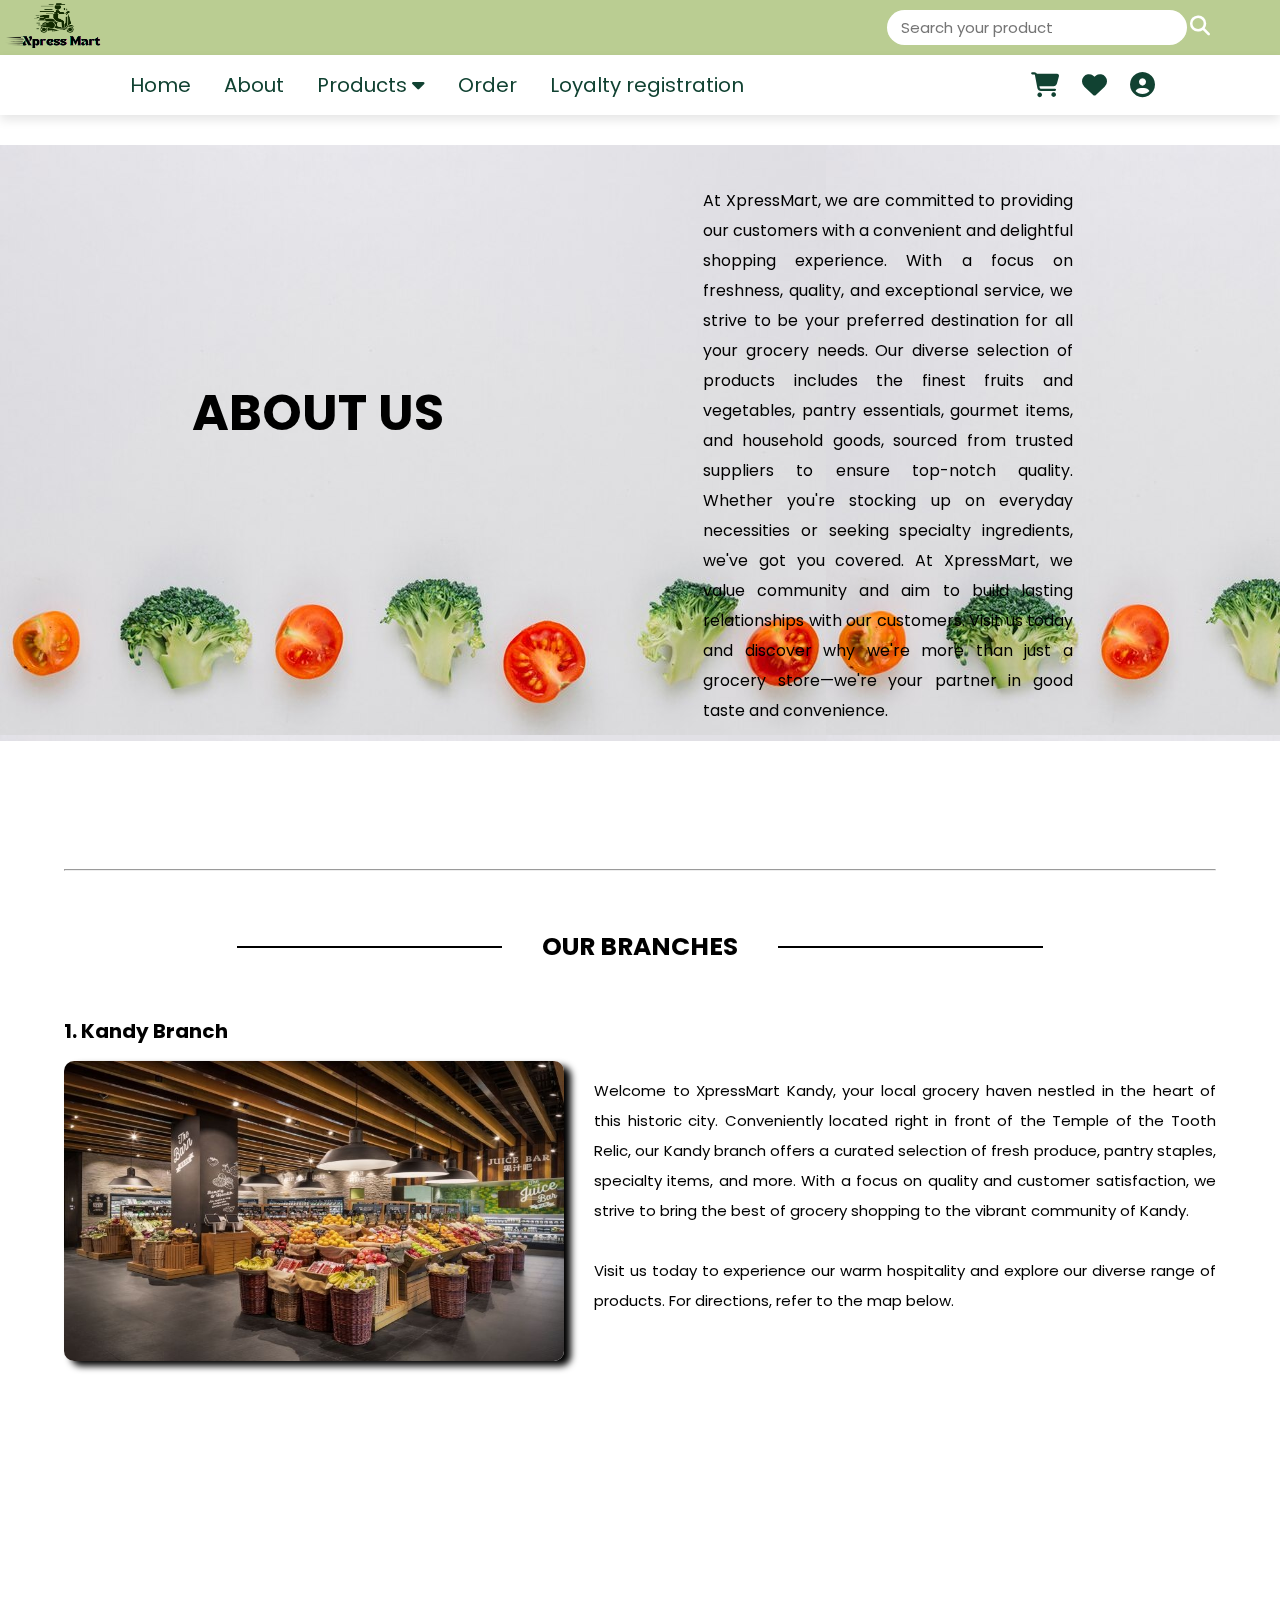
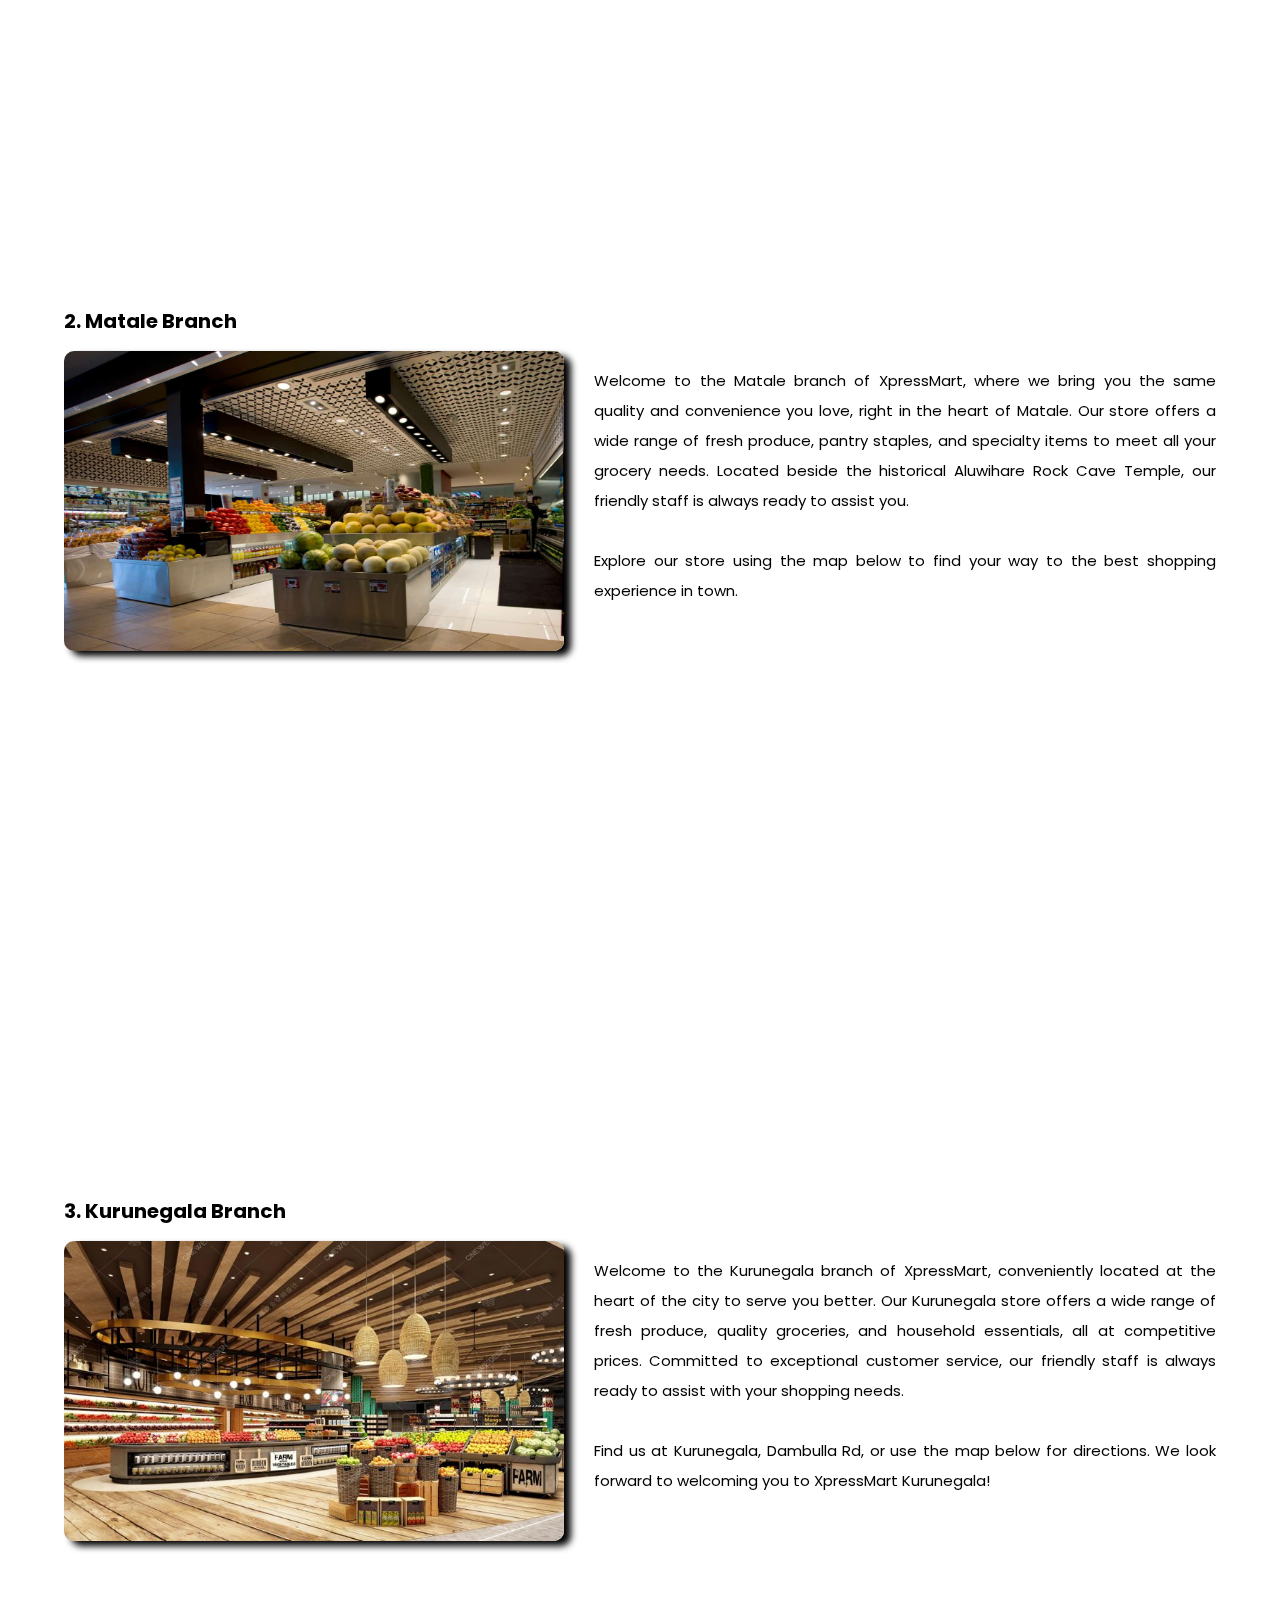
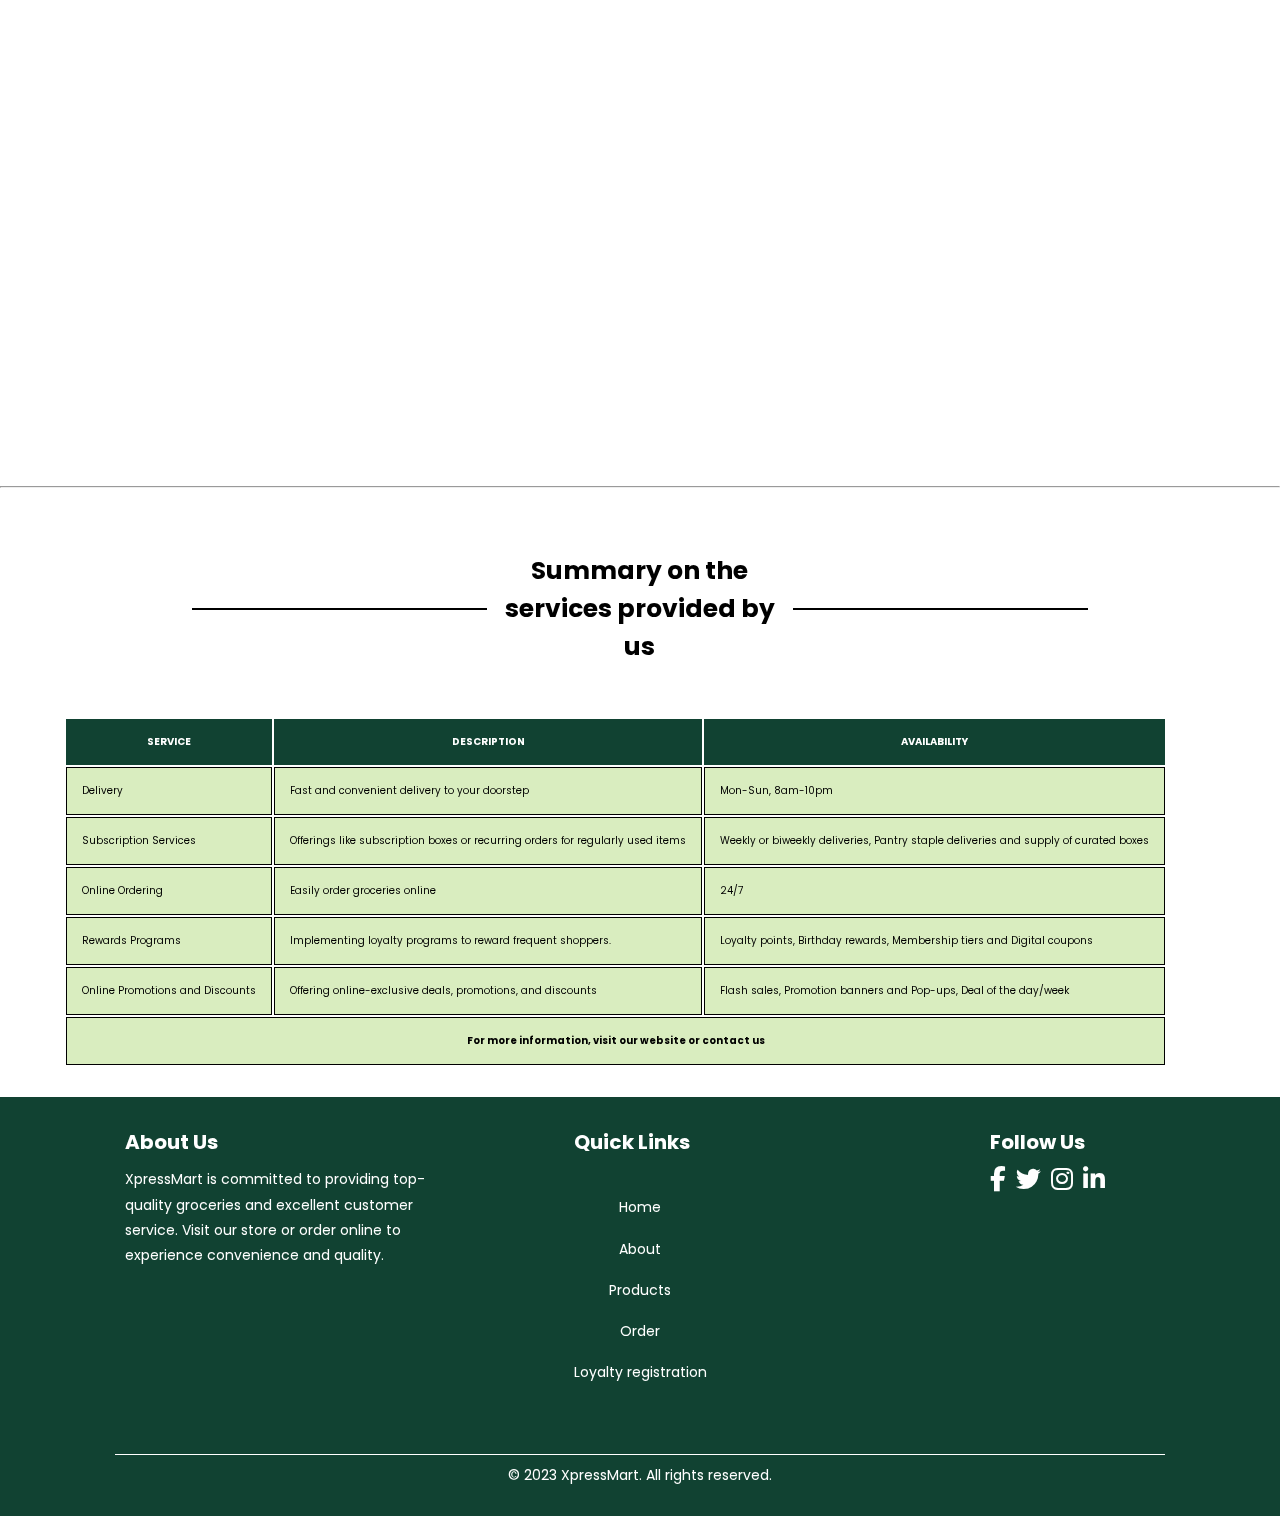
<file: About.html>
<!DOCTYPE html>
<html lang="en">
<head>
    <meta charset="UTF-8">
    <!---Favicon link------->
    <link rel="icon" type="image/x-icon" href="favicon/favicon.ico">
    <meta name="viewport" content="width=device-width, initial-scale=1.0">
    <title>Express-mart</title>
    <!-- Font awesome cdn link -->
    <link rel="stylesheet" href="https://cdnjs.cloudflare.com/ajax/libs/font-awesome/6.5.2/css/all.min.css">
    <!-- Custom css file link -->
    <link rel="stylesheet" href="./About.css">
</head>
<body>
<!-- Header section starts -->
<header class="h1">
    <article class="container">
        <article class="logo-container">
            <article class="logo">
                <img src="logo.png">
            </article>
            <article class="signup"></article>
        </article>
        <article class="cart">
            <!-- Searchbar -->
            <form class="search-form">
                <input type="search" name="search" placeholder=" Search your product">
                <button type="submit" class="product-search-button"><i class="fas fa-search"></i></button>
            </form>
        </article>
    </article>
    <article class="header-2">
        <!-- Menu bar for the navbar -->
        <article id="menu-bar" class="fas fa-bars"></article>
        <!-- Navbar -->
        <nav class="navbar" id="navbar">
            <ul class="Links">
                <li><a href="./index.html">Home</a></li>
                <li><a href="./About.html">About</a></li>
                <!-- Dropdown menu -->
                <li>
                    <a href="#">Products <i class="fas fa-caret-down"></i></a>
                    <ul class="dropdown">
                        <li><a href="./vegetables.html">Vegetables</a></li>
                        <li><a href="./Dairy.html">Dairy products</a></li>
                        <li><a href="./cosmetics.html">Cosmetics</a></li>
                        <li><a href="./fruits.html">Fruits</a></li>
                        <li><a href="./meat.html">Meat & Seafood</a></li>
                        <li><a href="./bakery.html">Baking & cooking ingredients</a></li>
                    </ul>
                </li>
                <li><a href="./Order.html">Order</a></li>
                <li><a href="./Loyalty.html">Loyalty registration</a></li>
            </ul>
        </nav>
        <!-- Icons -->
        <article class="icons">
            <a href="#" class="fas fa-shopping-cart"></a>
            <a href="#" class="fas fa-heart"></a>
            <a href="#" class="fas fa-user-circle"></a>
        </article>
    </article>
</header>

<!-- Custom js file link -->
<script src="script.js">

</script>

<!--header section ends-->

<!---About us starts-->

<div class="acover-content">
    <h1>ABOUT US</h1>
    <p> At XpressMart, we are committed to providing our customers with a convenient and delightful shopping experience. With a focus on freshness, quality, and exceptional service, we strive to be your preferred destination for all your grocery needs. Our diverse selection of products includes the finest fruits and vegetables, pantry essentials, gourmet items, and household goods, sourced from trusted suppliers to ensure top-notch quality. Whether you're stocking up on everyday necessities or seeking specialty ingredients, we've got you covered. At XpressMart, we value community and aim to build lasting relationships with our customers. Visit us today and discover why we're more than just a grocery store—we're your partner in good taste and convenience.</p>
</div>
<!---About us ends-->

<!---Branches with maps starts-->

<div class="branch">
     <!---divider line-->
     <hr class="divider">
     <h2>OUR BRANCHES</h2>
     <div class="branch-content">
        <h3>1. Kandy Branch</h3>
            <img src="kandy1.jpg" alt="Kandy branch">
            <p>Welcome to XpressMart Kandy, your local grocery haven nestled in the heart of this historic city. Conveniently located right in front of the Temple of the Tooth Relic, our Kandy branch offers a curated selection of fresh produce, pantry staples, specialty items, and more. With a focus on quality and customer satisfaction, we strive to bring the best of grocery shopping to the vibrant community of Kandy. 
                <br><br>
                Visit us today to experience our warm hospitality and explore our diverse range of products. For directions, refer to the map below.</p>
            <br><br>

            <iframe src="https://www.google.com/maps/embed?pb=!1m18!1m12!1m3!1d3957.5500340115937!2d80.63333987359437!3d7.291924413759903!2m3!1f0!2f0!3f0!3m2!1i1024!2i768!4f13.1!3m3!1m2!1s0x3ae3670000428fd3%3A0xb938bda8fffa1327!2sXpress%20Mart!5e0!3m2!1sen!2slk!4v1716356644595!5m2!1sen!2slk" width="600" height="450" style="border:0;" allowfullscreen="" loading="lazy" referrerpolicy="no-referrer-when-downgrade"></iframe>
     </div>

     <div class="branch-content">
        <h3>2. Matale Branch</h3>
            <img src="matale.jpg" alt="Matale branch">
            <p>Welcome to the Matale branch of XpressMart, where we bring you the same quality and convenience you love, right in the heart of Matale. Our store offers a wide range of fresh produce, pantry staples, and specialty items to meet all your grocery needs. Located beside the historical Aluwihare Rock Cave Temple, our friendly staff is always ready to assist you. 
                <br><br>
                Explore our store using the map below to find your way to the best shopping experience in town.</p>
            <br><br>

            <iframe src="https://www.google.com/maps/embed?pb=!1m18!1m12!1m3!1d3955.706361404438!2d80.61700737359627!3d7.49763531108016!2m3!1f0!2f0!3f0!3m2!1i1024!2i768!4f13.1!3m3!1m2!1s0x3ae3450019a6de4b%3A0x2d564df190eb3658!2sXpress%20Mart!5e0!3m2!1sen!2slk!4v1716357617856!5m2!1sen!2slk" width="600" height="450" style="border:0;" allowfullscreen="" loading="lazy" referrerpolicy="no-referrer-when-downgrade"></iframe>
     </div>

     <div class="branch-content">
        <h3>3. Kurunegala Branch</h3>
            <img src="kurunegala.jpg" alt="Kurunegala branch">
            <p>Welcome to the Kurunegala branch of XpressMart, conveniently located at the heart of the city to serve you better. Our Kurunegala store offers a wide range of fresh produce, quality groceries, and household essentials, all at competitive prices. Committed to exceptional customer service, our friendly staff is always ready to assist with your shopping needs.  
                <br><br>
                Find us at Kurunegala, Dambulla Rd, or use the map below for directions. We look forward to welcoming you to XpressMart Kurunegala!</p>
            <br><br>

            <iframe src="https://www.google.com/maps/embed?pb=!1m18!1m12!1m3!1d3955.802252075422!2d80.36241527359614!3d7.487074711219379!2m3!1f0!2f0!3f0!3m2!1i1024!2i768!4f13.1!3m3!1m2!1s0x3ae33b0059bb3e93%3A0xcd85cf9a4482bc40!2sXpress%20Mart!5e0!3m2!1sen!2slk!4v1716356595951!5m2!1sen!2slk" width="600" height="450" style="border:0;" allowfullscreen="" loading="lazy" referrerpolicy="no-referrer-when-downgrade"></iframe>
     </div>
     </div>
<!---Branches with maps end-->

<!--Table including information about services provided-->
<div class="table-head">
     <!---divider line-->
     <hr class="divider">
    <h3>Summary on the services provided by us</h3>
</div>

<table class="table">
   
    <thead>
    <tr>
        <th>Service</th>
        <th>Description</th>
        <th>Availability</th>
    </tr>
    </thead>
<!--Using data label tag to make the table responsive easily-->
    <tbody>
    <tr>
        <td data-label="Service">Delivery</td>
        <td data-label="Description">Fast and convenient delivery to your doorstep</td>
        <td data-label="Availability">Mon-Sun, 8am-10pm</td>
    </tr>
    <tr>
        <td data-label="Service">Subscription Services</td>
        <td data-label="Description">Offerings like subscription boxes or recurring orders for regularly used items</td>
        <td data-label="Availability">Weekly or biweekly deliveries, Pantry staple deliveries and supply of curated boxes  </td>
    </tr>
    <tr>
        <td data-label="Service">Online Ordering</td>
        <td data-label="Description">Easily order groceries online</td>
        <td data-label="Availability">24/7</td>
    </tr>
    <tr>
        <td data-label="Service">Rewards Programs</td>
        <td data-label="Description">Implementing loyalty programs to reward frequent shoppers.</td>
        <td data-label="Availability">Loyalty points, Birthday rewards, Membership tiers and Digital coupons </td>
    </tr>
    <tr>
        <td data-label="Service">Online Promotions and Discounts</td>
        <td data-label="Description">Offering online-exclusive deals, promotions, and discounts</td>
        <td data-label="Availability">Flash sales, Promotion banners and Pop-ups, Deal of the day/week</td>
    </tr>
</tbody>
<tfoot>
    <tr>
        <td colspan="3">For more information, visit our website or contact us</td>
    </tr>
</tfoot>
</table>

<!-- Footer section starts -->
<footer>
    <article class="footer-container">
        <article class="footer-section">
            <h2>About Us</h2>
            <p>XpressMart is committed to providing top-quality groceries and excellent customer service. Visit our store or order online to experience convenience and quality.</p>
        </article>
        <article class="footer-section">
            <h2 id="qlink">Quick Links</h2>
            <ul>
                <li><a href="./index.html">Home</a></li>
                <li id="li2"><a href="./About.html">About</a></li>
                <li id="li2"><a href="./Products.html">Products</a></li>
                <li id="li2"><a href="./Order.html">Order</a></li>
                <li id="li2"><a href="./Loyalty.html">Loyalty registration</a></li>
            </ul>
        </article>
        <article class="footer-section">
            <h2 id="socialflw">Follow Us</h2>
            <article class="social-icons">
                <a href="#" class="fab fa-facebook-f"></a>
                <a href="#" class="fab fa-twitter"></a>
                <a href="#" class="fab fa-instagram"></a>
                <a href="#" class="fab fa-linkedin-in"></a>
            </article>
        </article>
    </article>
    <article class="footer-bottom">
        <p>&copy; 2023 XpressMart. All rights reserved.</p>
    </article>
</footer>
<!-- Footer section ends -->


</body>
</html>
</file>
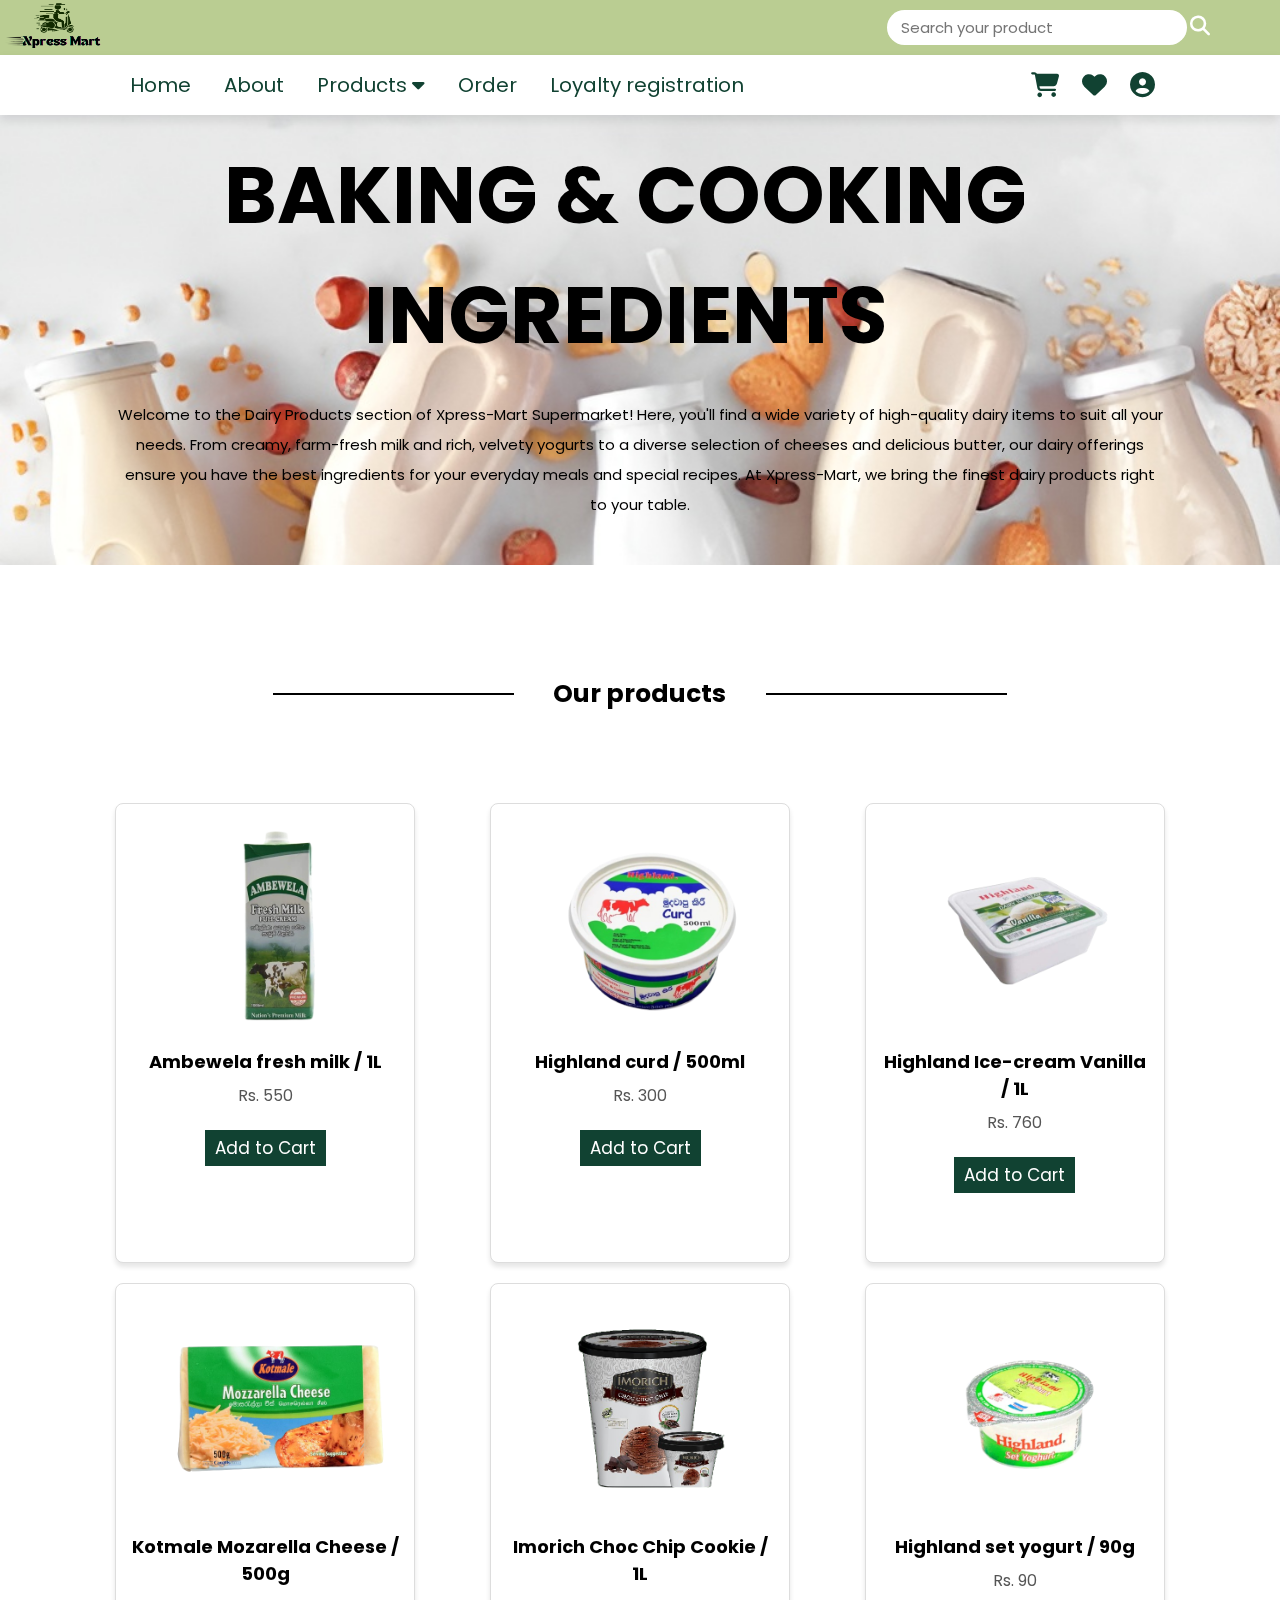
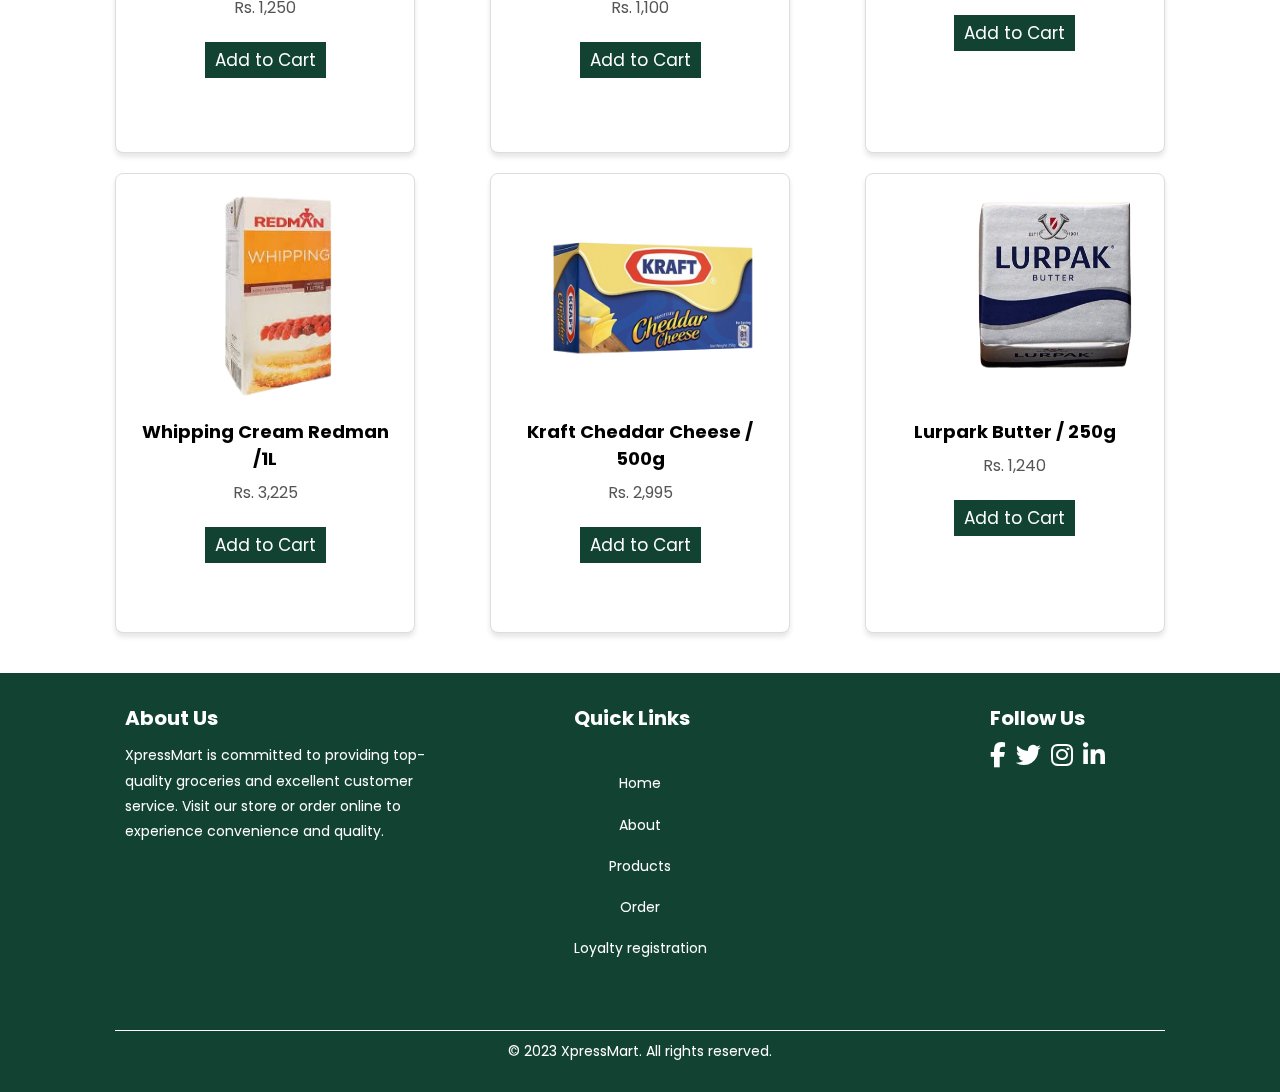
<file: bakery.html>
<!DOCTYPE html>
<html lang="en">
<head>
    <meta charset="UTF-8">
    <!---Favicon link------->
    <link rel="icon" type="image/x-icon" href="favicon/favicon.ico">
    <meta name="viewport" content="width=device-width, initial-scale=1.0">
    <title>Express-mart</title>
    <!-- Font awesome cdn link -->
    <link rel="stylesheet" href="https://cdnjs.cloudflare.com/ajax/libs/font-awesome/6.5.2/css/all.min.css">
    <!-- Custom css file link -->
    <link rel="stylesheet" href="./bakery.css">
</head>
<body>
<!-- Header section starts -->
<header class="h1">
    <article class="container">
        <article class="logo-container">
            <article class="logo">
                <img src="logo.png">
            </article>
            <article class="signup"></article>
        </article>
        <article class="cart">
            <!-- Searchbar -->
            <form class="search-form">
                <input type="search" name="search" placeholder=" Search your product">
                <button type="submit" class="product-search-button"><i class="fas fa-search"></i></button>
            </form>
        </article>
    </article>
    <article class="header-2">
        <!-- Menu bar for the navbar -->
        <article id="menu-bar" class="fas fa-bars"></article>
        <!-- Navbar -->
        <nav class="navbar" id="navbar">
            <ul class="Links">
                <li><a href="./index.html">Home</a></li>
                <li><a href="./About.html">About</a></li>
                <!-- Dropdown menu -->
                <li>
                    <a href="#">Products <i class="fas fa-caret-down"></i></a>
                    <ul class="dropdown">
                        <li><a href="./vegetables.html">Vegetables</a></li>
                        <li><a href="./Dairy.html">Dairy products</a></li>
                        <li><a href="./cosmetics.html">Cosmetics</a></li>
                        <li><a href="./fruits.html">Fruits</a></li>
                        <li><a href="./meat.html">Meat & Seafood</a></li>
                        <li><a href="./bakery.html">Baking & cooking ingredients</a></li>
                    </ul>
                </li>
                <li><a href="./Order.html">Order</a></li>
                <li><a href="./Loyalty.html">Loyalty registration</a></li>
            </ul>
        </nav>
        <!-- Icons -->
        <article class="icons">
            <a href="#" class="fas fa-shopping-cart"></a>
            <a href="#" class="fas fa-heart"></a>
            <a href="#" class="fas fa-user-circle"></a>
        </article>
    </article>
</header>

<!---Custom js file-->
<script src="script.js">

</script>

<!--header section ends-->

<!---dairy intro starts-->

<section class="Hmain">
    <div class="hcover-content">         
        <h1>BAKING & COOKING INGREDIENTS</h1>
    </div>
    <div class="content">
        <p>Welcome to the Dairy Products section of Xpress-Mart Supermarket! Here, you'll find a wide variety of high-quality dairy items to suit all your needs. From creamy, farm-fresh milk and rich, velvety yogurts to a diverse selection of cheeses and delicious butter, our dairy offerings ensure you have the best ingredients for your everyday meals and special recipes. At Xpress-Mart, we bring the finest dairy products right to your table.</p>
    </div>
</section>


<!---dairy intro ends-->

<!---flex box starts-->

<section>
    <div class="products-section">
     <h2>Our products</h2>
<div class="diary-section">
    <div class="diary-item">
        <img src="ambewela.png" alt="Diary Product">
        <div class="diary-details">
            <h3 class="product-name">Ambewela fresh milk / 1L</h3>
            <p class="product-price">Rs. 550</p>
            <a class="btn" href="./Order.html">Add to Cart</a>
        </div>
    </div>

    <div class="diary-item">
        <img src="highland_curd.png" alt="Diary Product">
        <div class="diary-details">
            <h3 class="product-name">Highland curd / 500ml</h3>
            <p class="product-price">Rs. 300</p>
            <a class="btn" href="./Order.html">Add to Cart</a>
        </div>
    </div>
    <div class="diary-item">
        <img src="highland_icecream.png" alt="Diary Product">
        <div class="diary-details">
            <h3 class="product-name">Highland Ice-cream Vanilla / 1L</h3>
            <p class="product-price">Rs. 760</p>
            <a class="btn" href="./Order.html">Add to Cart</a>
        </div>
    </div>
    <div class="diary-item">
        <img src="kotmale_mozarella.png" alt="Diary Product">
        <div class="diary-details">
            <h3 class="product-name">Kotmale Mozarella Cheese / 500g</h3>
            <p class="product-price">Rs. 1,250</p>
            <a class="btn" href="./Order.html">Add to Cart</a>
        </div>
    </div>
    <div class="diary-item">
        <img src="imorich.png" alt="Diary Product">
        <div class="diary-details">
            <h3 class="product-name">Imorich Choc Chip Cookie / 1L</h3>
            <p class="product-price">Rs. 1,100</p>
            <a class="btn" href="./Order.html">Add to Cart</a>
        </div>
    </div>
    <div class="diary-item">
        <img src="highland_yoghurt.png" alt="Diary Product">
        <div class="diary-details">
            <h3 class="product-name">Highland set yogurt / 90g</h3>
            <p class="product-price">Rs. 90</p>
            <a class="btn" href="./Order.html">Add to Cart</a>
        </div>
    </div>
    <div class="diary-item">
        <img src="redman.png" alt="Diary Product">
        <div class="diary-details">
            <h3 class="product-name">Whipping Cream Redman /1L</h3>
            <p class="product-price">Rs. 3,225</p>
            <a class="btn" href="./Order.html">Add to Cart</a>
        </div>
    </div>
    <div class="diary-item">
        <img src="cheddar.png" alt="Diary Product">
        <div class="diary-details">
            <h3 class="product-name">Kraft Cheddar Cheese / 500g </h3>
            <p class="product-price">Rs. 2,995</p>
            <a class="btn" href="./Order.html">Add to Cart</a>
        </div>
    </div>
    <div class="diary-item">
        <img src="lurpark.png" alt="Diary Product">
        <div class="diary-details">
            <h3 class="product-name">Lurpark Butter / 250g </h3>
            <p class="product-price">Rs. 1,240</p>
            <a class="btn" href="./Order.html">Add to Cart</a>
        </div>
    </div>
    </div>
    </div></div></section>
<!---flex box ends-->

<!-- Footer section starts -->
<footer>
    <article class="footer-container">
        <article class="footer-section">
            <h2>About Us</h2>
            <p>XpressMart is committed to providing top-quality groceries and excellent customer service. Visit our store or order online to experience convenience and quality.</p>
        </article>
        <article class="footer-section">
            <h2 id="qlink">Quick Links</h2>
            <ul>
                <li><a href="./index.html">Home</a></li>
                <li id="li2"><a href="./About.html">About</a></li>
                <li id="li2"><a href="./Products.html">Products</a></li>
                <li id="li2"><a href="./Order.html">Order</a></li>
                <li id="li2"><a href="./Loyalty.html">Loyalty registration</a></li>
            </ul>
        </article>
        <article class="footer-section">
            <h2 id="socialflw">Follow Us</h2>
            <article class="social-icons">
                <a href="#" class="fab fa-facebook-f"></a>
                <a href="#" class="fab fa-twitter"></a>
                <a href="#" class="fab fa-instagram"></a>
                <a href="#" class="fab fa-linkedin-in"></a>
            </article>
        </article>
    </article>
    <article class="footer-bottom">
        <p>&copy; 2023 XpressMart. All rights reserved.</p>
    </article>
</footer>
<!-- Footer section ends -->
</file>
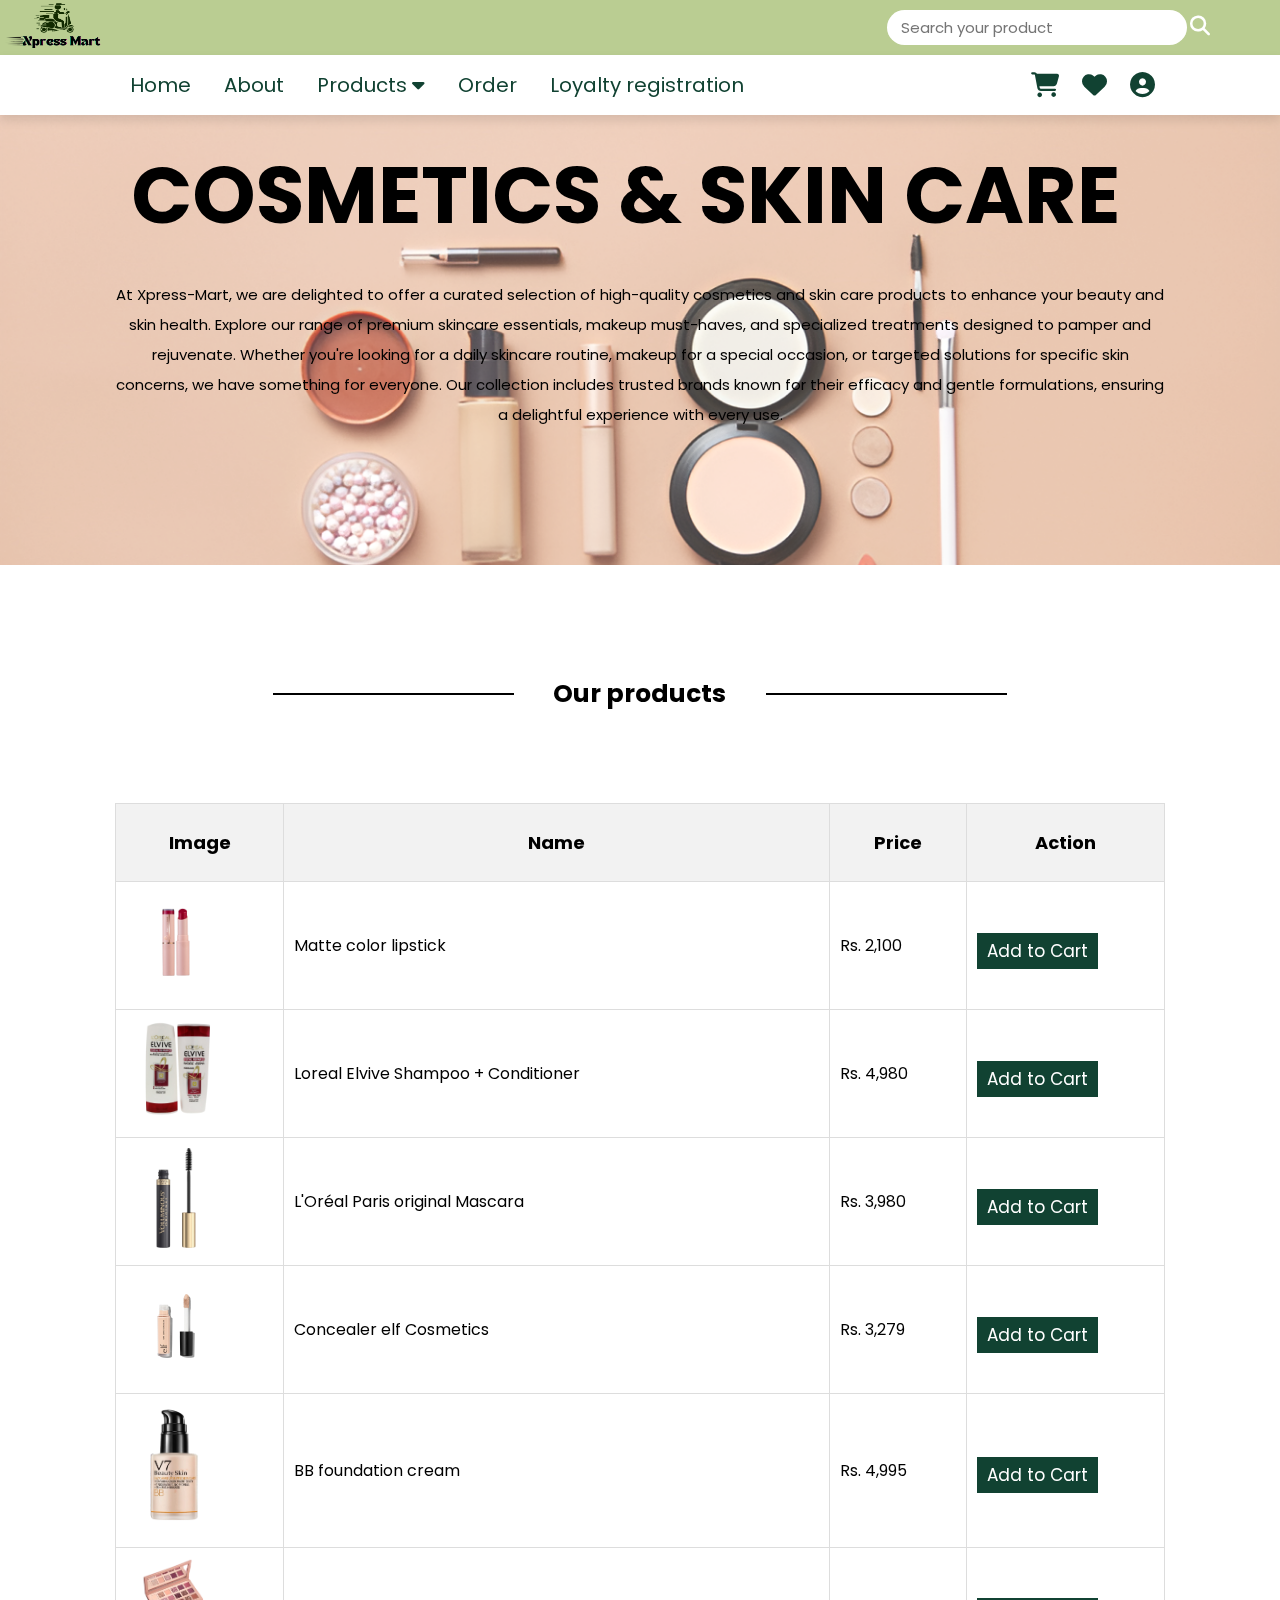
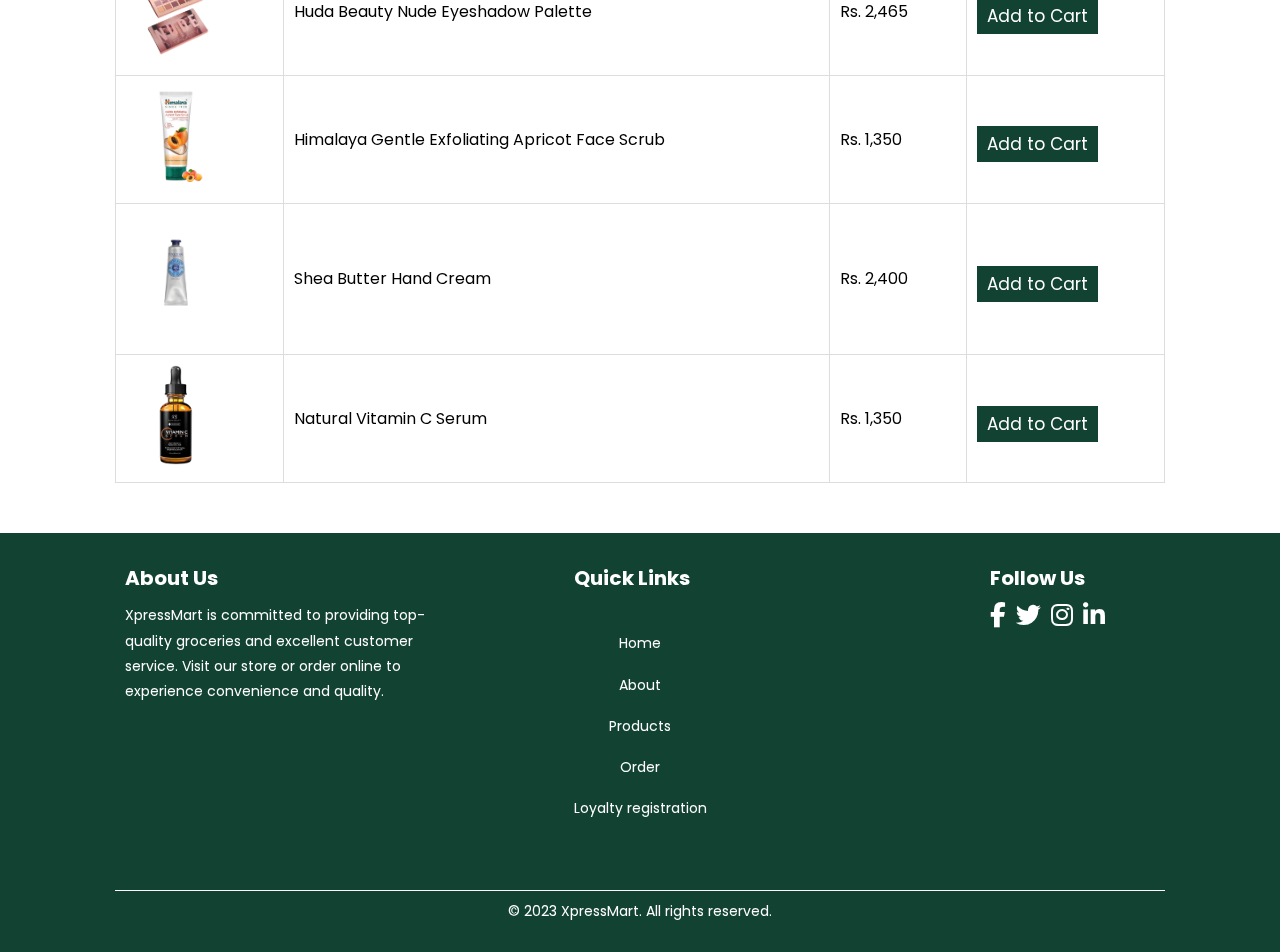
<file: cosmetics.html>
<!DOCTYPE html>
<html lang="en">
<head>
    <meta charset="UTF-8">
    <!---Favicon link------->
    <link rel="icon" type="image/x-icon" href="favicon/favicon.ico">
    <meta name="viewport" content="width=device-width, initial-scale=1.0">
    <title>Express-mart</title>
    <!-- Font awesome cdn link -->
    <link rel="stylesheet" href="https://cdnjs.cloudflare.com/ajax/libs/font-awesome/6.5.2/css/all.min.css">
    <!-- Custom css file link -->
    <link rel="stylesheet" href="./cosmetics.css">
</head>
<body>
<!-- Header section starts -->
<header class="h1">
    <article class="container">
        <article class="logo-container">
            <article class="logo">
                <img src="logo.png">
            </article>
            <article class="signup"></article>
        </article>
        <article class="cart">
            <!-- Searchbar -->
            <form class="search-form">
                <input type="search" name="search" placeholder=" Search your product">
                <button type="submit" class="product-search-button"><i class="fas fa-search"></i></button>
            </form>
        </article>
    </article>
    <article class="header-2">
        <!-- Menu bar for the navbar -->
        <article id="menu-bar" class="fas fa-bars"></article>
        <!-- Navbar -->
        <nav class="navbar" id="navbar">
            <ul class="Links">
                <li><a href="./index.html">Home</a></li>
                <li><a href="./About.html">About</a></li>
                <!-- Dropdown menu -->
                <li>
                    <a href="#">Products <i class="fas fa-caret-down"></i></a>
                    <ul class="dropdown">
                        <li><a href="./vegetables.html">Vegetables</a></li>
                        <li><a href="./Dairy.html">Dairy products</a></li>
                        <li><a href="./cosmetics.html">Cosmetics</a></li>
                        <li><a href="./fruits.html">Fruits</a></li>
                        <li><a href="./meat.html">Meat & Seafood</a></li>
                        <li><a href="./bakery.html">Baking & cooking ingredients</a></li>
                    </ul>
                </li>
                <li><a href="./Order.html">Order</a></li>
                <li><a href="./Loyalty.html">Loyalty registration</a></li>
            </ul>
        </nav>
        <!-- Icons -->
        <article class="icons">
            <a href="#" class="fas fa-shopping-cart"></a>
            <a href="#" class="fas fa-heart"></a>
            <a href="#" class="fas fa-user-circle"></a>
        </article>
    </article>
</header>

<script src="script.js">

</script>

<!--header section ends-->

<!---cosmetics intro starts-->

<section class="Hmain">
<div class="hcover-content">         
    <h1>COSMETICS & SKIN CARE</h1>
</div>
<div class="content">
    <p>At Xpress-Mart, we are delighted to offer a curated selection of high-quality cosmetics and skin care products to enhance your beauty and skin health. Explore our range of premium skincare essentials, makeup must-haves, and specialized treatments designed to pamper and rejuvenate.
     Whether you're looking for a daily skincare routine, makeup for a special occasion, or targeted solutions for specific skin concerns, we have something for everyone. Our collection includes trusted brands known for their efficacy and gentle formulations, ensuring a delightful experience with every use.</p>
</div>
</section>


<!---cosmetics intro ends-->

<!---products table starts-->

<section>
    <div class="products-section">
     <h2>Our products</h2>
<!---Cosmetic products in a table--->
<table class="cosmetics">
    <thead>
        <tr>
            <th>Image</th>
            <th>Name</th>
            <th>Price</th>
            <th>Action</th>
        </tr>
    </thead>
    <tbody>
        <!-- Product 1 -->
        <tr>
            <td><img src="lipstick.png" alt="Product 1"></td>
            <td>Matte color lipstick</td>
            <td>Rs. 2,100</td>
            <td><a class="btn" href="./Order.html">Add to Cart</a></td>
        </tr>
        <!-- Product 2 -->
        <tr>
            <td><img src="loreal_shampoo.png" alt="Product 2"></td>
            <td> Loreal Elvive Shampoo + Conditioner</td>
            <td>Rs. 4,980</td>
            <td><a class="btn" href="./Order.html">Add to Cart</a></td>
        </tr>
        <!-- Product 3 -->
        <tr>
            <td><img src="mascara.png" alt="Product 3"></td>
            <td> L'Oréal Paris original Mascara</td>
            <td>Rs. 3,980</td>
            <td><a class="btn" href="./Order.html">Add to Cart</a></td>
        </tr>
        <tr>
            <td><img src="concealer.png" alt="Product 3"></td>
            <td>Concealer elf Cosmetics</td>
            <td>Rs. 3,279</td>
            <td><a class="btn" href="./Order.html">Add to Cart</a></td>
        </tr>
        
        <tr>
            <td><img src="foundation.png" alt="Product 3"></td>
            <td>BB foundation cream</td>
            <td>Rs. 4,995</td>
            <td><a class="btn" href="./Order.html">Add to Cart</a></td>
        </tr>
        
        <tr>
            <td><img src="eyeshadow.png" alt="Product 3"></td>
            <td>Huda Beauty Nude Eyeshadow Palette</td>
            <td>Rs. 2,465</td>
            <td><a class="btn" href="./Order.html">Add to Cart</a></td>
        </tr>
        
        <tr>
            <td><img src="face_scrub.png" alt="Product 3"></td>
            <td>Himalaya Gentle Exfoliating Apricot Face Scrub</td>
            <td>Rs. 1,350</td>
            <td><a class="btn" href="./Order.html">Add to Cart</a></td>
        </tr>

        <tr>
            <td><img src="hand_cream.png" alt="Product 3"></td>
            <td>Shea Butter Hand Cream</td>
            <td>Rs. 2,400</td>
            <td><a class="btn" href="./Order.html">Add to Cart</a></td>
        </tr>

        <tr>
            <td><img src="vitamin_C.png" alt="Product 3"></td>
            <td>Natural Vitamin C Serum</td>
            <td>Rs. 1,350</td>
            <td><a class="btn" href="./Order.html">Add to Cart</a></td>
        </tr>
        
        
    </tbody>
</table>
</div></section>
<!---products table ends-->

<!-- Footer section starts -->
<footer>
    <article class="footer-container">
        <article class="footer-section">
            <h2>About Us</h2>
            <p>XpressMart is committed to providing top-quality groceries and excellent customer service. Visit our store or order online to experience convenience and quality.</p>
        </article>
        <article class="footer-section">
            <h2 id="qlink">Quick Links</h2>
            <ul>
                <li><a href="./index.html">Home</a></li>
                <li id="li2"><a href="./About.html">About</a></li>
                <li id="li2"><a href="./Products.html">Products</a></li>
                <li id="li2"><a href="./Order.html">Order</a></li>
                <li id="li2"><a href="./Loyalty.html">Loyalty registration</a></li>
            </ul>
        </article>
        <article class="footer-section">
            <h2 id="socialflw">Follow Us</h2>
            <article class="social-icons">
                <a href="#" class="fab fa-facebook-f"></a>
                <a href="#" class="fab fa-twitter"></a>
                <a href="#" class="fab fa-instagram"></a>
                <a href="#" class="fab fa-linkedin-in"></a>
            </article>
        </article>
    </article>
    <article class="footer-bottom">
        <p>&copy; 2023 XpressMart. All rights reserved.</p>
    </article>
</footer>
<!-- Footer section ends -->
</file>
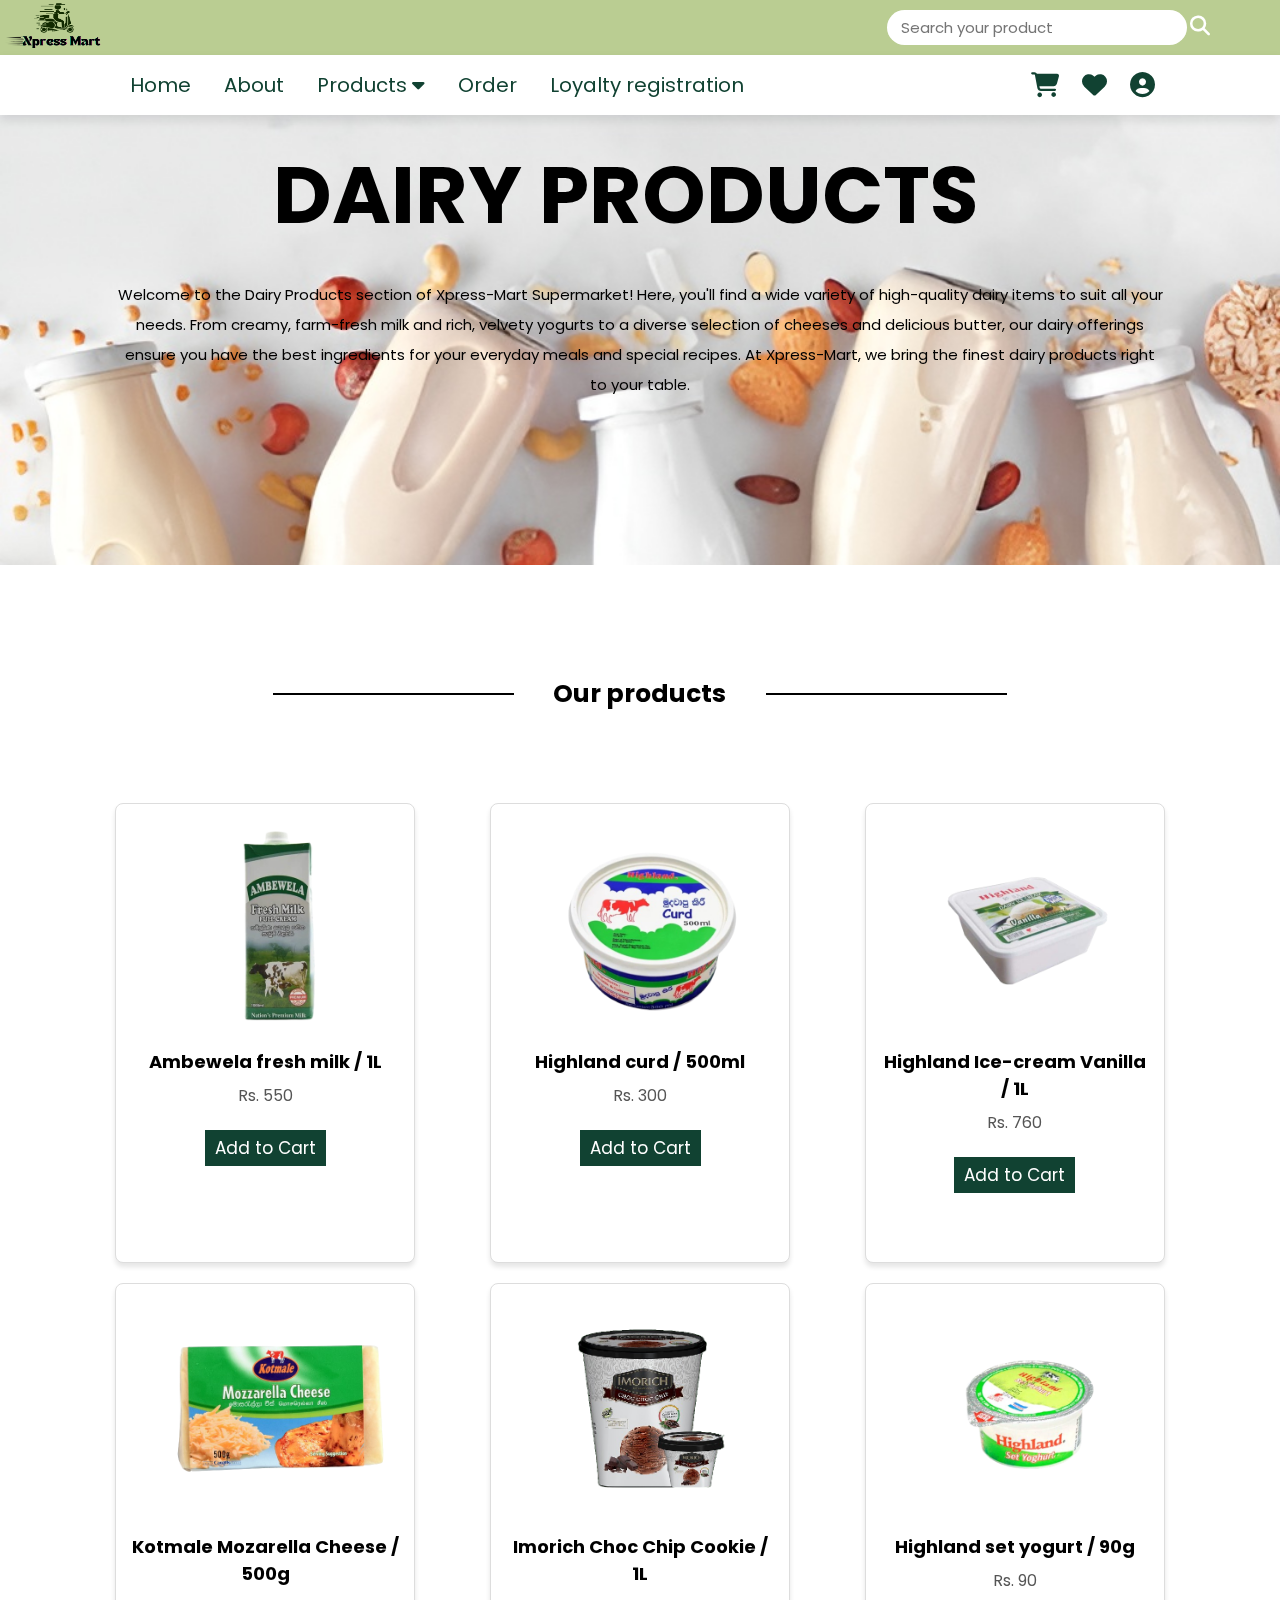
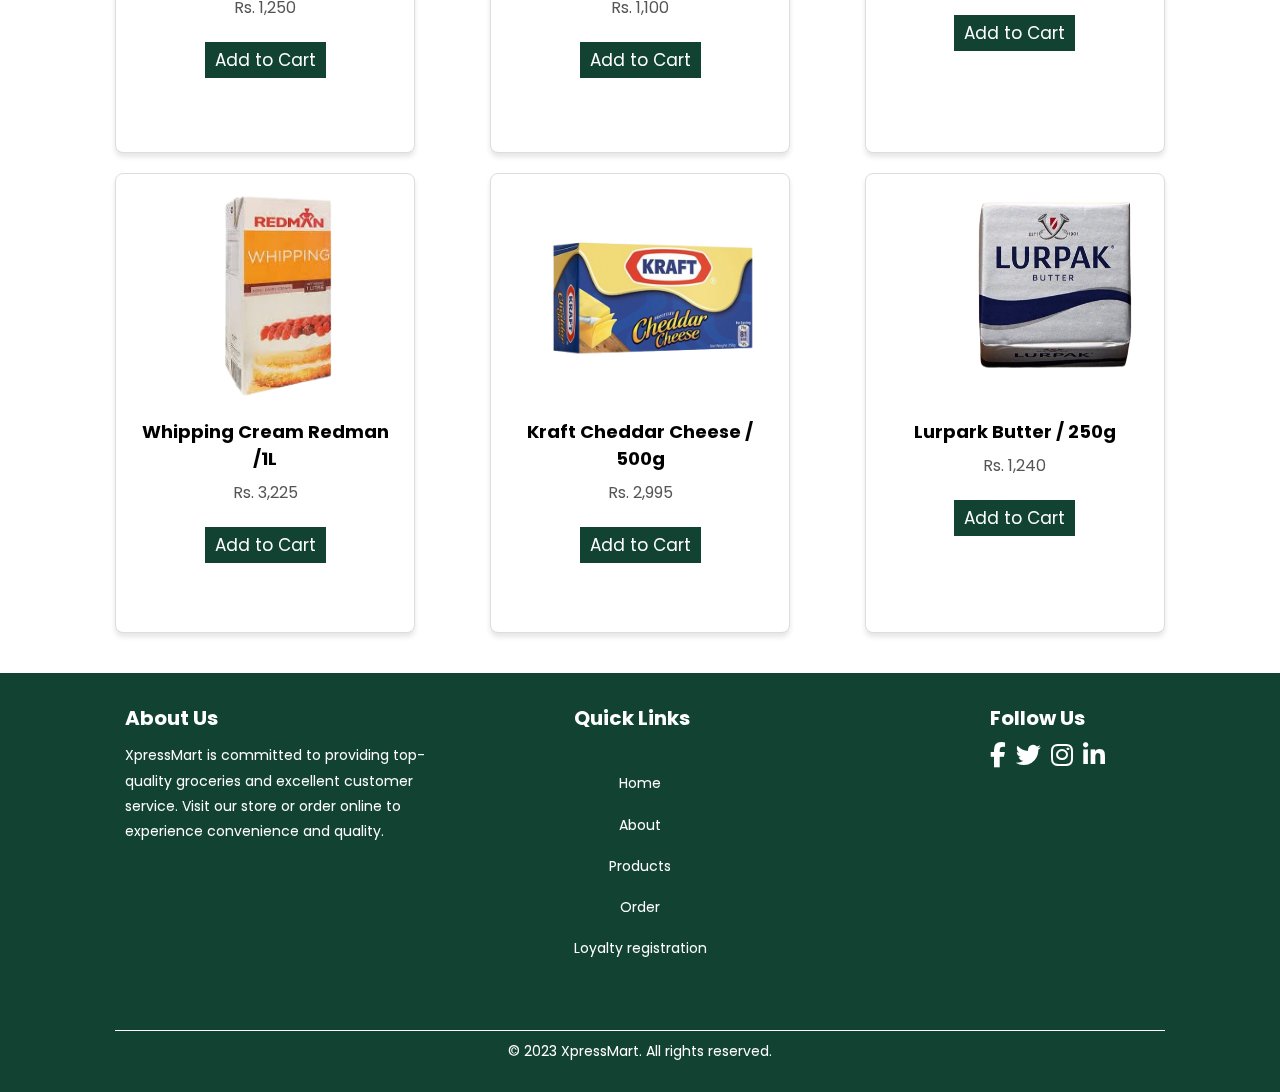
<file: Dairy.html>
<!DOCTYPE html>
<html lang="en">
<head>
    <meta charset="UTF-8">
    <!---Favicon link------->
    <link rel="icon" type="image/x-icon" href="favicon/favicon.ico">
    <meta name="viewport" content="width=device-width, initial-scale=1.0">
    <title>Express-mart</title>
    <!-- Font awesome cdn link -->
    <link rel="stylesheet" href="https://cdnjs.cloudflare.com/ajax/libs/font-awesome/6.5.2/css/all.min.css">
    <!-- Custom css file link -->
    <link rel="stylesheet" href="./dairy.css">
</head>
<body>
<!-- Header section starts -->
<header class="h1">
    <article class="container">
        <article class="logo-container">
            <article class="logo">
                <img src="logo.png">
            </article>
            <article class="signup"></article>
        </article>
        <article class="cart">
            <!-- Searchbar -->
            <form class="search-form">
                <input type="search" name="search" placeholder=" Search your product">
                <button type="submit" class="product-search-button"><i class="fas fa-search"></i></button>
            </form>
        </article>
    </article>
    <article class="header-2">
        <!-- Menu bar for the navbar -->
        <article id="menu-bar" class="fas fa-bars"></article>
        <!-- Navbar -->
        <nav class="navbar" id="navbar">
            <ul class="Links">
                <li><a href="./index.html">Home</a></li>
                <li><a href="./About.html">About</a></li>
                <!-- Dropdown menu -->
                <li>
                    <a href="#">Products <i class="fas fa-caret-down"></i></a>
                    <ul class="dropdown">
                        <li><a href="./vegetables.html">Vegetables</a></li>
                        <li><a href="./Dairy.html">Dairy products</a></li>
                        <li><a href="./cosmetics.html">Cosmetics</a></li>
                        <li><a href="./fruits.html">Fruits</a></li>
                        <li><a href="./meat.html">Meat & Seafood</a></li>
                        <li><a href="./bakery.html">Baking & cooking ingredients</a></li>
                    </ul>
                </li>
                <li><a href="./Order.html">Order</a></li>
                <li><a href="./Loyalty.html">Loyalty registration</a></li>
            </ul>
        </nav>
        <!-- Icons -->
        <article class="icons">
            <a href="#" class="fas fa-shopping-cart"></a>
            <a href="#" class="fas fa-heart"></a>
            <a href="#" class="fas fa-user-circle"></a>
        </article>
    </article>
</header>

<!---Custom js file-->
<script src="script.js">

</script>

<!--header section ends-->

<!---dairy intro starts-->

<section class="Hmain">
    <div class="hcover-content">         
        <h1>DAIRY PRODUCTS</h1>
    </div>
    <div class="content">
        <p>Welcome to the Dairy Products section of Xpress-Mart Supermarket! Here, you'll find a wide variety of high-quality dairy items to suit all your needs. From creamy, farm-fresh milk and rich, velvety yogurts to a diverse selection of cheeses and delicious butter, our dairy offerings ensure you have the best ingredients for your everyday meals and special recipes. At Xpress-Mart, we bring the finest dairy products right to your table.</p>
    </div>
</section>


<!---dairy intro ends-->

<!---flex box starts-->

<section>
    <div class="products-section">
     <h2>Our products</h2>
<div class="diary-section">
    <div class="diary-item">
        <img src="ambewela.png" alt="Diary Product">
        <div class="diary-details">
            <h3 class="product-name">Ambewela fresh milk / 1L</h3>
            <p class="product-price">Rs. 550</p>
            <a class="btn" href="./Order.html">Add to Cart</a>
        </div>
    </div>

    <div class="diary-item">
        <img src="highland_curd.png" alt="Diary Product">
        <div class="diary-details">
            <h3 class="product-name">Highland curd / 500ml</h3>
            <p class="product-price">Rs. 300</p>
            <a class="btn" href="./Order.html">Add to Cart</a>
        </div>
    </div>
    <div class="diary-item">
        <img src="highland_icecream.png" alt="Diary Product">
        <div class="diary-details">
            <h3 class="product-name">Highland Ice-cream Vanilla / 1L</h3>
            <p class="product-price">Rs. 760</p>
            <a class="btn" href="./Order.html">Add to Cart</a>
        </div>
    </div>
    <div class="diary-item">
        <img src="kotmale_mozarella.png" alt="Diary Product">
        <div class="diary-details">
            <h3 class="product-name">Kotmale Mozarella Cheese / 500g</h3>
            <p class="product-price">Rs. 1,250</p>
            <a class="btn" href="./Order.html">Add to Cart</a>
        </div>
    </div>
    <div class="diary-item">
        <img src="imorich.png" alt="Diary Product">
        <div class="diary-details">
            <h3 class="product-name">Imorich Choc Chip Cookie / 1L</h3>
            <p class="product-price">Rs. 1,100</p>
            <a class="btn" href="./Order.html">Add to Cart</a>
        </div>
    </div>
    <div class="diary-item">
        <img src="highland_yoghurt.png" alt="Diary Product">
        <div class="diary-details">
            <h3 class="product-name">Highland set yogurt / 90g</h3>
            <p class="product-price">Rs. 90</p>
            <a class="btn" href="./Order.html">Add to Cart</a>
        </div>
    </div>
    <div class="diary-item">
        <img src="redman.png" alt="Diary Product">
        <div class="diary-details">
            <h3 class="product-name">Whipping Cream Redman /1L</h3>
            <p class="product-price">Rs. 3,225</p>
            <a class="btn" href="./Order.html">Add to Cart</a>
        </div>
    </div>
    <div class="diary-item">
        <img src="cheddar.png" alt="Diary Product">
        <div class="diary-details">
            <h3 class="product-name">Kraft Cheddar Cheese / 500g </h3>
            <p class="product-price">Rs. 2,995</p>
            <a class="btn" href="./Order.html">Add to Cart</a>
        </div>
    </div>
    <div class="diary-item">
        <img src="lurpark.png" alt="Diary Product">
        <div class="diary-details">
            <h3 class="product-name">Lurpark Butter / 250g </h3>
            <p class="product-price">Rs. 1,240</p>
            <a class="btn" href="./Order.html">Add to Cart</a>
        </div>
    </div>
    </div>
    </div></div></section>
<!---flex box ends-->

<!-- Footer section starts -->
<footer>
    <article class="footer-container">
        <article class="footer-section">
            <h2>About Us</h2>
            <p>XpressMart is committed to providing top-quality groceries and excellent customer service. Visit our store or order online to experience convenience and quality.</p>
        </article>
        <article class="footer-section">
            <h2 id="qlink">Quick Links</h2>
            <ul>
                <li><a href="./index.html">Home</a></li>
                <li id="li2"><a href="./About.html">About</a></li>
                <li id="li2"><a href="./Products.html">Products</a></li>
                <li id="li2"><a href="./Order.html">Order</a></li>
                <li id="li2"><a href="./Loyalty.html">Loyalty registration</a></li>
            </ul>
        </article>
        <article class="footer-section">
            <h2 id="socialflw">Follow Us</h2>
            <article class="social-icons">
                <a href="#" class="fab fa-facebook-f"></a>
                <a href="#" class="fab fa-twitter"></a>
                <a href="#" class="fab fa-instagram"></a>
                <a href="#" class="fab fa-linkedin-in"></a>
            </article>
        </article>
    </article>
    <article class="footer-bottom">
        <p>&copy; 2023 XpressMart. All rights reserved.</p>
    </article>
</footer>
<!-- Footer section ends -->
</file>
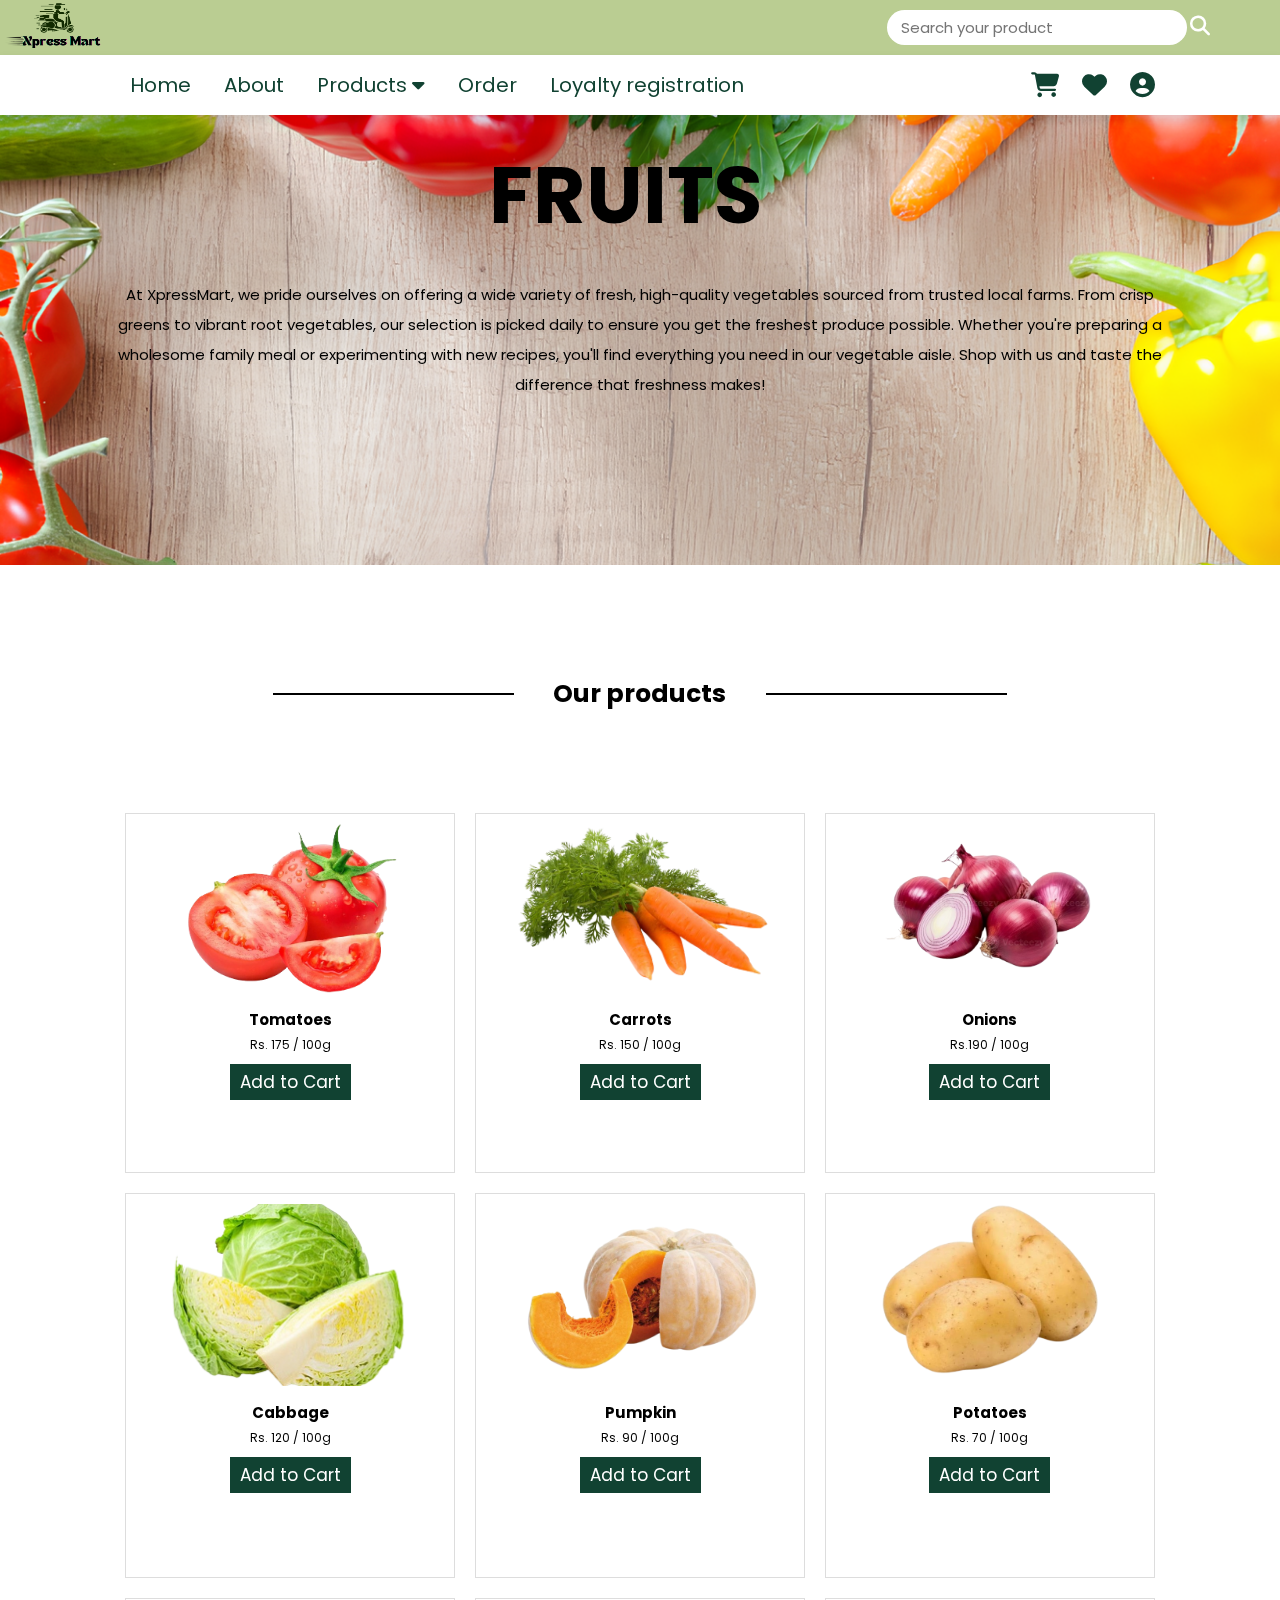
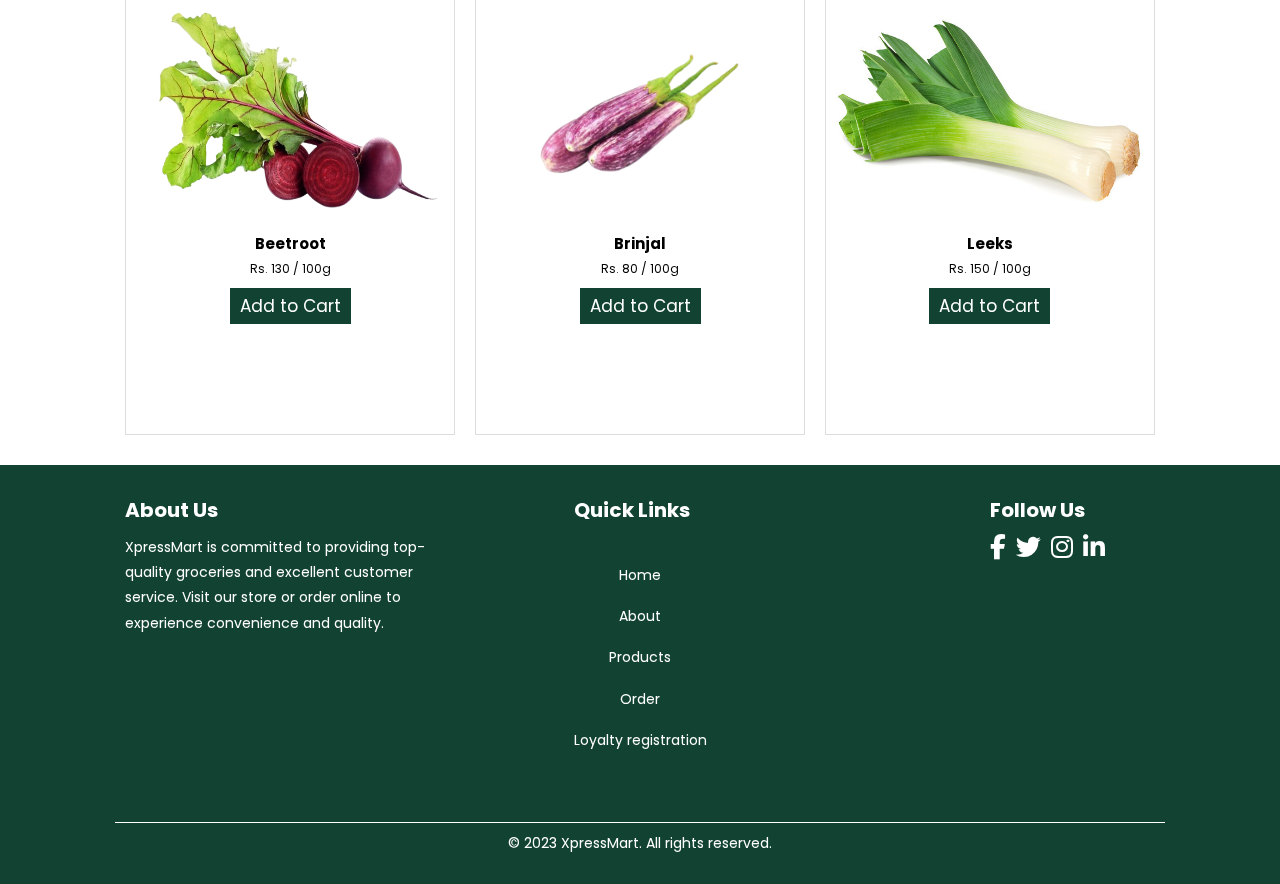
<file: fruits.html>
<!DOCTYPE html>
<html lang="en">
<head>
    <meta charset="UTF-8">
    <!---Favicon link------->
    <link rel="icon" type="image/x-icon" href="favicon/favicon.ico">
    <meta name="viewport" content="width=device-width, initial-scale=1.0">
    <title>Express-mart</title>
    <!-- Font awesome cdn link -->
    <link rel="stylesheet" href="https://cdnjs.cloudflare.com/ajax/libs/font-awesome/6.5.2/css/all.min.css">
    <!-- Custom css file link -->
    <link rel="stylesheet" href="./fruits.css">
</head>
<body>
<!-- Header section starts -->
<header class="h1">
    <article class="container">
        <article class="logo-container">
            <article class="logo">
                <img src="logo.png">
            </article>
            <article class="signup"></article>
        </article>
        <article class="cart">
            <!-- Searchbar -->
            <form class="search-form">
                <input type="search" name="search" placeholder=" Search your product">
                <button type="submit" class="product-search-button"><i class="fas fa-search"></i></button>
            </form>
        </article>
    </article>
    <article class="header-2">
        <!-- Menu bar for the navbar -->
        <article id="menu-bar" class="fas fa-bars"></article>
        <!-- Navbar -->
        <nav class="navbar" id="navbar">
            <ul class="Links">
                <li><a href="./index.html">Home</a></li>
                <li><a href="./About.html">About</a></li>
                <!-- Dropdown menu -->
                <li>
                    <a href="#">Products <i class="fas fa-caret-down"></i></a>
                    <ul class="dropdown">
                        <li><a href="./vegetables.html">Vegetables</a></li>
                        <li><a href="./Dairy.html">Dairy products</a></li>
                        <li><a href="./cosmetics.html">Cosmetics</a></li>
                        <li><a href="./fruits.html">Fruits</a></li>
                        <li><a href="./meat.html">Meat & Seafood</a></li>
                        <li><a href="./bakery.html">Baking & cooking ingredients</a></li>
                    </ul>
                </li>
                <li><a href="./Order.html">Order</a></li>
                <li><a href="./Loyalty.html">Loyalty registration</a></li>
            </ul>
        </nav>
        <!-- Icons -->
        <article class="icons">
            <a href="#" class="fas fa-shopping-cart"></a>
            <a href="#" class="fas fa-heart"></a>
            <a href="#" class="fas fa-user-circle"></a>
        </article>
    </article>
</header>

<!-- Custom js file link -->
<script src="script.js">

</script>

<!--header section ends-->

<!---vegetables intro starts-->

<section class="Hmain">
<div class="hcover-content">         
    <h1>FRUITS</h1>
</div>
<div class="content">
    <p>At XpressMart, we pride ourselves on offering a wide variety of fresh, high-quality vegetables sourced from trusted local farms. From crisp greens to vibrant root vegetables, our selection is picked daily to ensure you get the freshest produce possible. Whether you're preparing a wholesome family meal or experimenting with new recipes, you'll find everything you need in our vegetable aisle. Shop with us and taste the difference that freshness makes!</p>
</div>
</section>


<!---vegetables intro ends-->

<!---grid starts-->

<section>
    <div class="products-section">
     <h2>Our products</h2>
<div class="grid-container">
    <!-- Vegetable items -->
    <div class="grid-item">
        <img class="product-image" src="tomato.png" alt="Vegetable 1">
        <div class="product-name">Tomatoes</div>
        <div class="product-price">Rs. 175 / 100g</div>
        <a class="btn" href="./Order.html">Add to Cart</a>
    </div>
    <div class="grid-item">
        <img class="product-image" src="carrot.png" alt="Vegetable 3">
        <div class="product-name">Carrots</div>
        <div class="product-price">Rs. 150 / 100g</div>
        <a class="btn" href="./Order.html">Add to Cart</a>
    </div>
    <div class="grid-item">
        <img class="product-image" src="onion.png" alt="Vegetable 3">
        <div class="product-name">Onions</div>
        <div class="product-price">Rs.190 / 100g</div>
        <a class="btn" href="./Order.html">Add to Cart</a>
    </div>
    <div class="grid-item">
        <img class="product-image" src="cabbage.png" alt="Vegetable 3">
        <div class="product-name">Cabbage</div>
        <div class="product-price">Rs. 120 / 100g</div>
        <a class="btn" href="./Order.html">Add to Cart</a>
    </div>
    <div class="grid-item">
        <img class="product-image" src="pumpkin.png" alt="Vegetable 3">
        <div class="product-name">Pumpkin</div>
        <div class="product-price">Rs. 90 / 100g</div>
        <a class="btn" href="./Order.html">Add to Cart</a>
    </div>
    <div class="grid-item">
        <img class="product-image" src="potato.png" alt="Vegetable 3">
        <div class="product-name">Potatoes</div>
        <div class="product-price">Rs. 70 / 100g</div>
        <a class="btn" href="./Order.html">Add to Cart</a>
    </div>
    <div class="grid-item">
        <img class="product-image" src="Beetroot.png" alt="Vegetable 3">
        <div class="product-name">Beetroot</div>
        <div class="product-price">Rs. 130 / 100g</div>
        <a class="btn" href="./Order.html">Add to Cart</a>
    </div>
    <div class="grid-item">
        <img class="product-image" src="brinjal.png" alt="Vegetable 3">
        <div class="product-name">Brinjal</div>
        <div class="product-price">Rs. 80 / 100g</div>
        <a class="btn" href="./Order.html">Add to Cart</a>
    </div>
    <div class="grid-item">
        <img class="product-image" src="leeks.jpg" alt="Vegetable 3">
        <div class="product-name">Leeks</div>
        <div class="product-price">Rs. 150 / 100g</div>
        <a class="btn" href="./Order.html">Add to Cart</a>

    </div>
    
    
</div>
</div>
</section>
   
<!---grid ends-->

<!-- Footer section starts -->
<footer>
    <article class="footer-container">
        <article class="footer-section">
            <h2>About Us</h2>
            <p>XpressMart is committed to providing top-quality groceries and excellent customer service. Visit our store or order online to experience convenience and quality.</p>
        </article>
        <article class="footer-section">
            <h2 id="qlink">Quick Links</h2>
            <ul>
                <li><a href="./index.html">Home</a></li>
                <li id="li2"><a href="./About.html">About</a></li>
                <li id="li2"><a href="./Products.html">Products</a></li>
                <li id="li2"><a href="./Order.html">Order</a></li>
                <li id="li2"><a href="./Loyalty.html">Loyalty registration</a></li>
            </ul>
        </article>
        <article class="footer-section">
            <h2 id="socialflw">Follow Us</h2>
            <article class="social-icons">
                <a href="#" class="fab fa-facebook-f"></a>
                <a href="#" class="fab fa-twitter"></a>
                <a href="#" class="fab fa-instagram"></a>
                <a href="#" class="fab fa-linkedin-in"></a>
            </article>
        </article>
    </article>
    <article class="footer-bottom">
        <p>&copy; 2023 XpressMart. All rights reserved.</p>
    </article>
</footer>
<!-- Footer section ends -->
</file>
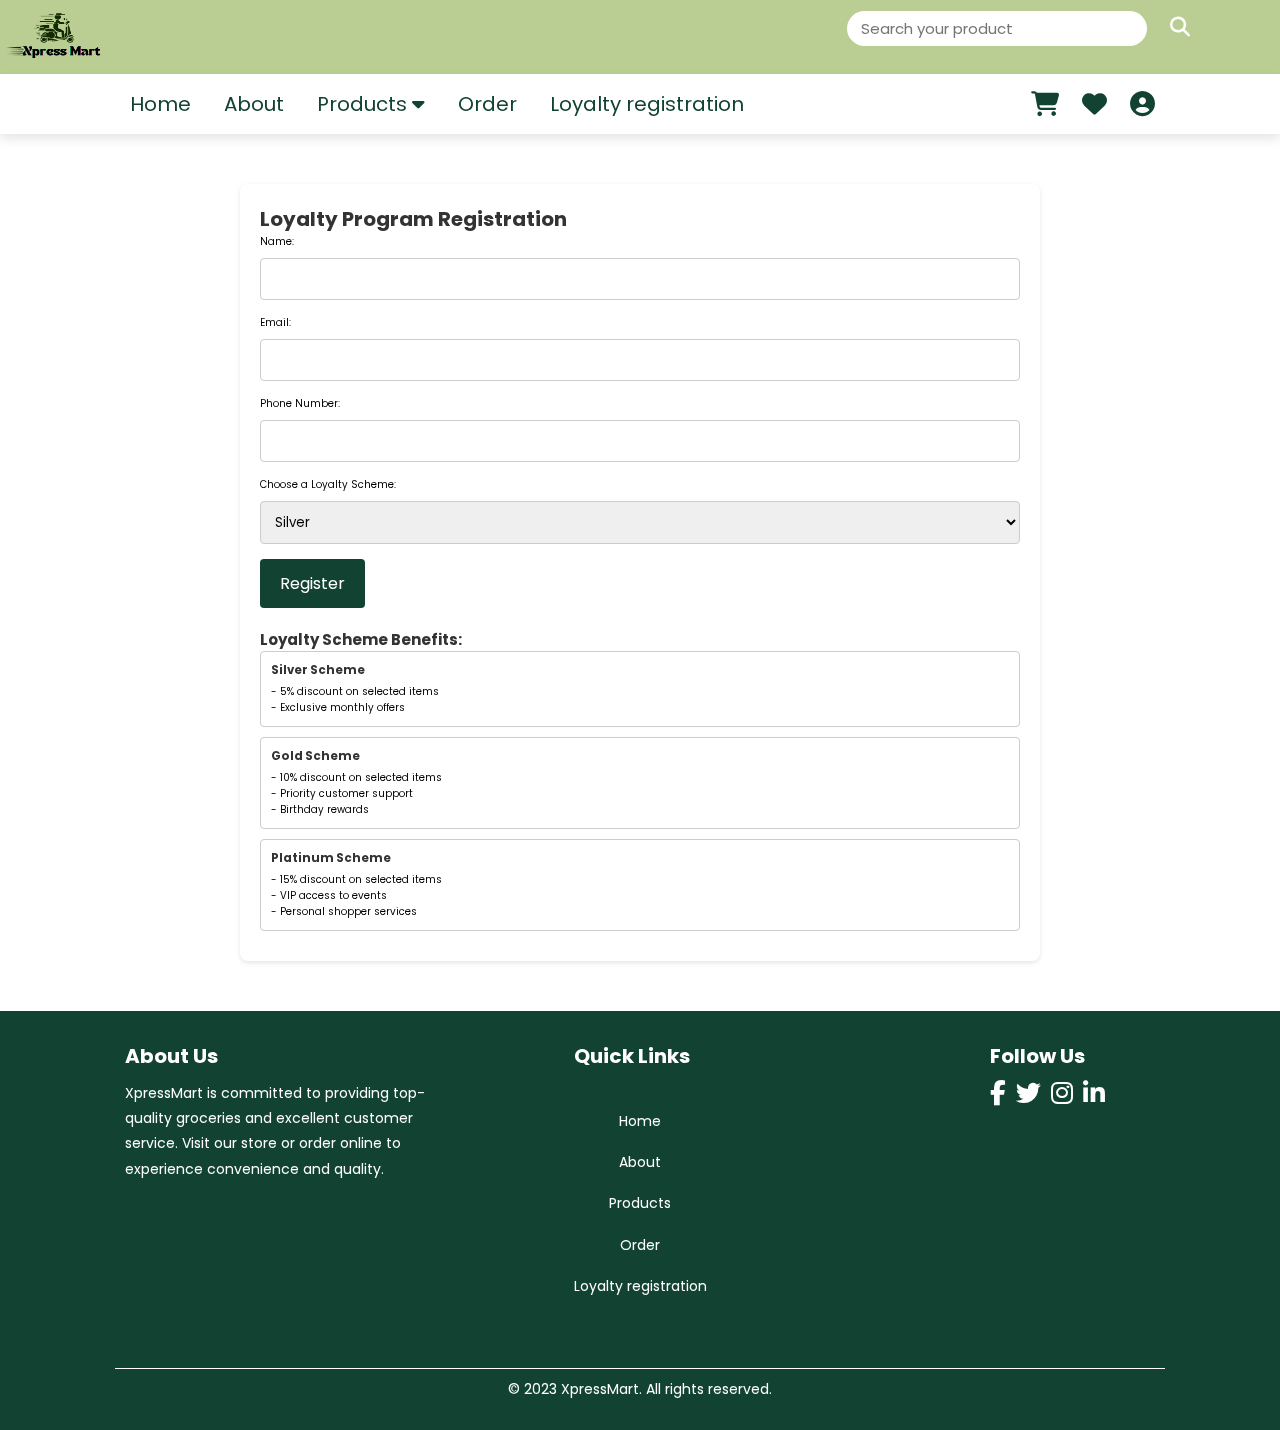
<file: Loyalty.html>
<!DOCTYPE html>
<html lang="en">
<head>
    <meta charset="UTF-8">
    <!---Favicon link------->
    <link rel="icon" type="image/x-icon" href="favicon/favicon.ico">
    <meta name="viewport" content="width=device-width, initial-scale=1.0">
    <title>Express-mart</title>
    <!-- Font awesome cdn link -->
    <link rel="stylesheet" href="https://cdnjs.cloudflare.com/ajax/libs/font-awesome/6.5.2/css/all.min.css">
    <!-- Custom css file link -->
    <link rel="stylesheet" href="./Loyalty.css">
</head>
<body>
<!-- Header section starts -->
<header class="h1">
    <article class="container">
        <article class="logo-container">
            <article class="logo">
                <img src="logo.png">
            </article>
            <article class="signup"></article>
        </article>
        <article class="cart">
            <!-- Searchbar -->
            <form class="search-form">
                <input type="search" name="search" placeholder=" Search your product">
                <button type="submit" class="product-search-button"><i class="fas fa-search"></i></button>
            </form>
        </article>
    </article>
    <article class="header-2">
        <!-- Menu bar for the navbar -->
        <article id="menu-bar" class="fas fa-bars"></article>
        <!-- Navbar -->
        <nav class="navbar" id="navbar">
            <ul class="Links">
                <li><a href="./index.html">Home</a></li>
                <li><a href="./About.html">About</a></li>
                <!-- Dropdown menu -->
                <li>
                    <a href="#">Products <i class="fas fa-caret-down"></i></a>
                    <ul class="dropdown">
                        <li><a href="./vegetables.html">Vegetables</a></li>
                        <li><a href="./Dairy.html">Dairy products</a></li>
                        <li><a href="./cosmetics.html">Cosmetics</a></li>
                        <li><a href="./fruits.html">Fruits</a></li>
                        <li><a href="./meat.html">Meat & Seafood</a></li>
                        <li><a href="./bakery.html">Baking & cooking ingredients</a></li>
                    </ul>
                </li>
                <li><a href="./Order.html">Order</a></li>
                <li><a href="./Loyalty.html">Loyalty registration</a></li>
            </ul>
        </nav>
        <!-- Icons -->
        <article class="icons">
            <a href="#" class="fas fa-shopping-cart"></a>
            <a href="#" class="fas fa-heart"></a>
            <a href="#" class="fas fa-user-circle"></a>
        </article>
    </article>
</header>

<script src="script.js">

</script>

<!--header section ends-->

<!---registration form starts-->

<section class="form">
    <h1>Loyalty Program Registration</h1>
    <form action="#" method="POST">
        <label for="name">Name:</label>
        <input type="text" id="name" name="name" required>
        
        <label for="email">Email:</label>
        <input type="email" id="email" name="email" required>
        
        <label for="phone">Phone Number:</label>
        <input type="tel" id="phone" name="phone" required>
        
        <label for="loyaltyScheme">Choose a Loyalty Scheme:</label>
        <select id="loyaltyScheme" name="loyaltyScheme">
            <option value="silver">Silver</option>
            <option value="gold">Gold</option>
            <option value="platinum">Platinum</option>
        </select>
        
        <button type="submit">Register</button>
    </form>
    
    <div class="loyaltyBenefits">
        <h2>Loyalty Scheme Benefits:</h2>
        <div class="benefits">
            <h3>Silver Scheme</h3>
            <p>- 5% discount on selected items</p>
            <p>- Exclusive monthly offers</p>
        </div>
        <div class="benefits">
            <h3>Gold Scheme</h3>
            <p>- 10% discount on selected items</p>
            <p>- Priority customer support</p>
            <p>- Birthday rewards</p>
        </div>
        <div class="benefits">
            <h3>Platinum Scheme</h3>
            <p>- 15% discount on selected items</p>
            <p>- VIP access to events</p>
            <p>- Personal shopper services</p>
        </div>
    </div>
</section>
<!---registration form ends-->

<!-- Footer section starts -->
<footer>
    <article class="footer-container">
        <article class="footer-section">
            <h2>About Us</h2>
            <p>XpressMart is committed to providing top-quality groceries and excellent customer service. Visit our store or order online to experience convenience and quality.</p>
        </article>
        <article class="footer-section">
            <h2 id="qlink">Quick Links</h2>
            <ul>
                <li><a href="./index.html">Home</a></li>
                <li id="li2"><a href="./About.html">About</a></li>
                <li id="li2"><a href="./Products.html">Products</a></li>
                <li id="li2"><a href="./Order.html">Order</a></li>
                <li id="li2"><a href="./Loyalty.html">Loyalty registration</a></li>
            </ul>
        </article>
        <article class="footer-section">
            <h2 id="socialflw">Follow Us</h2>
            <article class="social-icons">
                <a href="#" class="fab fa-facebook-f"></a>
                <a href="#" class="fab fa-twitter"></a>
                <a href="#" class="fab fa-instagram"></a>
                <a href="#" class="fab fa-linkedin-in"></a>
            </article>
        </article>
    </article>
    <article class="footer-bottom">
        <p>&copy; 2023 XpressMart. All rights reserved.</p>
    </article>
</footer>
<!-- Footer section ends -->
</file>
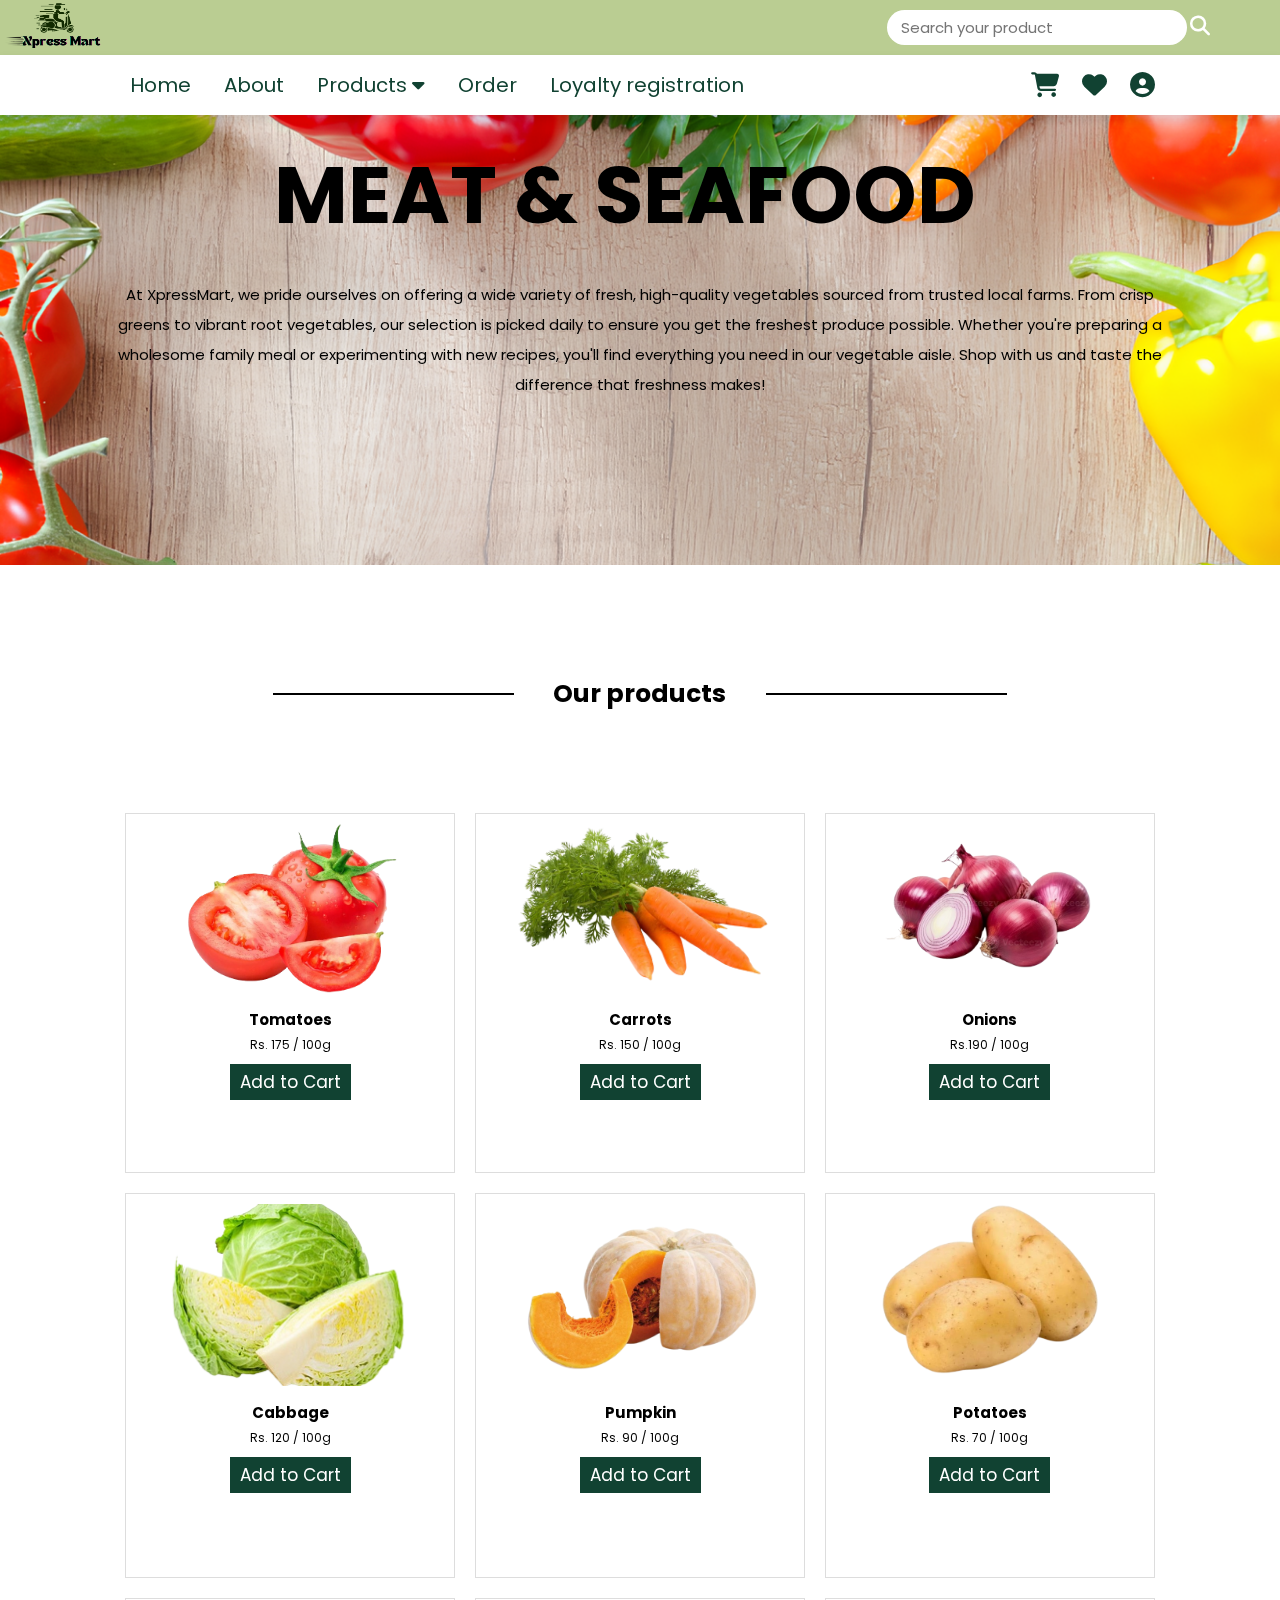
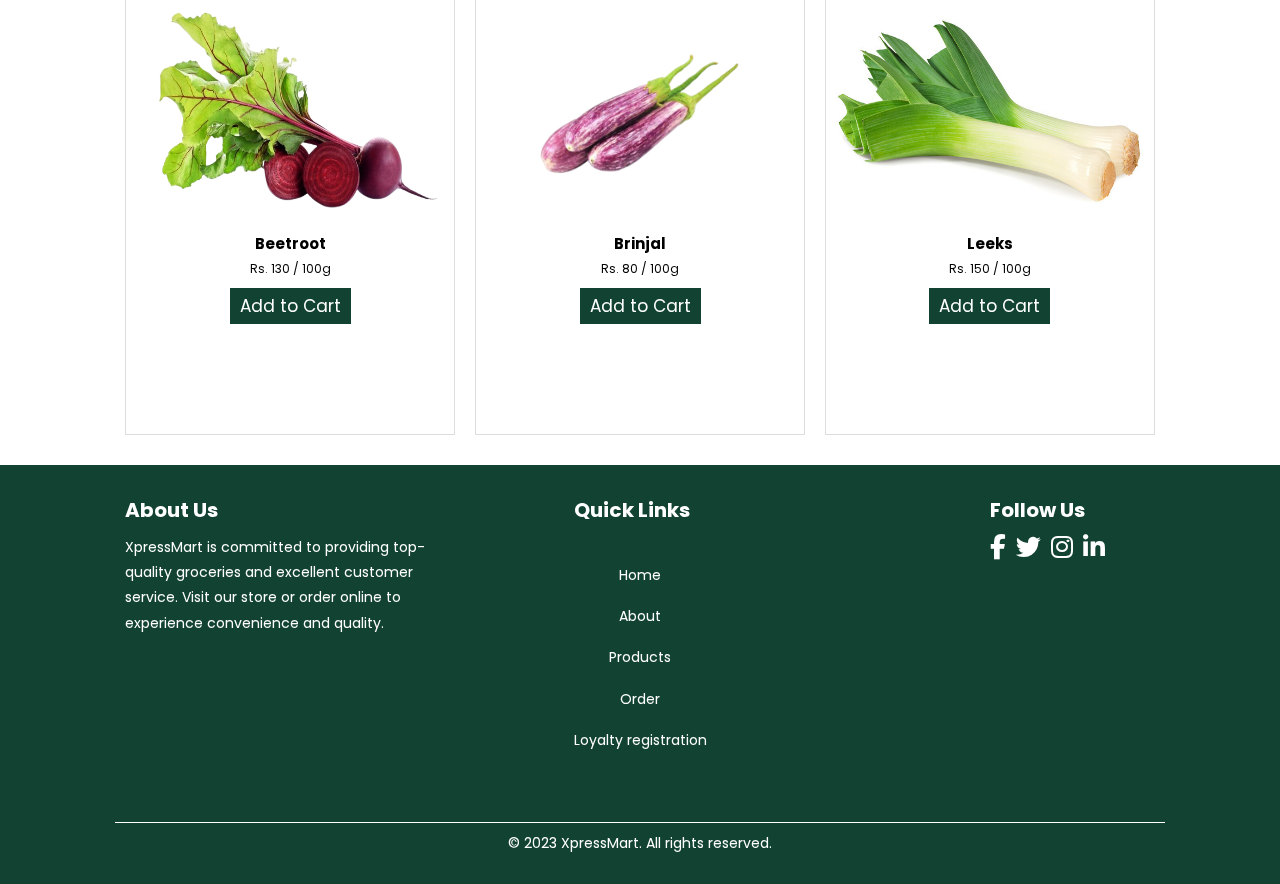
<file: meat.html>
<!DOCTYPE html>
<html lang="en">
<head>
    <meta charset="UTF-8">
    <!---Favicon link------->
    <link rel="icon" type="image/x-icon" href="favicon/favicon.ico">
    <meta name="viewport" content="width=device-width, initial-scale=1.0">
    <title>Express-mart</title>
    <!-- Font awesome cdn link -->
    <link rel="stylesheet" href="https://cdnjs.cloudflare.com/ajax/libs/font-awesome/6.5.2/css/all.min.css">
    <!-- Custom css file link -->
    <link rel="stylesheet" href="./meat.css">
</head>
<body>
<!-- Header section starts -->
<header class="h1">
    <article class="container">
        <article class="logo-container">
            <article class="logo">
                <img src="logo.png">
            </article>
            <article class="signup"></article>
        </article>
        <article class="cart">
            <!-- Searchbar -->
            <form class="search-form">
                <input type="search" name="search" placeholder=" Search your product">
                <button type="submit" class="product-search-button"><i class="fas fa-search"></i></button>
            </form>
        </article>
    </article>
    <article class="header-2">
        <!-- Menu bar for the navbar -->
        <article id="menu-bar" class="fas fa-bars"></article>
        <!-- Navbar -->
        <nav class="navbar" id="navbar">
            <ul class="Links">
                <li><a href="./index.html">Home</a></li>
                <li><a href="./About.html">About</a></li>
                <!-- Dropdown menu -->
                <li>
                    <a href="#">Products <i class="fas fa-caret-down"></i></a>
                    <ul class="dropdown">
                        <li><a href="./vegetables.html">Vegetables</a></li>
                        <li><a href="./Dairy.html">Dairy products</a></li>
                        <li><a href="./cosmetics.html">Cosmetics</a></li>
                        <li><a href="./fruits.html">Fruits</a></li>
                        <li><a href="./meat.html">Meat & Seafood</a></li>
                        <li><a href="./bakery.html">Baking & cooking ingredients</a></li>
                    </ul>
                </li>
                <li><a href="./Order.html">Order</a></li>
                <li><a href="./Loyalty.html">Loyalty registration</a></li>
            </ul>
        </nav>
        <!-- Icons -->
        <article class="icons">
            <a href="#" class="fas fa-shopping-cart"></a>
            <a href="#" class="fas fa-heart"></a>
            <a href="#" class="fas fa-user-circle"></a>
        </article>
    </article>
</header>

<!-- Custom js file link -->
<script src="script.js">

</script>

<!--header section ends-->

<!---vegetables intro starts-->

<section class="Hmain">
<div class="hcover-content">         
    <h1>MEAT & SEAFOOD</h1>
</div>
<div class="content">
    <p>At XpressMart, we pride ourselves on offering a wide variety of fresh, high-quality vegetables sourced from trusted local farms. From crisp greens to vibrant root vegetables, our selection is picked daily to ensure you get the freshest produce possible. Whether you're preparing a wholesome family meal or experimenting with new recipes, you'll find everything you need in our vegetable aisle. Shop with us and taste the difference that freshness makes!</p>
</div>
</section>


<!---vegetables intro ends-->

<!---grid starts-->

<section>
    <div class="products-section">
     <h2>Our products</h2>
<div class="grid-container">
    <!-- Vegetable items -->
    <div class="grid-item">
        <img class="product-image" src="tomato.png" alt="Vegetable 1">
        <div class="product-name">Tomatoes</div>
        <div class="product-price">Rs. 175 / 100g</div>
        <a class="btn" href="./Order.html">Add to Cart</a>
    </div>
    <div class="grid-item">
        <img class="product-image" src="carrot.png" alt="Vegetable 3">
        <div class="product-name">Carrots</div>
        <div class="product-price">Rs. 150 / 100g</div>
        <a class="btn" href="./Order.html">Add to Cart</a>
    </div>
    <div class="grid-item">
        <img class="product-image" src="onion.png" alt="Vegetable 3">
        <div class="product-name">Onions</div>
        <div class="product-price">Rs.190 / 100g</div>
        <a class="btn" href="./Order.html">Add to Cart</a>
    </div>
    <div class="grid-item">
        <img class="product-image" src="cabbage.png" alt="Vegetable 3">
        <div class="product-name">Cabbage</div>
        <div class="product-price">Rs. 120 / 100g</div>
        <a class="btn" href="./Order.html">Add to Cart</a>
    </div>
    <div class="grid-item">
        <img class="product-image" src="pumpkin.png" alt="Vegetable 3">
        <div class="product-name">Pumpkin</div>
        <div class="product-price">Rs. 90 / 100g</div>
        <a class="btn" href="./Order.html">Add to Cart</a>
    </div>
    <div class="grid-item">
        <img class="product-image" src="potato.png" alt="Vegetable 3">
        <div class="product-name">Potatoes</div>
        <div class="product-price">Rs. 70 / 100g</div>
        <a class="btn" href="./Order.html">Add to Cart</a>
    </div>
    <div class="grid-item">
        <img class="product-image" src="Beetroot.png" alt="Vegetable 3">
        <div class="product-name">Beetroot</div>
        <div class="product-price">Rs. 130 / 100g</div>
        <a class="btn" href="./Order.html">Add to Cart</a>
    </div>
    <div class="grid-item">
        <img class="product-image" src="brinjal.png" alt="Vegetable 3">
        <div class="product-name">Brinjal</div>
        <div class="product-price">Rs. 80 / 100g</div>
        <a class="btn" href="./Order.html">Add to Cart</a>
    </div>
    <div class="grid-item">
        <img class="product-image" src="leeks.jpg" alt="Vegetable 3">
        <div class="product-name">Leeks</div>
        <div class="product-price">Rs. 150 / 100g</div>
        <a class="btn" href="./Order.html">Add to Cart</a>

    </div>
    
    
</div>
</div>
</section>
   
<!---grid ends-->

<!-- Footer section starts -->
<footer>
    <article class="footer-container">
        <article class="footer-section">
            <h2>About Us</h2>
            <p>XpressMart is committed to providing top-quality groceries and excellent customer service. Visit our store or order online to experience convenience and quality.</p>
        </article>
        <article class="footer-section">
            <h2 id="qlink">Quick Links</h2>
            <ul>
                <li><a href="./index.html">Home</a></li>
                <li id="li2"><a href="./About.html">About</a></li>
                <li id="li2"><a href="./Products.html">Products</a></li>
                <li id="li2"><a href="./Order.html">Order</a></li>
                <li id="li2"><a href="./Loyalty.html">Loyalty registration</a></li>
            </ul>
        </article>
        <article class="footer-section">
            <h2 id="socialflw">Follow Us</h2>
            <article class="social-icons">
                <a href="#" class="fab fa-facebook-f"></a>
                <a href="#" class="fab fa-twitter"></a>
                <a href="#" class="fab fa-instagram"></a>
                <a href="#" class="fab fa-linkedin-in"></a>
            </article>
        </article>
    </article>
    <article class="footer-bottom">
        <p>&copy; 2023 XpressMart. All rights reserved.</p>
    </article>
</footer>
<!-- Footer section ends -->
</file>
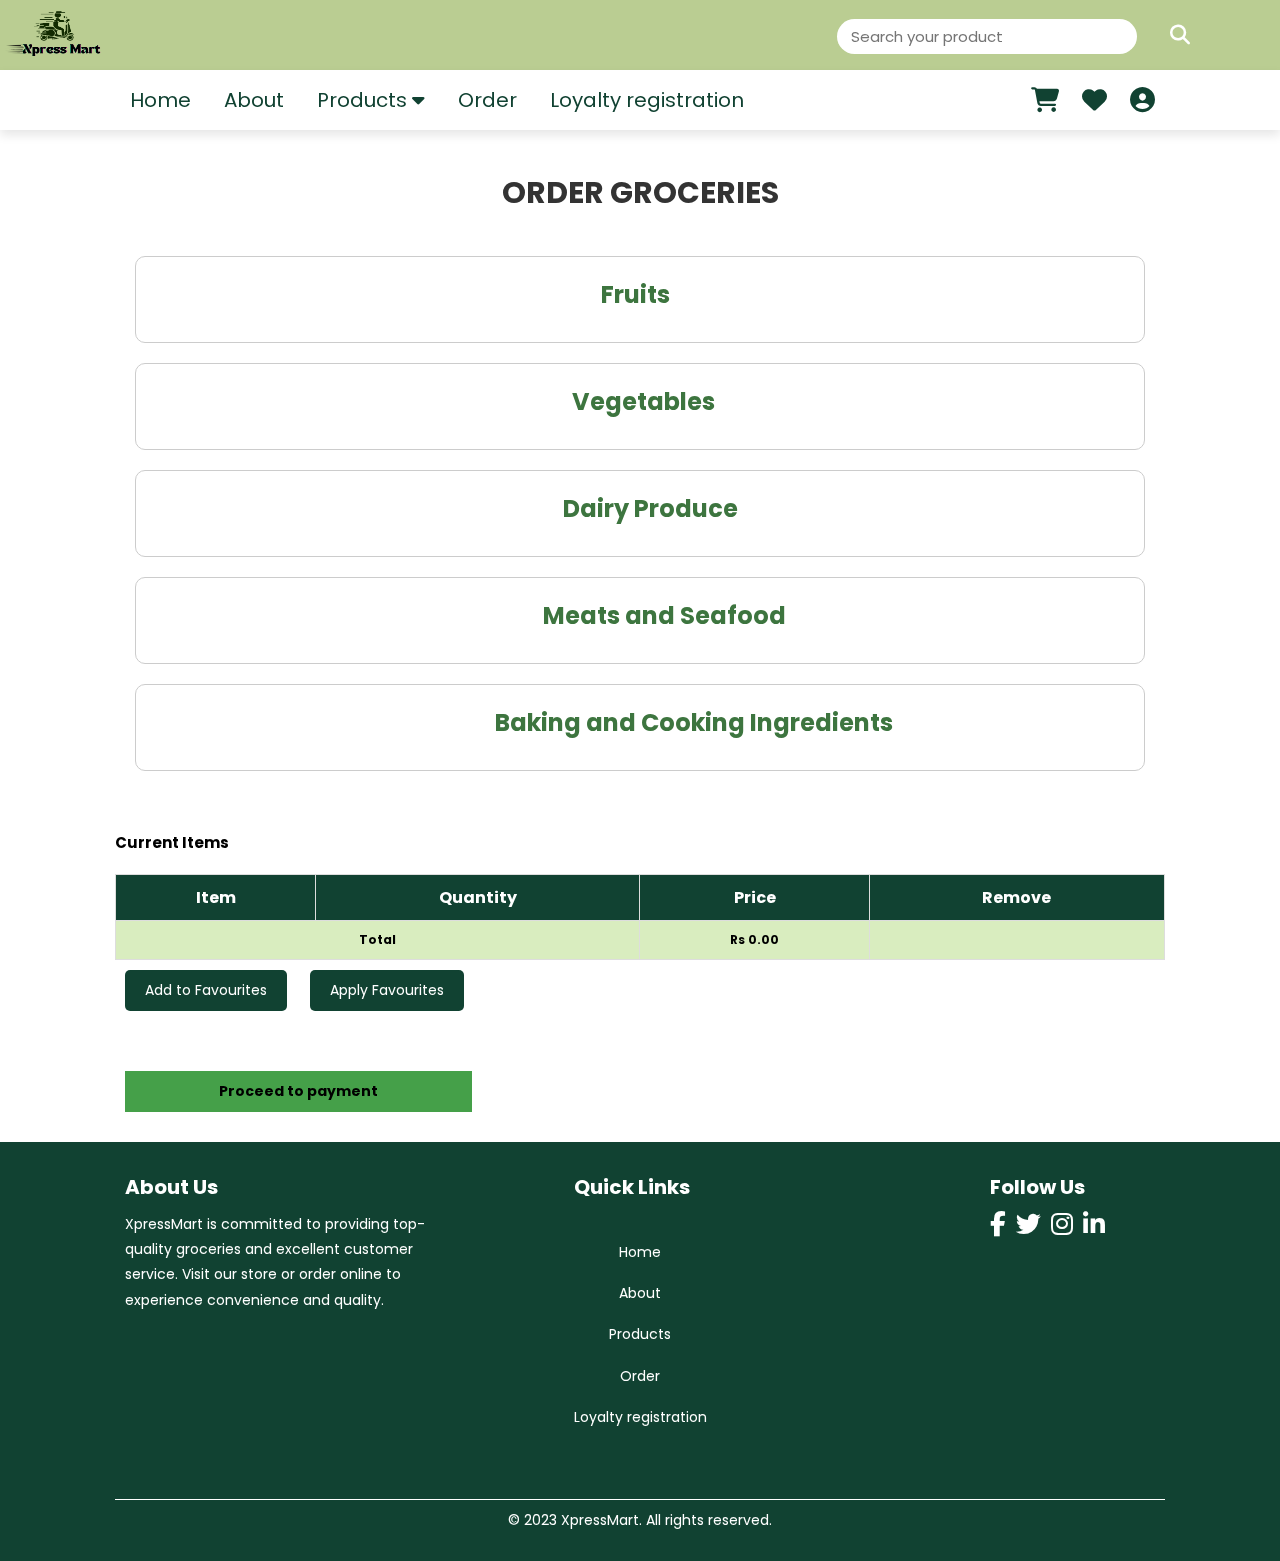
<file: Order.html>
<!DOCTYPE html>
<html lang="en">
<head>
    <meta charset="UTF-8">
    <!---Favicon link------->
    <link rel="icon" type="image/x-icon" href="favicon/favicon.ico">
    <meta name="viewport" content="width=device-width, initial-scale=1.0">
    <title>Express-mart</title>
    <!-- Font awesome cdn link -->
    <link rel="stylesheet" href="https://cdnjs.cloudflare.com/ajax/libs/font-awesome/6.5.2/css/all.min.css">
    <!-- Custom css file link -->
    <link rel="stylesheet" href="./order.css">
</head>
<body>
<!-- Header section starts -->
<header class="h1">
    <article class="container">
        <article class="logo-container">
            <article class="logo">
                <img src="logo.png" alt="X-pressmart logo">
            </article>
            <article class="signup"></article>
        </article>
        <article class="cart">
            <!-- Searchbar -->
            <form class="search-form">
                <label for="product-search">Search your product</label>
                <input type="search" id="product-search" name="search" placeholder=" Search your product">
                <button type="submit" class="product-search-button"><i class="fas fa-search"></i>
                <span>Search</span>
                </button>
            </form>
        </article>
    </article>
    <article class="header-2">
        <!-- Menu bar for the navbar -->
        <article id="menu-bar" class="fas fa-bars"></article>
        <!-- Navbar -->
        <nav class="navbar" id="navbar">
            <ul class="Links">
                <li><a href="./Home.html">Home</a></li>
                <li><a href="./About.html">About</a></li>
                <!-- Dropdown menu -->
                <li>
                    <a href="#">Products <i class="fas fa-caret-down"></i></a>
                    <ul class="dropdown">
                        <li><a href="./Vegetables.html">Vegetables</a></li>
                        <li><a href="./Dairy.html">Dairy products</a></li>
                        <li><a href="./Cosmetics.html">Cosmetics</a></li>
                    </ul>
                </li>
                <li><a href="./Order.html">Order</a></li>
                <li><a href="./Loyalty.html">Loyalty registration</a></li>
            </ul>
        </nav>
        <!-- Icons -->
        <article class="icons">
            <a href="#" class="fas fa-shopping-cart" aria-label="Shopping-cart"></a>
            <a href="#" class="fas fa-heart" aria-label="Favourites"></a>
            <a href="#" class="fas fa-user-circle" aria-label="User Profile"></a>
        </article>
    </article>
</header>
<!--header section ends-->

<!-- Order section starts -->
<section>
    <h1 class="heading">Order Groceries</h1>

    <!-- Fruits Section -->
    <div class="section">
        <input type="checkbox" id="fruits-toggle" class="toggle-checkbox">
        <label for="fruits-toggle" class="toggle-label"><h2>Fruits</h2></label>
        <div class="items">
            <div class="item">
                <img src="pineapple.jpeg" alt="Pineapple">
                <span>Pineapple -Rs 690/kg</span>
                <input type="number" id="pineapple" aria-label="Kgs" placeholder="Kgs" min="0">
                <button onclick="addToCart('Pineapple', 'pineapple', 690)">Add to Cart</button>
            </div>
            <div class="item">
                <img src="apple.png" alt="Apple">
                <span>Apple -Rs 380/kg</span>
                <input type="number" id="apple" aria-label="Kgs" placeholder="Kgs" min="0">
                <button onclick="addToCart('Apple', 'apple', 380)">Add to Cart</button>
            </div>
            <div class="item">
                <img src="strawberry.jpg" alt="Strawberry">
                <span>Strawberry -Rs 1120/kg</span>
                <input type="number" id="strawberry" aria-label="Kgs" placeholder="Kgs" min="0">
                <button onclick="addToCart('Strawberry', 'strawberry', 1120)">Add to Cart</button>
            </div>
            <div class="item">
                <img src="grapes.jpeg" alt="Grapes">
                <span>Grapes -Rs 1450/kg</span>
                <input type="number" id="grapes" aria-label="Kgs" placeholder="Kgs" min="0">
                <button onclick="addToCart('Grapes', 'grapes', 1450)">Add to Cart</button>
            </div>
            <div class="item">
                <img src="mango.jpg" alt="Mango">
                <span>Mango -Rs 560/kg</span>
                <input type="number" id="mango" aria-label="Kgs" placeholder="Kgs" min="0">
                <button onclick="addToCart('Mango', 'mango', 560)">Add to Cart</button>
            </div>
            <div class="item">
                <img src="Watermelon.jpg" alt="Watermelon">
                <span>Watermelon -Rs 450/kg</span>
                <input type="number" id="watermelon" aria-label="Kgs" placeholder="Kgs" min="0">
                <button onclick="addToCart('Watermelon', 'watermelon', 450)">Add to Cart</button>
            </div>
        </div>
    </div>

    <!-- Vegetables Section -->
    <div class="section">
        <input type="checkbox" id="vegetables-toggle" class="toggle-checkbox">
        <label for="vegetables-toggle" class="toggle-label"><h3>Vegetables</h3></label>
        <div class="items">
            <div class="item">
                <img src="tomato.png" alt="Tomato">
                <span>Tomato -Rs 575/kg</span>
                <input type="number" id="tomato" aria-label="Kgs" placeholder="Kgs" min="0">
                <button onclick="addToCart('Tomato', 'tomato', 575)">Add to Cart</button>
            </div>
            <div class="item">
                <img src="potato.png" alt="Potato">
                <span>Potato -Rs 340/kg</span>
                <input type="number" id="potato" aria-label="Kgs" placeholder="Kgs" min="0">
                <button onclick="addToCart('Potato', 'potato', 340)">Add to Cart</button>
            </div>
            <div class="item">
                <img src="carrot.png" alt="Carrot">
                <span>Carrot -Rs 670/kg</span>
                <input type="number" id="carrot" aria-label="Kgs" placeholder="Kgs" min="0">
                <button onclick="addToCart('Carrot', 'carrot', 670)">Add to Cart</button>
            </div>
            <div class="item">
                <img src="cabbage.png" alt="Cabbage">
                <span>Cabbage -Rs 454/kg</span>
                <input type="number" id="cabbage" aria-label="Kgs" placeholder="Kgs" min="0">
                <button onclick="addToCart('Cabbage', 'cabbage', 454)">Add to Cart</button>
            </div>
            <div class="item">
                <img src="onion.png" alt="Onion">
                <span>Onion -Rs 560/kg</span>
                <input type="number" id="onion" aria-label="Kgs" placeholder="Kgs" min="0">
                <button onclick="addToCart('Onion', 'onion', 560)">Add to Cart</button>
            </div>
            <div class="item">
                <img src="pumpkin.png" alt="Pumpkin">
                <span>Pumpkin -Rs 300/kg</span>
                <input type="number" id="pumpkin" aria-label="Kgs" placeholder="Kgs" min="0">
                <button onclick="addToCart('Pumpkin', 'pumpkin', 300)">Add to Cart</button>
            </div>
        </div>
    </div>

    <!-- Dairy Produce Section -->
    <div class="section">
        <input type="checkbox" id="dairy-toggle" class="toggle-checkbox">
        <label for="dairy-toggle" class="toggle-label"><h4>Dairy Produce</h4></label>
        <div class="items">
            <div class="item">
                <img src="ambewela.png" alt="Milk">
                <span>Ambewela fresh milk -Rs 550</span>
                <input type="number" id="milk" aria-label="Qty" placeholder="Qty" min="0">
                <button onclick="addToCart('Milk', 'milk', 550)">Add to Cart</button>
            </div>
            <div class="item">
                <img src="highland_curd.png" alt="Curd">
                <span>Curd -Rs 300</span>
                <input type="number" id="curd" aria-label="Qty" placeholder="Qty" min="0">
                <button onclick="addToCart('Curd', 'curd', 300)">Add to Cart</button>
            </div>
            <div class="item">
                <img src="highland_icecream.png" alt="Ice-cream">
                <span>Higland ice-cream -Rs 760</span>
                <input type="number" id="ice-cream" aria-label="Qty" placeholder="Qty" min="0">
                <button onclick="addToCart('cornflour', 'cornflour', 760)">Add to Cart</button>
            </div>
            <div class="item">
                <img src="highland_yoghurt.png" alt="Yogurt">
                <span>Highland set yoghurt -Rs 90</span>
                <input type="number" id="yogurt" aria-label="Qty" placeholder="Qty" min="0">
                <button onclick="addToCart('Highland set yoghurt', 'yogurt', 90)">Add to Cart</button>
            </div>
            <div class="item">
                <img src="kotmale_mozarella.png" alt="Cheese">
                <span>Kotmale mozarella cheese -Rs 1250</span>
                <input type="number" id="cheese" aria-label="Qty" placeholder="Qty" min="0">
                <button onclick="addToCart('Kotmale mozarella cheese', 'cheese', 1250)">Add to Cart</button>
            </div>
            <div class="item">
                <img src="lurpark_butter.jpeg" alt="Butter">
                <span>Lurpark butter -Rs 1240</span>
                <input type="number" id="butter" aria-label="Qty" placeholder="Qty" min="0">
                <button onclick="addToCart('Lurpark butter', 'butter', 1240)">Add to Cart</button>
            </div>
        </div>
    </div>

    <!-- Meats and Seafood Section -->
    <div class="section">
        <input type="checkbox" id="meats-seafood-toggle" class="toggle-checkbox">
        <label for="meats-seafood-toggle" class="toggle-label"><h5>Meats and Seafood</h5></label>
        <div class="items">
            <div class="item">
                <img src="chicken_breast.jpg" alt="Chicken">
                <span>Chicken breast-Rs 960/kg</span>
                <input type="number" id="chicken" aria-label="Kgs" placeholder="Kgs" min="0">
                <button onclick="addToCart('Chicken breast', 'chicken', 960)">Add to Cart</button>
            </div>
            <div class="item">
                <img src="prawns.jpeg" alt="Prawns">
                <span>Fresh prawns -Rs 2500/kg</span>
                <input type="number" id="prawns" aria-label="Kgs" placeholder="Kgs" min="0">
                <button onclick="addToCart('Prawns', 'prawns', 2500)">Add to Cart</button>
            </div>
            <div class="item">
                <img src="pork.png" alt="Pork">
                <span>Pork -Rs 2750/kg</span>
                <input type="number" id="pork" aria-label="Kgs" placeholder="Kgs" min="0">
                <button onclick="addToCart('Pork', 'pork', 2750)">Add to Cart</button>
            </div>
            <div class="item">
                <img src="salmon.png" alt="Salmon">
                <span>Salmon fillet -Rs 3100/kg</span>
                <input type="number" id="salmon" aria-label="Kgs" placeholder="Kgs" min="0">
                <button onclick="addToCart('Salmon fillet', 'salmon', 3100)">Add to Cart</button>
            </div>
            <div class="item">
                <img src="crabs.jpg" alt="Crab">
                <span>Crab -Rs 1520/kg</span>
                <input type="number" id="crab" aria-label="Kgs" placeholder="Kgs" min="0">
                <button onclick="addToCart('Crab', 'crab', 1520)">Add to Cart</button>
            </div>
            <div class="item">
                <img src="tilapia.jpg" alt="Fish">
                <span>Tilapia -Rs 950/kg</span>
                <input type="number" id="fish" aria-label="Kgs" placeholder="Kgs" min="0">
                <button onclick="addToCart('Tilapia', 'fish', 950)">Add to Cart</button>
            </div>
        </div>
    </div>

    <!-- Baking and Cooking Ingredients Section -->
    <div class="section">
        <input type="checkbox" id="baking-cooking-toggle" class="toggle-checkbox">
        <label for="baking-cooking-toggle" class="toggle-label"><h6>Baking and Cooking Ingredients</h6></label>
        <div class="items">
            <div class="item">
                <img src="flour.png" alt="Flour">
                <span>7 star whole purpose flour -Rs 640</span>
                <input type="number" id="flour" aria-label="Qty" placeholder="Qty" min="0">
                <button onclick="addToCart('7 star flour', 'flour', 640)">Add to Cart</button>
            </div>
            <div class="item">
                <img src="redman.png" alt="Whipcream">
                <span>Redman whipping cream -Rs 3225</span>
                <input type="number" id="whipcream" aria-label="Qty" placeholder="Qty" min="0">
                <button onclick="addToCart('Redman whipping cream', 'whipcream', 3225)">Add to Cart</button>
            </div>
            <div class="item">
                <img src="coco-powder.jpg" alt="Coco-powder">
                <span>Jelo cocoa-powder -Rs 250</span>
                <input type="number" id="coco-powder" aria-label="Qty" placeholder="Qty" min="0">
                <button onclick="addToCart('Jelo cocoa-powder', 'coco-powder', 250)">Add to Cart</button>
            </div>
            <div class="item">
                <img src="oil.png" alt="Oil">
                <span>Oil -Rs 670</span>
                <input type="number" id="oil" aria-label="Qty" placeholder="Qty" min="0">
                <button onclick="addToCart('Oil', 'oil', 670)">Add to Cart</button>
            </div>
            <div class="item">
                <img src="cornflour.png" alt="Cornflour">
                <span>Motha cornflour -Rs 320</span>
                <input type="number" id="cornflour" aria-label="Qty" placeholder="Qty" min="0">
                <button onclick="addToCart('Motha cornflour', 'cornflour', 320)">Add to Cart</button>
            </div>
            <div class="item">
                <img src="honey.jpg" alt="Honey">
                <span>Honey -Rs 290</span>
                <input type="number" id="honey" aria-label="Qty" placeholder="Qty" min="0">
                <button onclick="addToCart('Honey', 'honey', 290)">Add to Cart</button>
            </div>
        </div>
    </div>
</section>

<!-- Order section ends -->


 <!-- Cart Table -->
 <section>
    <h2>Current Items</h2>
    <table id="cart-table">
        <thead>
            <tr>
                <th>Item</th>
                <th>Quantity</th>
                <th>Price</th>
                <th>Remove</th>
            </tr>
        </thead>
        <tbody>
            <!-- Cart items will be dynamically added here -->
        </tbody>
        <tfoot>
            <tr>
                <td colspan="2">Total</td>
                <td id="total-price"> Rs 0</td>
                <td></td>
            </tr>
        </tfoot>
    </table>
    <button onclick="saveToFavorites()">Add to Favourites</button>
    <button onclick="applyFavorites()">Apply Favourites</button>
</section>

<!-- Payment button starts -->
<section>
    <a class="btn" href="./payment.html">Proceed to payment</a>
</section>
<!-- Payment button ends -->

<!-- Footer section starts -->
<footer>
    <article class="footer-container">
        <article class="footer-section">
            <h2>About Us</h2>
            <p>XpressMart is committed to providing top-quality groceries and excellent customer service. Visit our store or order online to experience convenience and quality.</p>
        </article>
        <article class="footer-section">
            <h2 id="qlink">Quick Links</h2>
            <ul>
                <li><a href="./Home.html">Home</a></li>
                <li id="li2"><a href="./About.html">About</a></li>
                <li id="li2"><a href="./Products.html">Products</a></li>
                <li id="li2"><a href="./Order.html">Order</a></li>
                <li id="li2"><a href="./Loyalty.html">Loyalty registration</a></li>
            </ul>
        </article>
        <article class="footer-section">
            <h2 id="socialflw">Follow Us</h2>
            <article class="social-icons">
                <a href="https://www.facebook.com" aria-label="Facebook" class="fab fa-facebook-f"></a>
                <a href="https://www.twitter.com" aria-label="Twitter" class="fab fa-twitter"></a>
                <a href="https://www.instagram.com" aria-label="Instagram" class="fab fa-instagram"></a>
                <a href="https://www.linkedin.com" aria-label="Linkedin" class="fab fa-linkedin-in"></a>
            </article>
        </article>
    </article>
    <article class="footer-bottom">
        <p>&copy; 2023 XpressMart. All rights reserved.</p>
    </article>
</footer>
<!-- Footer section ends -->

<script src="script.js"></script>
</body>
</html>
</file>
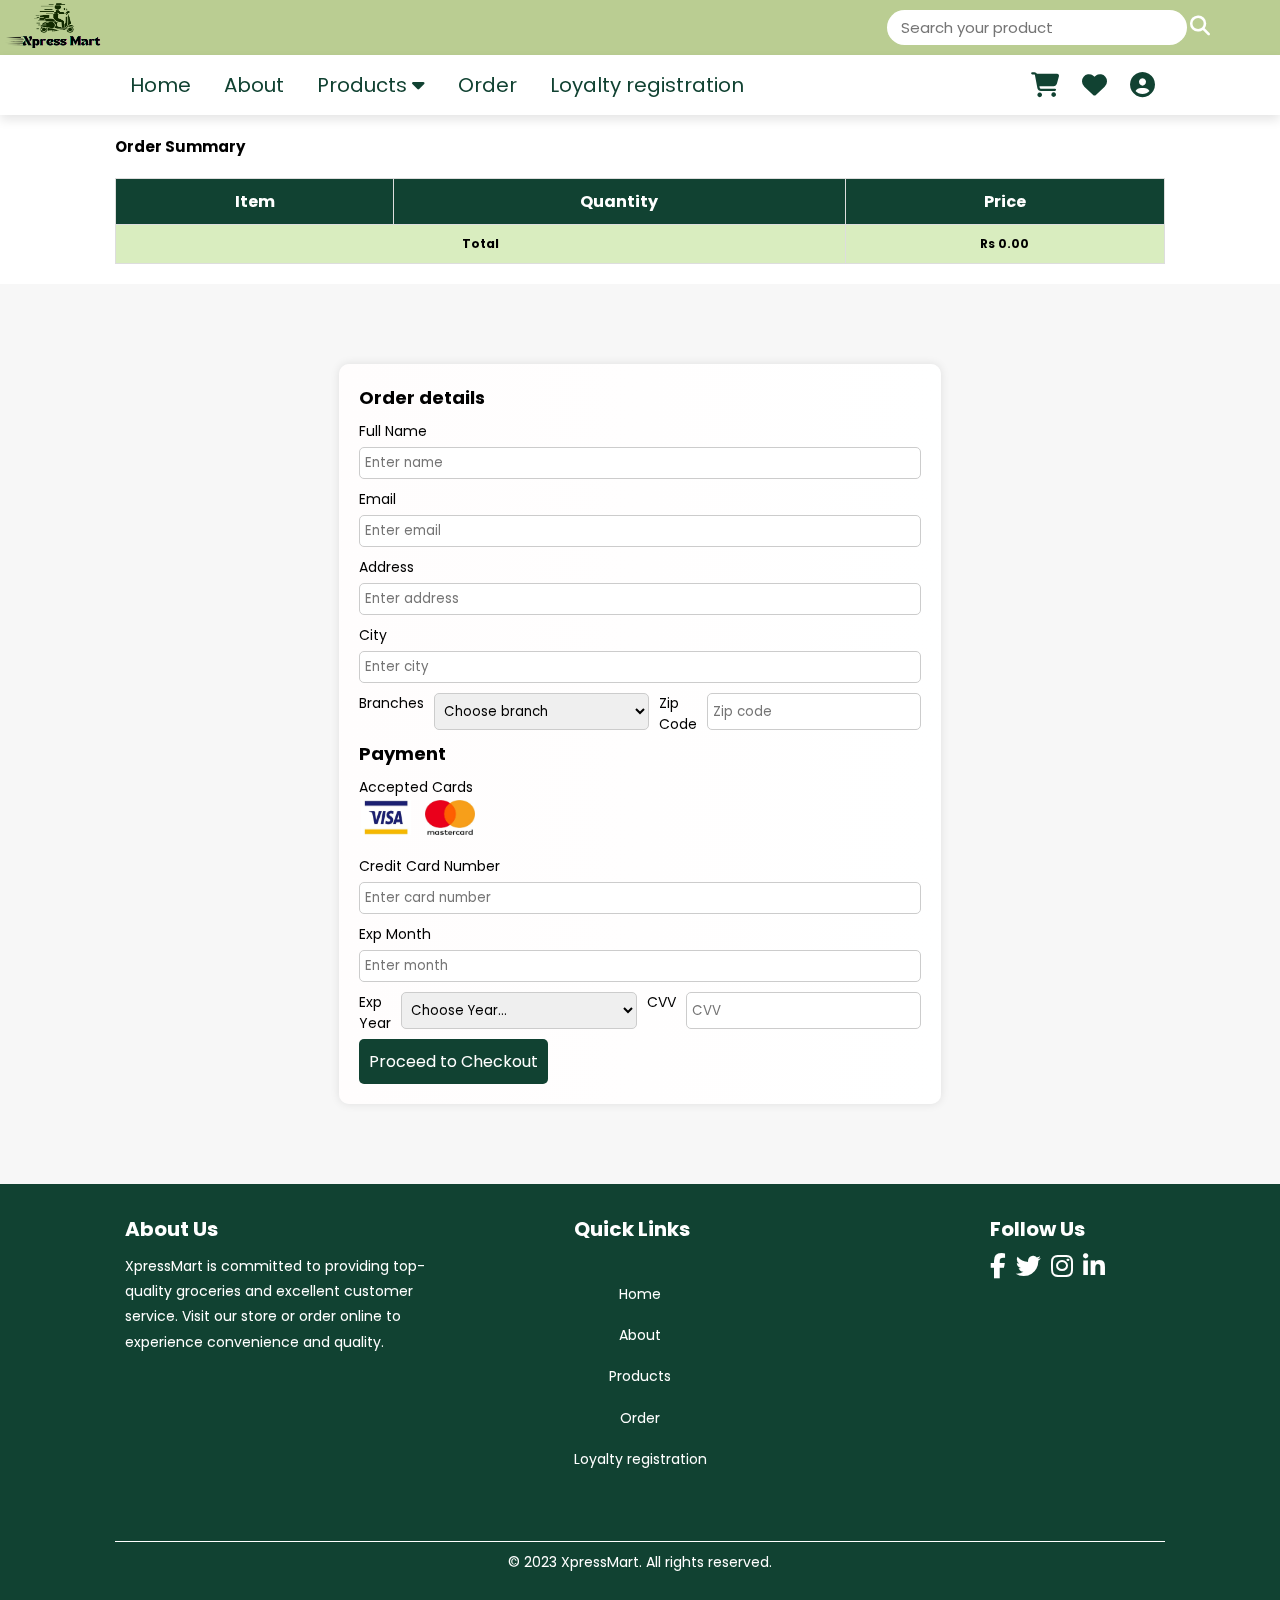
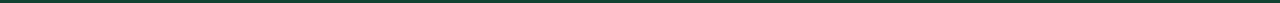
<file: payment.html>
<!DOCTYPE html>
<html lang="en">
<head>
    <meta charset="UTF-8">
    <!---Favicon link------->
    <link rel="icon" type="image/x-icon" href="favicon/favicon.ico">
    <meta name="viewport" content="width=device-width, initial-scale=1.0">
    <title>Express-mart</title>
    <!-- Font awesome cdn link -->
    <link rel="stylesheet" href="https://cdnjs.cloudflare.com/ajax/libs/font-awesome/6.5.2/css/all.min.css">
    <!-- Custom css file link -->
    <link rel="stylesheet" href="./payment.css">
</head>
<body>
<!-- Header section starts -->
<header class="h1">
    <article class="container">
        <article class="logo-container">
            <article class="logo">
                <img src="logo.png" alt="X-pressmart logo">
            </article>
            <article class="signup"></article>
        </article>
        <article class="cart">
            <!-- Searchbar -->
            <form class="search-form">
                <label for="product-search">Search your product</label>
                <input type="search" id="product-search" name="search" placeholder=" Search your product">
                <button type="submit" class="product-search-button"><i class="fas fa-search"></i>
                <span>Search</span>
                </button>
            </form>
        </article>
    </article>
    <article class="header-2">
        <!-- Menu bar for the navbar -->
        <article id="menu-bar" class="fas fa-bars"></article>
        <!-- Navbar -->
        <nav class="navbar" id="navbar">
            <ul class="Links">
                <li><a href="./Home.html">Home</a></li>
                <li><a href="./About.html">About</a></li>
                <!-- Dropdown menu -->
                <li>
                    <a href="#">Products <i class="fas fa-caret-down"></i></a>
                    <ul class="dropdown">
                        <li><a href="./Vegetables.html">Vegetables</a></li>
                        <li><a href="./Dairy.html">Dairy products</a></li>
                        <li><a href="./Cosmetics.html">Cosmetics</a></li>
                    </ul>
                </li>
                <li><a href="./Order.html">Order</a></li>
                <li><a href="./Loyalty.html">Loyalty registration</a></li>
            </ul>
        </nav>
        <!-- Icons -->
        <article class="icons">
            <a href="#" class="fas fa-shopping-cart" aria-label="Shopping-cart"></a>
            <a href="#" class="fas fa-heart" aria-label="Favourites"></a>
            <a href="#" class="fas fa-user-circle" aria-label="User Profile"></a>
        </article>
    </article>
</header>


<!--header section ends-->

<!---order summmary starts-->
<section class="order-summary">
    <h2>Order Summary</h2>
    <table id="cart-table">
        <thead>
            <tr>
                <th>Item</th>
                <th>Quantity</th>
                <th>Price</th>
            </tr>
        </thead>
        <tbody>
            <!-- Cart items will be populated here by JavaScript -->
        </tbody>
        <tfoot>
            <tr>
                <td colspan="2">Total</td>
                <td id="total-price"> Rs 0</td>
            </tr>
        </tfoot>
        </table>
</section>
<!---order summary ends-->

<!-- Order Form Starts -->
<section class="orderform">
    <div class="order-container">
        <div class="left">
            <h1>Order details</h1>
            <form>
                <label for="name">Full Name</label>
                <input type="text" id="name" placeholder="Enter name">
                <label for="email">Email</label>
                <input type="email" id="email" placeholder="Enter email">
                <label for="address">Address</label>
                <input type="text" id="address" placeholder="Enter address">
                <label for="city">City</label>
                <input type="text" id="city" placeholder="Enter city">
                <div id="zip1">
                    <label for="branch">Branches</label>
                    <select id="branch">
                        <option>Choose branch</option>
                        <option>Kurunegala</option>
                        <option>Kandy</option>
                        <option>Matale</option>
                    </select>
                    <label for="zipcode">Zip Code</label>
                    <input type="number" id="zipcode" placeholder="Zip code" min="0">
                </div>
            </form>
        </div>
        <div class="right">
            <h1>Payment</h1>
            <form>
                <p>Accepted Cards</p>
                <div class="card-options">
                    <input type="radio" id="visa" aria-label="visa" name="card" value="Visa">
                    <label for="visa"><img src="visa.jpeg" width="100" alt="Visa Card"></label>
                    <input type="radio" id="mastercard" name="card" value="MasterCard">
                    <label for="mastercard"><img src="mastercard_new.jpg" width="100" alt="MasterCard"></label>
                </div>
                <label for="cardnumber">Credit Card Number</label>
                <input type="number" id="cardnumber" placeholder="Enter card number">
                <label for="expmonth">Exp Month</label>
                <input type="number" id="expmonth" placeholder="Enter month" min="1" max="12">
                <div id="zip2">
                    <label for="expyear">Exp Year</label>
                    <select id="expyear">
                        <option>Choose Year...</option>
                        <option>2022</option>
                        <option>2023</option>
                        <option>2024</option>
                        <option>2025</option>
                    </select>
                    <label for="cvv">CVV</label>
                    <input type="number" id="cvv" placeholder="CVV" min="0">
                </div>
            </form>
            
            <input type="submit" value="Proceed to Checkout">
        </div>
    </div>
</section>
<!-- Order Form Ends -->

<!-- Footer section starts -->
<footer>
    <article class="footer-container">
        <article class="footer-section">
            <h2>About Us</h2>
            <p>XpressMart is committed to providing top-quality groceries and excellent customer service. Visit our store or order online to experience convenience and quality.</p>
        </article>
        <article class="footer-section">
            <h2 id="qlink">Quick Links</h2>
            <ul>
                <li><a href="./Home.html">Home</a></li>
                <li id="li2"><a href="./About.html">About</a></li>
                <li id="li2"><a href="./Products.html">Products</a></li>
                <li id="li2"><a href="./Order.html">Order</a></li>
                <li id="li2"><a href="./Loyalty.html">Loyalty registration</a></li>
            </ul>
        </article>
        <article class="footer-section">
            <h2 id="socialflw">Follow Us</h2>
            <article class="social-icons">
                <a href="https://www.facebook.com" aria-label="Facebook" class="fab fa-facebook-f"></a>
                <a href="https://www.twitter.com" aria-label="Twitter" class="fab fa-twitter"></a>
                <a href="https://www.instagram.com" aria-label="Instagram" class="fab fa-instagram"></a>
                <a href="https://www.linkedin.com" aria-label="Linkedin" class="fab fa-linkedin-in"></a>
            </article>
        </article>
    </article>
    <article class="footer-bottom">
        <p>&copy; 2023 XpressMart. All rights reserved.</p>
    </article>
</footer>
<!-- Footer section ends -->

<script src="payment.js"></script>
</body>
</html>
</file>
<file: About.css>
@import url('https://fonts.googleapis.com/css2?family=Poppins:ital,wght@0,100;0,200;0,300;0,400;0,500;0,600;0,700;0,800;0,900;1,100;1,200;1,300;1,400;1,500;1,600;1,700;1,800;1,900&display=swap');



* {
    font-family: "Poppins", sans-serif;
    margin: 0;
    padding: 0;
    box-sizing: border-box;
}

:root {
    --green: #75A47F;
    --dark-green: #114232;
}

body {
    background-color: #fff;
    background-repeat: no-repeat;
    background-position: center;
    background-attachment: fixed;
    background-size: cover;
}

*::selection {
    background: var(--green);
    color: #fff;
}

html {
    font-size: 62.5%;
    overflow-x: hidden;
    scroll-behavior: smooth;
}

section {
    padding: 2rem 9%;
}

.btn {
    display: inline-block;
    margin-top: 1rem;
    background: var(--green);
    color: #fff;
    padding: .8rem 3rem;
    font-size: 1.7rem;
    text-align: center;
    cursor: pointer;
}

.btn:hover {
    background: var(--dark-green);
}

.heading {
    text-align: center;
    color: var(--dark-green);
    text-transform: uppercase;
    padding: 1rem;
    font-size: 3.5rem;
}

.h1 {
    background-color: #BACD92;
}

.search-form input {
    width: calc(100% - 40px);
    height: 35px;
    font-size: 15px;
    border-radius: 100px;
    background-color: #ffffff;
    width: 300px;
    margin-top: 1rem;
    border: none;
}

.search-form [type="search"] {
    padding: 10px;
}

.search-form button {
    outline: none;
    cursor: pointer;
    font-size: 20px;
    color: #fff;
    background-color: transparent;
    border: none;
    margin-right: 70px;
}

.container {
    display: flex;
    flex-wrap: nowrap;
    justify-content: space-between;
    z-index: 99;
}

.logo-container {
    display: flex;
    align-items: center;
}

/* Layout */

.container {
    width: 100%;
    background-color: #BACD92;
    height: 100%;
    margin-right: 0px;
}

/* Logo */

.logo a:hover {
    color: #fff;
}

.logo img {
    width: 105px;
    height: 50px;
    align-items: flex-start;
    mix-blend-mode: multiply;
}

/* Media Queries for Responsiveness */
@media (max-width: 768px) {
    .container {
        flex-direction: column;
        align-items: center;
    }

    .logo-container {
        order: 1;
        margin-bottom: 1rem;
    }

    .cart {
        order: 2;
        width: 100%;
        display: flex;
        justify-content: center;
    }

    .search-form input {
        width: 80%;
        margin: 0 auto;
    }
}

@media (max-width: 480px) {
    .search-form input {
        width: 90%;
    }
}

/* header for navbar*/

.header-2 {
    background: #fff;
    display: flex;
    height: 60px;
    align-items: center;
    justify-content: space-between;
    padding: 2rem 9%;
    box-shadow: 0 .5rem 1rem rgba(0,0,0,.1);
    position: relative;
}

.header-2.active {
    position: fixed;
    top: 0; left: 0; right: 0;
    z-index: 10000;
}

.header-2 .navbar a {
    padding: 10px 15px 10px 15px;
    font-size: 2rem;
    border-radius: .5rem;
    color: var(--dark-green);
}

.header-2 .navbar a:hover {
    background: var(--green);
    color: #fff;
}

.header-2 ul li {
    display: inline-block;
    position: relative;
}

ul li a {
    display: block;
    padding: 20px 25px;
    color: #000000;
    text-decoration: none;
    text-align: center;
    font-size: 20px;
    width: 100%;
    height: 100%;
}

ul li ul.dropdown li {
    display: block;
    width: 128px;
}

ul li ul.dropdown {
    width: 128px;
    position: absolute;
    align-items: center;
    background-color: #f1f1f1;
    display: none;
    z-index: 99999;
}

ul li a:hover {
    background: #7c7979;
}

ul li:hover ul.dropdown {
    display: inline;
}

.header-2 .icons a {
    font-size: 2.5rem;
    color: var(--dark-green);
    padding-left: 1rem;
    padding: 5px 10px 5px 10px;
    text-decoration: none;
}

.header-2 .icons a:hover {
    color: var(--green);
}

#menu-bar {
    font-size: 3rem;
    border-radius: .5rem;
    border: .1rem solid var(--dark-green);
    padding: .8rem 1.5rem;
    color: var(--dark-green);
    cursor: pointer;
    display: none;
}

/* Responsive styles */
@media (max-width: 768px) {
    #menu-bar {
        display: block;
    }

    .navbar {
        display: none;
        flex-direction: column;
        width: 100%;
    }

    .navbar.active {
        display: flex;
    }

    .navbar ul {
        flex-direction: column;
        width: 100%;
    }

    .navbar ul li {
        width: 100%;
    }

    .navbar ul li a {
        padding: 10px 15px;
        width: 100%;
        text-align: left;
    }

    .navbar ul li ul.dropdown {
        position: static;
    }
}




.header-2 {
    background: #fff;
    display: flex;
    height: 60px;
    align-items: center;
    justify-content: space-between;
    padding: 2rem 9%;
    box-shadow: 0 .5rem 1rem rgba(0,0,0,.1);
    position: relative;
    z-index: 2; /* Added z-index */
}

.header-2.active {
    position: fixed;
    top: 0; left: 0; right: 0;
    z-index: 10000;
}

.header-2 .navbar a {
    padding: 10px 15px 10px 15px;
    font-size: 2rem;
    border-radius: .5rem;
    color: var(--dark-green);
    z-index: 2; /* Added z-index */
}

.header-2 .icons a {
    font-size: 2.5rem;
    color: var(--dark-green);
    padding-left: 1rem;
    padding: 5px 10px 5px 10px;
    text-decoration: none;
    z-index: 2; /* Added z-index */
}

#menu-bar {
    font-size: 3rem;
    border-radius: .5rem;
    border: .1rem solid var(--dark-green);
    padding: .8rem 1.5rem;
    color: var(--dark-green);
    cursor: pointer;
    display: none;
    z-index: 2; /* Added z-index */
}

/* Responsive styles */
@media (max-width: 768px) {
    #menu-bar {
        display: block;
    }

    .navbar {
        display: none;
        flex-direction: column;
        width: 100%;
        z-index: 2; /* Added z-index */
    }

    .navbar.active {
        display: flex;
        z-index: 2; /* Added z-index */
    }

    .navbar ul {
        flex-direction: column;
        width: 100%;
    }

    .navbar ul li {
        width: 100%;
    }

    .navbar ul li a {
        padding: 10px 15px;
        width: 100%;
        text-align: left;
    }

    .navbar ul li ul.dropdown {
        position: static;
    }
}

/* header ends */

/* About us starts */

.Amain{
    background-size: cover;
    height: 100vh;
    width: 100%;
    position: fixed;
}

.acover-content{
    display: flex;
    margin-top: 30px;
    justify-content: space-between;
    background-image: url(row-halved-cherry-tomatoes-green-broccoli-bottom-white-backdrop_23-2148082782.jpg);
}
    

.acover-content h1 {
    text-align: left;
    margin-top: 18%;
    margin-left: 15%;
    font-size: 3rem;
    background-position: 0 0;
    margin-bottom: 20%;
    font-size: 5rem;
}

.acover-content p{
    margin-top: 2%;
    margin-right: 15%;
    float: right;
    max-width: 400px;
    color: rgb(0, 0, 0);
    text-align: justify;
    padding: 15px;
    line-height: 30px;
    font-size: 16px;   
}
/* About us ends */

/* Branches with maps starts */

.branch{
    margin-top: 10%;
    margin-left: 5%;
    margin-right: 5%;
}

.branch h2{
    
    color: #000000;
    font-size: 25px;
    margin-left: 15%;
    margin-top: 5%;
    margin-bottom: 4%;
    margin-right: 15%;
    text-align: center;
    justify-content: center;
    display: grid;
    grid-template-columns: repeat(3,1fr);
    align-items: center;
    column-gap: 0.5rem;
}

  
.branch h2::before, .branch h2::after{
    content: "";
    height: 2.5px;
    background-color: #000000;
    display: block;
}

.branch-content h3{
    font-size: large;
    font-size: 20px;
    margin-top: 50px;
}


.branch-content img{
    
    margin-top: 15px;
    width: 50rem;
    height: 30rem;
    margin-right: 3rem;
    float: left;
    border-radius:10px;
    box-shadow: 7px 5px 7px;
}

.branch-content p{
    
    justify-content: center;
    text-align: justify;
    margin-top: 1rem;
    line-height: 30px;
    font-size: medium;
    padding-top: 20px;
    font-size: 15px;
}


.branch-content hr{
    margin-top: 5rem;
    background-color: #000000;
   
}

/* map with location */

iframe{
    margin-left: 10%;
    margin-top: 4rem;
    margin-right: 10%;
    width: 80%;
}


/* Branches with maps ends */

/* table starts */

.table{
    border: 5px;
    margin-top: 3rem;
    margin-left: 5%;
    margin-right: 5%;
    justify-content: center;
    
}

.table-head hr{
    margin-top: 5rem;
    
}

.table-head h3{
    color: #000000;
    font-size: 25px;
    margin-left: 15%;
    margin-top: 5%;
    margin-bottom: 4%;
    margin-right: 15%;
    text-align: center;
    justify-content: center;
    display: grid;
    grid-template-columns: repeat(3,1fr);
    align-items: center;
    column-gap: 0.5rem;
}

.table-head h3::before, .table-head h3::after{
    content: "";
    height: 2.5px;
    background-color: #000000;
    display: block;
}

.table th{
   padding: 1.5rem;
   background-color:#114232;
   text-transform: uppercase;
   color: #fff;
   
}

.table td{
    background-color: #D9EDBF;
    padding: 1.5rem;
    border: 1px solid black;
}

tfoot td {
    text-align: center;
    padding: 10px; 
    font-weight: bold; 
    color: #000000; 
}

.category{
    margin-top: 4rem;
}


/* Footer starts */

footer {
    margin-top: 30px;
    background-color: #114232;
    color: #fff;
    padding: 2rem 9%;
    display: flex;
    flex-direction: column;
    align-items: center;
    justify-content: center;
}

.footer-container {
    display: flex;
    justify-content: space-between;
    width: 100%;
    max-width: 1200px;
    flex-wrap: wrap;
    margin-bottom: 2rem;
}

.footer-section {
    flex: 1;
    min-width: 250px;
    margin: 1rem;
}

.footer-section h2 {
    font-size: 2rem;
    margin-bottom: 1rem;
}

.footer-section p {
    font-size: 1.4rem;
    line-height: 1.8;
}

.footer-section ul {
    list-style: none;
    padding: 10px;
}

.footer-section ul li {
    margin-bottom: 0.5rem;
    display: flex;
}

.footer-section ul li a {
    color: #fff;
    text-decoration: none;
    font-size: 1.4rem;
    margin-bottom: 2%;
}


#socialflw{
    margin-left: 50%;
}


.social-icons {
    display: flex;
    gap: 1rem;
    margin-left: 50%;
}

.social-icons a {
    font-size: 2.5rem;
    color: #fff;
    text-decoration: none;
}

.social-icons a:hover {
    color: var(--green);
}

.footer-bottom {
    text-align: center;
    width: 100%;
    padding: 1rem 0;
    border-top: 1px solid #fff;
}

.footer-bottom p {
    font-size: 1.4rem;
    margin: 0;
}

#li2{
    margin-top: -10%;
}

#qlink{
    margin-left: 30%;
}



/* Footer ends */





/* Media Queries for Responsiveness for branches with maps */
@media (max-width: 768px) {
    .acover-content {
        padding: 15px;
    }

    .acover-content h1 {
        font-size: 2.5rem;
        margin-top: 15%;
        margin-left: 0;
    }

    .acover-content p {
        font-size: 0.9rem;
        max-width: 90%;
        margin: 0 auto;
    }

    .branch-content iframe {
        height: 250px;
    }
}

@media (max-width: 480px) {
    .acover-content {
        padding: 10px;
    }

    .acover-content h1 {
        font-size: 2rem;
        margin-top: 10%;
        margin-left: 0;
    }

    .acover-content p {
        font-size: 0.8rem;
        max-width: 100%;
        margin: 0 auto;
    }

    .branch-content h3 {
        font-size: 1.2rem;
    }

    .branch-content iframe {
        height: 200px;
    }
}

@media (max-width: 480px) {
    .acover-content,
    .branch-content {
        margin: 15px 1%;
        padding: 10px;
    }

    .acover-content h1,
    .branch h2 {
        font-size: 1.2em;
    }

    .acover-content p,
    .branch-content p {
        font-size: 0.9em;
    }

    .branch-content h3 {
        font-size: 1.2em;
    }

    .branch-content iframe {
        height: 250px;
    }
}


/* Media Queries for Responsiveness for table */


@media(max-width:820px){
    .Cmain{
        width: 100%;
        height: 100vh;
        background-size: cover;
    }
    
      .ccover-content{
        align-content: center;
        font-size: 2rem;
        margin-top: 400px;
        padding-bottom: 40%;
      }

      .table-head{
        margin-top: 25rem;
      }
      
      .table-head hr{
        margin-bottom: 50px;
      }

      
       .table thead{
            display: none;
        }

        .table, .table tbody, .table tr, .table td{
            display: block;
            width: 97%;
            font-size: 15px;
            
        }

        .table tr{
            margin-bottom: 15px;
        }

        .table tbody tr td{
            text-align: right;
            padding-left: 50%;
            position: relative;
        }

        table td::before{
            content: attr(data-label);
            position: absolute;
            left: 0;
            width: 50%;
            text-align: left;
            padding-left: 5px;
            font-weight: bolder;
            text-transform: uppercase
        }
       
       
}

/* media queries for navbar */

@media(max-width:1200px){

    html{
      font-size: 55%;  
    }
}

@media(max-width:991px){

    .header-1,
    .header-2{
        padding: 2rem;
    }

    section{
        padding: 2rem;
    }
}

@media(max-width:768px){

    #menu-bar{
        display: initial;
    }

    .header-2 .navbar{
        position: absolute;
        top:100%; left:0; right: 0;
        background:var(--dark-green);
        padding: 1rem 2rem;
        display: none;
    }

    .header-2 .navbar.active{
        display: initial;
    }

    .header-2 .navbar a{
        font-size: 2.5rem;
        display: block;
        text-align: center;
        background: #fff;
        padding: 1rem;
        margin: 1.5rem 0;
    }

    

    .home .content h3{
        font-size: 4rem;
    }
    
}

@media(max-width:450px){

    html{
      font-size: 50%;  
    }

    .header-1{
        flex-flow: column;
    }

    .header-1 .search-box-container{
        width: 100%;
        margin-top: 2rem;
    }

    .logo{
        font-size: 4rem;
    }
}

@media (max-width: 768px) {
    .header-2 .navbar {
        display: none;
        flex-direction: column;
        width: 100%;
    }

    .header-2 .navbar.active {
        display: flex;
    }

    .header-2 .navbar .Links {
        flex-direction: column;
        width: 100%;
    }

    .header-2 .navbar .Links li {
        width: 100%;
    }

    .header-2 .navbar .Links li a {
        padding: 15px;
        font-size: 1.8rem;
    }

    .header-2 .icons {
        display: none;
    }

    #menu-bar {
        display: block;
    }
}

@media (max-width: 480px) {
    .header-2 .navbar .Links li a {
        padding: 10px;
        font-size: 1.6rem;
    }
}
</file>
<file: bakery.css>
@import url('https://fonts.googleapis.com/css2?family=Poppins:ital,wght@0,100;0,200;0,300;0,400;0,500;0,600;0,700;0,800;0,900;1,100;1,200;1,300;1,400;1,500;1,600;1,700;1,800;1,900&display=swap');


* {
    font-family: "Poppins", sans-serif;
    margin: 0;
    padding: 0;
    box-sizing: border-box;
}

:root {
    --green: #75A47F;
    --dark-green: #114232;
}

body {
    background-color: #fff;
    background-repeat: no-repeat;
    background-position: center;
    background-attachment: fixed;
    background-size: cover;
}

*::selection {
    background: var(--green);
    color: #fff;
}

html {
    font-size: 62.5%;
    overflow-x: hidden;
    scroll-behavior: smooth;
}

section {
    padding: 2rem 9%;
}

.btn {
    display: inline-block;
    margin-top: 1rem;
    background: var(--green);
    color: #fff;
    padding: .8rem 3rem;
    font-size: 1.7rem;
    text-align: center;
    cursor: pointer;
}

.btn:hover {
    background: var(--dark-green);
}

.heading {
    text-align: center;
    color: var(--dark-green);
    text-transform: uppercase;
    padding: 1rem;
    font-size: 3.5rem;
}

.h1 {
    background-color: #BACD92;
}

.search-form input {
    width: calc(100% - 40px);
    height: 35px;
    font-size: 15px;
    border-radius: 100px;
    background-color: #ffffff;
    width: 300px;
    margin-top: 1rem;
    border: none;
}

.search-form [type="search"] {
    padding: 10px;
}

.search-form button {
    outline: none;
    cursor: pointer;
    font-size: 20px;
    color: #fff;
    background-color: transparent;
    border: none;
    margin-right: 70px;
}

.container {
    display: flex;
    flex-wrap: nowrap;
    justify-content: space-between;
    z-index: 99;
}

.logo-container {
    display: flex;
    align-items: center;
}

/* Layout */

.container {
    width: 100%;
    background-color: #BACD92;
    height: 100%;
    margin-right: 0px;
}

/* Logo */

.logo a:hover {
    color: #fff;
}

.logo img {
    width: 105px;
    height: 50px;
    align-items: flex-start;
    mix-blend-mode: multiply;
}

/* Media Queries for Responsiveness */
@media (max-width: 768px) {
    .container {
        flex-direction: column;
        align-items: center;
    }

    .logo-container {
        order: 1;
        margin-bottom: 1rem;
    }

    .cart {
        order: 2;
        width: 100%;
        display: flex;
        justify-content: center;
    }

    .search-form input {
        width: 80%;
        margin: 0 auto;
    }
}

@media (max-width: 480px) {
    .search-form input {
        width: 90%;
    }
}

/* header for navbar*/

.header-2 {
    background: #fff;
    display: flex;
    height: 60px;
    align-items: center;
    justify-content: space-between;
    padding: 2rem 9%;
    box-shadow: 0 .5rem 1rem rgba(0,0,0,.1);
    position: relative;
}

.header-2.active {
    position: fixed;
    top: 0; left: 0; right: 0;
    z-index: 10000;
}

.header-2 .navbar a {
    padding: 10px 15px 10px 15px;
    font-size: 2rem;
    border-radius: .5rem;
    color: var(--dark-green);
}

.header-2 .navbar a:hover {
    background: var(--green);
    color: #fff;
}

.header-2 ul li {
    display: inline-block;
    position: relative;
}

ul li a {
    display: block;
    padding: 20px 25px;
    color: #000000;
    text-decoration: none;
    text-align: center;
    font-size: 20px;
    width: 100%;
    height: 100%;
}

ul li ul.dropdown li {
    display: block;
    width: 128px;
}

ul li ul.dropdown {
    width: 128px;
    position: absolute;
    align-items: center;
    background-color: #f1f1f1;
    display: none;
    z-index: 99999;
}

ul li a:hover {
    background: #7c7979;
}

ul li:hover ul.dropdown {
    display: inline;
}

.header-2 .icons a {
    font-size: 2.5rem;
    color: var(--dark-green);
    padding-left: 1rem;
    padding: 5px 10px 5px 10px;
    text-decoration: none;
}

.header-2 .icons a:hover {
    color: var(--green);
}

#menu-bar {
    font-size: 3rem;
    border-radius: .5rem;
    border: .1rem solid var(--dark-green);
    padding: .8rem 1.5rem;
    color: var(--dark-green);
    cursor: pointer;
    display: none;
}

/* Responsive styles */
@media (max-width: 768px) {
    #menu-bar {
        display: block;
    }

    .navbar {
        display: none;
        flex-direction: column;
        width: 100%;
    }

    .navbar.active {
        display: flex;
    }

    .navbar ul {
        flex-direction: column;
        width: 100%;
    }

    .navbar ul li {
        width: 100%;
    }

    .navbar ul li a {
        padding: 10px 15px;
        width: 100%;
        text-align: left;
    }

    .navbar ul li ul.dropdown {
        position: static;
    }
}




.header-2 {
    background: #fff;
    display: flex;
    height: 60px;
    align-items: center;
    justify-content: space-between;
    padding: 2rem 9%;
    box-shadow: 0 .5rem 1rem rgba(0,0,0,.1);
    position: relative;
    z-index: 2; 
}

.header-2.active {
    position: fixed;
    top: 0; left: 0; right: 0;
    z-index: 10000;
}

.header-2 .navbar a {
    padding: 10px 15px 10px 15px;
    font-size: 2rem;
    border-radius: .5rem;
    color: var(--dark-green);
    z-index: 2; 
}

.header-2 .icons a {
    font-size: 2.5rem;
    color: var(--dark-green);
    padding-left: 1rem;
    padding: 5px 10px 5px 10px;
    text-decoration: none;
    z-index: 2; 
}

#menu-bar {
    font-size: 3rem;
    border-radius: .5rem;
    border: .1rem solid var(--dark-green);
    padding: .8rem 1.5rem;
    color: var(--dark-green);
    cursor: pointer;
    display: none;
    z-index: 2; 
}

/* Responsive styles */
@media (max-width: 768px) {
    #menu-bar {
        display: block;
    }

    .navbar {
        display: none;
        flex-direction: column;
        width: 100%;
        z-index: 2; 
    }

    .navbar.active {
        display: flex;
        z-index: 2; 
    }

    .navbar ul {
        flex-direction: column;
        width: 100%;
    }

    .navbar ul li {
        width: 100%;
    }

    .navbar ul li a {
        padding: 10px 15px;
        width: 100%;
        text-align: left;
    }

    .navbar ul li ul.dropdown {
        position: static;
    }
}

/* header ends */

/* dairy intro starts*/

.Hmain{
    background: url(dairy_backgro.jpg);
    width: 100%;
    height: 50vh;
    background-size: cover;
  }

  .hcover-content{
    padding-right: 3rem;
    text-align: center;
    font-family: 'Times New Roman', Times, serif;
    font-size: 4rem;
    
  }
  
  
  .content p{
    justify-content: center;
    text-align: center;
    margin-top: 0.5rem;
    line-height: 30px;
    font-size: medium;
    padding-top: 20px;
    font-size: 15px;
  }


  /* Responsive styling */

@media (max-width: 768px) {
    .hcover-content {
        font-size: 3rem;
    }

    .content p {
        font-size: 0.9rem;
    }
}

@media (max-width: 576px) {
    .Hmain {
        height: auto;
        padding: 2rem 1rem;
    }

    .hcover-content {
        font-size: 2.5rem;
    }

    .content p {
        font-size: 0.8rem;
    }
}

@media (max-width: 480px) {
    .hcover-content {
        font-size: 2rem;
    }

    .content p {
        font-size: 0.75rem;
    }
}

/* dairy intro ends*/

/* flexbox starts */

.products-section h2{
    color: #000000;
    font-size: 25px;
    margin-left: 15%;
    margin-right: 15%;
    text-align: center;
    justify-content: center;
    display: grid;
    grid-template-columns: repeat(3,1fr);
    align-items: center;
    column-gap: 0.5rem;
    margin-bottom: 90px;
    margin-top: 90px;
}

.products-section h2::before, .products-section h2::after{
    content: "";
    height: 2.5px;
    background-color: #000000;
    display: block;
   
  }

.diary-section {
    display: flex;
    flex-wrap: wrap;
    justify-content: space-between; 
}

.diary-item {
    width: 300px; 
    margin-bottom: 20px;
    padding: 15px;
    border: 1px solid #ddd;
    border-radius: 8px;
    background-color: #fff;
    box-shadow: 0 4px 5px rgba(0, 0, 0, 0.1);
}

.diary-item img {
    max-width: 100%;
    height: 50%;
    border-radius: 8px;
    margin-bottom: 10px;
    margin-left: 40px;
}

.diary-details {
    text-align: center;
}

.product-name {
    font-size: 18px;
    margin-bottom: 8px;
}

.product-price {
    font-size: 16px;
    color: #555;
    margin-bottom: 12px;
}

.btn {
    margin-top: 10px;
    padding: 5px 10px;
    background-color: #114232;
    color: #fff;
    border: none;
    cursor: pointer;
    text-decoration: none;
}

.btn:hover {
    background-color: #45a049;
}

/* Responsive Styles */
@media (max-width: 992px) {
    .diary-item {
        width: 48%;
    }
}

@media (max-width: 768px) {
    .diary-section {
        flex-direction: column;
        align-items: center;
    }
    .diary-item {
        width: 100%;
        margin-bottom: 20px;
    }
}

/* flexbox ends */

/* Footer starts */

footer {
    background-color: #114232;
    color: #fff;
    padding: 2rem 9%;
    display: flex;
    flex-direction: column;
    align-items: center;
    justify-content: center;
}

.footer-container {
    display: flex;
    justify-content: space-between;
    width: 100%;
    max-width: 1200px;
    flex-wrap: wrap;
    margin-bottom: 2rem;
}

.footer-section  {
    flex: 1;
    min-width: 250px;
    margin: 1rem;
}

.footer-section h2 {
    font-size: 2rem;
    margin-bottom: 1rem;
}

.footer-section p {
    font-size: 1.4rem;
    line-height: 1.8;
}

.footer-section ul {
    list-style: none;
    padding: 10px;
}

.footer-section ul li {
    margin-bottom: 0.5rem;
    display: flex;
}

.footer-section ul li a {
    color: #fff;
    text-decoration: none;
    font-size: 1.4rem;
    margin-bottom: 2%;
}


#socialflw{
    margin-left: 50%;
}


.social-icons {
    display: flex;
    gap: 1rem;
    margin-left: 50%;
}

.social-icons a {
    font-size: 2.5rem;
    color: #fff;
    text-decoration: none;
}

.social-icons a:hover {
    color: var(--green);
}

.footer-bottom {
    text-align: center;
    width: 100%;
    padding: 1rem 0;
    border-top: 1px solid #fff;
}

.footer-bottom p {
    font-size: 1.4rem;
    margin: 0;
}

#li2{
    margin-top: -10%;
}

#qlink{
    margin-left: 30%;
}



/* Footer ends */

/* media queries */

@media(max-width:1200px){

    html{
      font-size: 55%;  
    }
}

@media(max-width:991px){

    .header-1,
    .header-2{
        padding: 2rem;
    }

    section{
        padding: 2rem;
    }
}

@media(max-width:768px){

    #menu-bar{
        display: initial;
    }

    .header-2 .navbar{
        position: absolute;
        top:100%; left:0; right: 0;
        background:var(--dark-green);
        padding: 1rem 2rem;
        display: none;
    }

    .header-2 .navbar.active{
        display: initial;
    }

    .header-2 .navbar a{
        font-size: 2.5rem;
        display: block;
        text-align: center;
        background: #fff;
        padding: 1rem;
        margin: 1.5rem 0;
    }

    

    .home .content h3{
        font-size: 4rem;
    }
    
}

@media(max-width:450px){

    html{
      font-size: 50%;  
    }

    .header-1{
        flex-flow: column;
    }

    .header-1 .search-box-container{
        width: 100%;
        margin-top: 2rem;
    }

    .logo{
        font-size: 4rem;
    }
}

@media (max-width: 768px) {
    .header-2 .navbar {
        display: none;
        flex-direction: column;
        width: 100%;
    }

    .header-2 .navbar.active {
        display: flex;
    }

    .header-2 .navbar .Links {
        flex-direction: column;
        width: 100%;
    }

    .header-2 .navbar .Links li {
        width: 100%;
    }

    .header-2 .navbar .Links li a {
        padding: 15px;
        font-size: 1.8rem;
    }

    .header-2 .icons {
        display: none;
    }

    #menu-bar {
        display: block;
    }
}

@media (max-width: 480px) {
    .header-2 .navbar .Links li a {
        padding: 10px;
        font-size: 1.6rem;
    }
}
</file>
<file: cosmetics.css>
@import url('https://fonts.googleapis.com/css2?family=Poppins:ital,wght@0,100;0,200;0,300;0,400;0,500;0,600;0,700;0,800;0,900;1,100;1,200;1,300;1,400;1,500;1,600;1,700;1,800;1,900&display=swap');


* {
    font-family: "Poppins", sans-serif;
    margin: 0;
    padding: 0;
    box-sizing: border-box;
}

:root {
    --green: #75A47F;
    --dark-green: #114232;
}

body {
    background-color: #fff;
    background-repeat: no-repeat;
    background-position: center;
    background-attachment: fixed;
    background-size: cover;
}

*::selection {
    background: var(--green);
    color: #fff;
}

html {
    font-size: 62.5%;
    overflow-x: hidden;
    scroll-behavior: smooth;
}

section {
    padding: 2rem 9%;
}

.btn {
    display: inline-block;
    margin-top: 1rem;
    background: var(--green);
    color: #fff;
    padding: .8rem 3rem;
    font-size: 1.7rem;
    text-align: center;
    cursor: pointer;
}

.btn:hover {
    background: var(--dark-green);
}

.heading {
    text-align: center;
    color: var(--dark-green);
    text-transform: uppercase;
    padding: 1rem;
    font-size: 3.5rem;
}

.h1 {
    background-color: #BACD92;
}

.search-form input {
    width: calc(100% - 40px);
    height: 35px;
    font-size: 15px;
    border-radius: 100px;
    background-color: #ffffff;
    width: 300px;
    margin-top: 1rem;
    border: none;
}

.search-form [type="search"] {
    padding: 10px;
}

.search-form button {
    outline: none;
    cursor: pointer;
    font-size: 20px;
    color: #fff;
    background-color: transparent;
    border: none;
    margin-right: 70px;
}

.container {
    display: flex;
    flex-wrap: nowrap;
    justify-content: space-between;
    z-index: 99;
}

.logo-container {
    display: flex;
    align-items: center;
}

/* Layout */

.container {
    width: 100%;
    background-color: #BACD92;
    height: 100%;
    margin-right: 0px;
}

/* Logo */

.logo a:hover {
    color: #fff;
}

.logo img {
    width: 105px;
    height: 50px;
    align-items: flex-start;
    mix-blend-mode: multiply;
}

/* Media Queries for Responsiveness */
@media (max-width: 768px) {
    .container {
        flex-direction: column;
        align-items: center;
    }

    .logo-container {
        order: 1;
        margin-bottom: 1rem;
    }

    .cart {
        order: 2;
        width: 100%;
        display: flex;
        justify-content: center;
    }

    .search-form input {
        width: 80%;
        margin: 0 auto;
    }
}

@media (max-width: 480px) {
    .search-form input {
        width: 90%;
    }
}

/* header for navbar*/

.header-2 {
    background: #fff;
    display: flex;
    height: 60px;
    align-items: center;
    justify-content: space-between;
    padding: 2rem 9%;
    box-shadow: 0 .5rem 1rem rgba(0,0,0,.1);
    position: relative;
}

.header-2.active {
    position: fixed;
    top: 0; left: 0; right: 0;
    z-index: 10000;
}

.header-2 .navbar a {
    padding: 10px 15px 10px 15px;
    font-size: 2rem;
    border-radius: .5rem;
    color: var(--dark-green);
}

.header-2 .navbar a:hover {
    background: var(--green);
    color: #fff;
}

.header-2 ul li {
    display: inline-block;
    position: relative;
}

ul li a {
    display: block;
    padding: 20px 25px;
    color: #000000;
    text-decoration: none;
    text-align: center;
    font-size: 20px;
    width: 100%;
    height: 100%;
}

ul li ul.dropdown li {
    display: block;
    width: 128px;
}

ul li ul.dropdown {
    width: 128px;
    position: absolute;
    align-items: center;
    background-color: #f1f1f1;
    display: none;
    z-index: 99999;
}

ul li a:hover {
    background: #7c7979;
}

ul li:hover ul.dropdown {
    display: inline;
}

.header-2 .icons a {
    font-size: 2.5rem;
    color: var(--dark-green);
    padding-left: 1rem;
    padding: 5px 10px 5px 10px;
    text-decoration: none;
}

.header-2 .icons a:hover {
    color: var(--green);
}

#menu-bar {
    font-size: 3rem;
    border-radius: .5rem;
    border: .1rem solid var(--dark-green);
    padding: .8rem 1.5rem;
    color: var(--dark-green);
    cursor: pointer;
    display: none;
}

/* Responsive styles */
@media (max-width: 768px) {
    #menu-bar {
        display: block;
    }

    .navbar {
        display: none;
        flex-direction: column;
        width: 100%;
    }

    .navbar.active {
        display: flex;
    }

    .navbar ul {
        flex-direction: column;
        width: 100%;
    }

    .navbar ul li {
        width: 100%;
    }

    .navbar ul li a {
        padding: 10px 15px;
        width: 100%;
        text-align: left;
    }

    .navbar ul li ul.dropdown {
        position: static;
    }
}




.header-2 {
    background: #fff;
    display: flex;
    height: 60px;
    align-items: center;
    justify-content: space-between;
    padding: 2rem 9%;
    box-shadow: 0 .5rem 1rem rgba(0,0,0,.1);
    position: relative;
    z-index: 2; 
}

.header-2.active {
    position: fixed;
    top: 0; left: 0; right: 0;
    z-index: 10000;
}

.header-2 .navbar a {
    padding: 10px 15px 10px 15px;
    font-size: 2rem;
    border-radius: .5rem;
    color: var(--dark-green);
    z-index: 2; 
}

.header-2 .icons a {
    font-size: 2.5rem;
    color: var(--dark-green);
    padding-left: 1rem;
    padding: 5px 10px 5px 10px;
    text-decoration: none;
    z-index: 2; 
}

#menu-bar {
    font-size: 3rem;
    border-radius: .5rem;
    border: .1rem solid var(--dark-green);
    padding: .8rem 1.5rem;
    color: var(--dark-green);
    cursor: pointer;
    display: none;
    z-index: 2; 
}

/* Responsive styles */
@media (max-width: 768px) {
    #menu-bar {
        display: block;
    }

    .navbar {
        display: none;
        flex-direction: column;
        width: 100%;
        z-index: 2; 
    }

    .navbar.active {
        display: flex;
        z-index: 2; 
    }

    .navbar ul {
        flex-direction: column;
        width: 100%;
    }

    .navbar ul li {
        width: 100%;
    }

    .navbar ul li a {
        padding: 10px 15px;
        width: 100%;
        text-align: left;
    }

    .navbar ul li ul.dropdown {
        position: static;
    }
}

/* header ends */

/* cosmetics intro starts*/

.Hmain{
    background: url(cosmetic_bgnew.png); 
    width: 100%;
    height: 50vh;
    background-size: cover;
  }


  .hcover-content{
    padding-right: 3rem;
    text-align: center;
    font-family: 'Times New Roman', Times, serif;
    font-size: 4rem;
    
  }
  
  
  .content p{
    justify-content: center;
    text-align: center;
    margin-top: 0.5rem;
    line-height: 30px;
    font-size: medium;
    padding-top: 20px;
    font-size: 15px;
  }

  /* Responsive styling */

  @media screen and (max-width: 1029.33px) {
    .hcover-content {
        padding-right: 1rem;
        padding-left: 1rem;
        font-size: 2rem; /* Decreased font size for responsiveness */
    }
    
    .content p {
        line-height: 20px;
        padding-top: 5px;
        font-size: 13px; /* Decreased font size for responsiveness */
    }
} 

@media (max-width: 1029px) and (min-width: 769px) {
    .Hmain {
        height: auto; /* Adjust height if needed */
        background-size: cover;
    }

    .hcover-content {
        font-size: 3rem; /* Adjusted font size */
        padding-right: 2rem; /* Adjusted padding */
    }

    .content p {
        font-size: 14px; /* Adjusted font size */
        line-height: 28px; /* Adjusted line height */
        padding: 10px 20px; /* Adjusted padding */
    }
}



  @media (max-width: 768px) {
    .hcover-content {
        font-size: 3rem;
    }

    .content p {
        font-size: 0.9rem;
    }
}

@media (max-width: 576px) {
    .Hmain {
        height: auto;
        padding: 2rem 1rem;
    }

    .hcover-content {
        font-size: 2.5rem;
    }

    .content p {
        font-size: 0.8rem;
    }
}

@media (max-width: 480px) {
    .hcover-content {
        font-size: 2rem;
    }

    .content p {
        font-size: 0.75rem;
    }
}

@media screen and (min-width: 577px) and (max-width: 732px) {
    .hcover-content {
        padding-right: 1rem;
        padding-left: 1rem;
        font-size: 2rem; /* Decreased font size for responsiveness */
    }
    
    .content p {
        line-height: 20px;
        padding-top: 5px;
        font-size: 13px; /* Decreased font size for responsiveness */
    }
}

/* cosmetics intro ends*/



/* products.cosmetics starts */

.products-section h2{
    color: #000000;
    font-size: 25px;
    margin-left: 15%;
    margin-right: 15%;
    text-align: center;
    justify-content: center;
    display: grid;
    grid-template-columns: repeat(3,1fr);
    align-items: center;
    column-gap: 0.5rem;
    margin-bottom: 90px;
    margin-top: 90px;
}

.products-section h2::before, .products-section h2::after{
    content: "";
    height: 2.5px;
    background-color: #000000;
    display: block;
   
  }

.cosmetics thead{
    font-size: 18px;
}

.cosmetics {
    width: 100%;
    border-collapse: collapse;
}
.cosmetics th{
    border: 1px solid #ddd;
    background-color: #f2f2f2;
    padding: 2.5rem;
}

.cosmetics td {
    padding: 10px;
    text-align: left;
    font-size: 16px;
    border: 1px solid #ddd;
}

.cosmetics img {
    max-width: 100px;
    height: auto;
}

.btn {
    margin-top: 10px;
    padding: 5px 10px;
    background-color: #114232;
    color: #fff;
    border: none;
    cursor: pointer;
    text-decoration: none;
}

.btn:hover {
    background-color: #45a049;
}


/*using media query*/


@media(max-width:820px){
      
       .cosmetics thead{
            display: none;
        }

        .cosmetics, .cosmetics tbody, .cosmetics tr, .cosmetics td{
            display: block;
            width: 97%;
            font-size: 15px;
            
        }

        .cosmetics tr{
            margin-bottom: 15px;
        }

        .cosmetics tbody tr td{
            text-align: right;
            padding-left: 25%;
            position: relative;
        }

    .cosmetics td::before{
            content: attr(data-label);
            position: absolute;
            left: 0;
            width: 50%;
            text-align: left;
            padding-left: 5px;
            font-weight: bolder;
            text-transform: uppercase
        }
       
       
}

/* products.cosmetics ends */

/* Footer starts */

footer {
    margin-top: 30px;
    background-color: #114232;
    color: #fff;
    padding: 2rem 9%;
    display: flex;
    flex-direction: column;
    align-items: center;
    justify-content: center;
}

.footer-container {
    display: flex;
    justify-content: space-between;
    width: 100%;
    max-width: 1200px;
    flex-wrap: wrap;
    margin-bottom: 2rem;
}

.footer-section {
    flex: 1;
    min-width: 250px;
    margin: 1rem;
}

.footer-section h2 {
    font-size: 2rem;
    margin-bottom: 1rem;
}

.footer-section p {
    font-size: 1.4rem;
    line-height: 1.8;
}

.footer-section ul {
    list-style: none;
    padding: 10px;
}

.footer-section ul li {
    margin-bottom: 0.5rem;
    display: flex;
}

.footer-section ul li a {
    color: #fff;
    text-decoration: none;
    font-size: 1.4rem;
    margin-bottom: 2%;
}

#socialflw{
    margin-left: 50%;
}


.social-icons {
    display: flex;
    gap: 1rem;
    margin-left: 50%;
}

.social-icons a {
    font-size: 2.5rem;
    color: #fff;
    text-decoration: none;
}

.social-icons a:hover {
    color: var(--green);
}

.footer-bottom {
    text-align: center;
    width: 100%;
    padding: 1rem 0;
    border-top: 1px solid #fff;
}

.footer-bottom p {
    font-size: 1.4rem;
    margin: 0;
}

#li2{
    margin-top: -10%;
}

#qlink{
    margin-left: 30%;
}



/* Footer ends */


/* media queries */

@media(max-width:1200px){

    html{
      font-size: 55%;  
    }
}

@media(max-width:991px){

    .header-1,
    .header-2{
        padding: 2rem;
    }

    section{
        padding: 2rem;
    }
}

@media(max-width:768px){

    #menu-bar{
        display: initial;
    }

    .header-2 .navbar{
        position: absolute;
        top:100%; left:0; right: 0;
        background:var(--dark-green);
        padding: 1rem 2rem;
        display: none;
    }

    .header-2 .navbar.active{
        display: initial;
    }

    .header-2 .navbar a{
        font-size: 2.5rem;
        display: block;
        text-align: center;
        background: #fff;
        padding: 1rem;
        margin: 1.5rem 0;
    }

    

    .home .content h3{
        font-size: 4rem;
    }
    
}

@media(max-width:450px){

    html{
      font-size: 50%;  
    }

    .header-1{
        flex-flow: column;
    }

    .header-1 .search-box-container{
        width: 100%;
        margin-top: 2rem;
    }

    .logo{
        font-size: 4rem;
    }
}

@media (max-width: 768px) {
    .header-2 .navbar {
        display: none;
        flex-direction: column;
        width: 100%;
    }

    .header-2 .navbar.active {
        display: flex;
    }

    .header-2 .navbar .Links {
        flex-direction: column;
        width: 100%;
    }

    .header-2 .navbar .Links li {
        width: 100%;
    }

    .header-2 .navbar .Links li a {
        padding: 15px;
        font-size: 1.8rem;
    }

    .header-2 .icons {
        display: none;
    }

    #menu-bar {
        display: block;
    }
}

@media (max-width: 480px) {
    .header-2 .navbar .Links li a {
        padding: 10px;
        font-size: 1.6rem;
    }
}
</file>
<file: dairy.css>
@import url('https://fonts.googleapis.com/css2?family=Poppins:ital,wght@0,100;0,200;0,300;0,400;0,500;0,600;0,700;0,800;0,900;1,100;1,200;1,300;1,400;1,500;1,600;1,700;1,800;1,900&display=swap');


* {
    font-family: "Poppins", sans-serif;
    margin: 0;
    padding: 0;
    box-sizing: border-box;
}

:root {
    --green: #75A47F;
    --dark-green: #114232;
}

body {
    background-color: #fff;
    background-repeat: no-repeat;
    background-position: center;
    background-attachment: fixed;
    background-size: cover;
}

*::selection {
    background: var(--green);
    color: #fff;
}

html {
    font-size: 62.5%;
    overflow-x: hidden;
    scroll-behavior: smooth;
}

section {
    padding: 2rem 9%;
}

.btn {
    display: inline-block;
    margin-top: 1rem;
    background: var(--green);
    color: #fff;
    padding: .8rem 3rem;
    font-size: 1.7rem;
    text-align: center;
    cursor: pointer;
}

.btn:hover {
    background: var(--dark-green);
}

.heading {
    text-align: center;
    color: var(--dark-green);
    text-transform: uppercase;
    padding: 1rem;
    font-size: 3.5rem;
}

.h1 {
    background-color: #BACD92;
}

.search-form input {
    width: calc(100% - 40px);
    height: 35px;
    font-size: 15px;
    border-radius: 100px;
    background-color: #ffffff;
    width: 300px;
    margin-top: 1rem;
    border: none;
}

.search-form [type="search"] {
    padding: 10px;
}

.search-form button {
    outline: none;
    cursor: pointer;
    font-size: 20px;
    color: #fff;
    background-color: transparent;
    border: none;
    margin-right: 70px;
}

.container {
    display: flex;
    flex-wrap: nowrap;
    justify-content: space-between;
    z-index: 99;
}

.logo-container {
    display: flex;
    align-items: center;
}

/* Layout */

.container {
    width: 100%;
    background-color: #BACD92;
    height: 100%;
    margin-right: 0px;
}

/* Logo */

.logo a:hover {
    color: #fff;
}

.logo img {
    width: 105px;
    height: 50px;
    align-items: flex-start;
    mix-blend-mode: multiply;
}

/* Media Queries for Responsiveness */
@media (max-width: 768px) {
    .container {
        flex-direction: column;
        align-items: center;
    }

    .logo-container {
        order: 1;
        margin-bottom: 1rem;
    }

    .cart {
        order: 2;
        width: 100%;
        display: flex;
        justify-content: center;
    }

    .search-form input {
        width: 80%;
        margin: 0 auto;
    }
}

@media (max-width: 480px) {
    .search-form input {
        width: 90%;
    }
}

/* header for navbar*/

.header-2 {
    background: #fff;
    display: flex;
    height: 60px;
    align-items: center;
    justify-content: space-between;
    padding: 2rem 9%;
    box-shadow: 0 .5rem 1rem rgba(0,0,0,.1);
    position: relative;
}

.header-2.active {
    position: fixed;
    top: 0; left: 0; right: 0;
    z-index: 10000;
}

.header-2 .navbar a {
    padding: 10px 15px 10px 15px;
    font-size: 2rem;
    border-radius: .5rem;
    color: var(--dark-green);
}

.header-2 .navbar a:hover {
    background: var(--green);
    color: #fff;
}

.header-2 ul li {
    display: inline-block;
    position: relative;
}

ul li a {
    display: block;
    padding: 20px 25px;
    color: #000000;
    text-decoration: none;
    text-align: center;
    font-size: 20px;
    width: 100%;
    height: 100%;
}

ul li ul.dropdown li {
    display: block;
    width: 128px;
}

ul li ul.dropdown {
    width: 128px;
    position: absolute;
    align-items: center;
    background-color: #f1f1f1;
    display: none;
    z-index: 99999;
}

ul li a:hover {
    background: #7c7979;
}

ul li:hover ul.dropdown {
    display: inline;
}

.header-2 .icons a {
    font-size: 2.5rem;
    color: var(--dark-green);
    padding-left: 1rem;
    padding: 5px 10px 5px 10px;
    text-decoration: none;
}

.header-2 .icons a:hover {
    color: var(--green);
}

#menu-bar {
    font-size: 3rem;
    border-radius: .5rem;
    border: .1rem solid var(--dark-green);
    padding: .8rem 1.5rem;
    color: var(--dark-green);
    cursor: pointer;
    display: none;
}

/* Responsive styles */
@media (max-width: 768px) {
    #menu-bar {
        display: block;
    }

    .navbar {
        display: none;
        flex-direction: column;
        width: 100%;
    }

    .navbar.active {
        display: flex;
    }

    .navbar ul {
        flex-direction: column;
        width: 100%;
    }

    .navbar ul li {
        width: 100%;
    }

    .navbar ul li a {
        padding: 10px 15px;
        width: 100%;
        text-align: left;
    }

    .navbar ul li ul.dropdown {
        position: static;
    }
}




.header-2 {
    background: #fff;
    display: flex;
    height: 60px;
    align-items: center;
    justify-content: space-between;
    padding: 2rem 9%;
    box-shadow: 0 .5rem 1rem rgba(0,0,0,.1);
    position: relative;
    z-index: 2; 
}

.header-2.active {
    position: fixed;
    top: 0; left: 0; right: 0;
    z-index: 10000;
}

.header-2 .navbar a {
    padding: 10px 15px 10px 15px;
    font-size: 2rem;
    border-radius: .5rem;
    color: var(--dark-green);
    z-index: 2; 
}

.header-2 .icons a {
    font-size: 2.5rem;
    color: var(--dark-green);
    padding-left: 1rem;
    padding: 5px 10px 5px 10px;
    text-decoration: none;
    z-index: 2; 
}

#menu-bar {
    font-size: 3rem;
    border-radius: .5rem;
    border: .1rem solid var(--dark-green);
    padding: .8rem 1.5rem;
    color: var(--dark-green);
    cursor: pointer;
    display: none;
    z-index: 2; 
}

/* Responsive styles */
@media (max-width: 768px) {
    #menu-bar {
        display: block;
    }

    .navbar {
        display: none;
        flex-direction: column;
        width: 100%;
        z-index: 2; 
    }

    .navbar.active {
        display: flex;
        z-index: 2; 
    }

    .navbar ul {
        flex-direction: column;
        width: 100%;
    }

    .navbar ul li {
        width: 100%;
    }

    .navbar ul li a {
        padding: 10px 15px;
        width: 100%;
        text-align: left;
    }

    .navbar ul li ul.dropdown {
        position: static;
    }
}

/* header ends */

/* dairy intro starts*/

.Hmain{
    background: url(dairy_backgro.jpg);
    width: 100%;
    height: 50vh;
    background-size: cover;
  }

  .hcover-content{
    padding-right: 3rem;
    text-align: center;
    font-family: 'Times New Roman', Times, serif;
    font-size: 4rem;
    
  }
  
  
  .content p{
    justify-content: center;
    text-align: center;
    margin-top: 0.5rem;
    line-height: 30px;
    font-size: medium;
    padding-top: 20px;
    font-size: 15px;
  }


  /* Responsive styling */

@media (max-width: 768px) {
    .hcover-content {
        font-size: 3rem;
    }

    .content p {
        font-size: 0.9rem;
    }
}

@media (max-width: 576px) {
    .Hmain {
        height: auto;
        padding: 2rem 1rem;
    }

    .hcover-content {
        font-size: 2.5rem;
    }

    .content p {
        font-size: 0.8rem;
    }
}

@media (max-width: 480px) {
    .hcover-content {
        font-size: 2rem;
    }

    .content p {
        font-size: 0.75rem;
    }
}

/* dairy intro ends*/

/* flexbox starts */

.products-section h2{
    color: #000000;
    font-size: 25px;
    margin-left: 15%;
    margin-right: 15%;
    text-align: center;
    justify-content: center;
    display: grid;
    grid-template-columns: repeat(3,1fr);
    align-items: center;
    column-gap: 0.5rem;
    margin-bottom: 90px;
    margin-top: 90px;
}

.products-section h2::before, .products-section h2::after{
    content: "";
    height: 2.5px;
    background-color: #000000;
    display: block;
   
  }

.diary-section {
    display: flex;
    flex-wrap: wrap;
    justify-content: space-between; 
}

.diary-item {
    width: 300px; 
    margin-bottom: 20px;
    padding: 15px;
    border: 1px solid #ddd;
    border-radius: 8px;
    background-color: #fff;
    box-shadow: 0 4px 5px rgba(0, 0, 0, 0.1);
}

.diary-item img {
    max-width: 100%;
    height: 50%;
    border-radius: 8px;
    margin-bottom: 10px;
    margin-left: 40px;
}

.diary-details {
    text-align: center;
}

.product-name {
    font-size: 18px;
    margin-bottom: 8px;
}

.product-price {
    font-size: 16px;
    color: #555;
    margin-bottom: 12px;
}

.btn {
    margin-top: 10px;
    padding: 5px 10px;
    background-color: #114232;
    color: #fff;
    border: none;
    cursor: pointer;
    text-decoration: none;
}

.btn:hover {
    background-color: #45a049;
}

/* Responsive Styles */
@media (max-width: 992px) {
    .diary-item {
        width: 48%;
    }
}

@media (max-width: 768px) {
    .diary-section {
        flex-direction: column;
        align-items: center;
    }
    .diary-item {
        width: 100%;
        margin-bottom: 20px;
    }
}

/* flexbox ends */

/* Footer starts */

footer {
    background-color: #114232;
    color: #fff;
    padding: 2rem 9%;
    display: flex;
    flex-direction: column;
    align-items: center;
    justify-content: center;
}

.footer-container {
    display: flex;
    justify-content: space-between;
    width: 100%;
    max-width: 1200px;
    flex-wrap: wrap;
    margin-bottom: 2rem;
}

.footer-section  {
    flex: 1;
    min-width: 250px;
    margin: 1rem;
}

.footer-section h2 {
    font-size: 2rem;
    margin-bottom: 1rem;
}

.footer-section p {
    font-size: 1.4rem;
    line-height: 1.8;
}

.footer-section ul {
    list-style: none;
    padding: 10px;
}

.footer-section ul li {
    margin-bottom: 0.5rem;
    display: flex;
}

.footer-section ul li a {
    color: #fff;
    text-decoration: none;
    font-size: 1.4rem;
    margin-bottom: 2%;
}


#socialflw{
    margin-left: 50%;
}


.social-icons {
    display: flex;
    gap: 1rem;
    margin-left: 50%;
}

.social-icons a {
    font-size: 2.5rem;
    color: #fff;
    text-decoration: none;
}

.social-icons a:hover {
    color: var(--green);
}

.footer-bottom {
    text-align: center;
    width: 100%;
    padding: 1rem 0;
    border-top: 1px solid #fff;
}

.footer-bottom p {
    font-size: 1.4rem;
    margin: 0;
}

#li2{
    margin-top: -10%;
}

#qlink{
    margin-left: 30%;
}



/* Footer ends */

/* media queries */

@media(max-width:1200px){

    html{
      font-size: 55%;  
    }
}

@media(max-width:991px){

    .header-1,
    .header-2{
        padding: 2rem;
    }

    section{
        padding: 2rem;
    }
}

@media(max-width:768px){

    #menu-bar{
        display: initial;
    }

    .header-2 .navbar{
        position: absolute;
        top:100%; left:0; right: 0;
        background:var(--dark-green);
        padding: 1rem 2rem;
        display: none;
    }

    .header-2 .navbar.active{
        display: initial;
    }

    .header-2 .navbar a{
        font-size: 2.5rem;
        display: block;
        text-align: center;
        background: #fff;
        padding: 1rem;
        margin: 1.5rem 0;
    }

    

    .home .content h3{
        font-size: 4rem;
    }
    
}

@media(max-width:450px){

    html{
      font-size: 50%;  
    }

    .header-1{
        flex-flow: column;
    }

    .header-1 .search-box-container{
        width: 100%;
        margin-top: 2rem;
    }

    .logo{
        font-size: 4rem;
    }
}

@media (max-width: 768px) {
    .header-2 .navbar {
        display: none;
        flex-direction: column;
        width: 100%;
    }

    .header-2 .navbar.active {
        display: flex;
    }

    .header-2 .navbar .Links {
        flex-direction: column;
        width: 100%;
    }

    .header-2 .navbar .Links li {
        width: 100%;
    }

    .header-2 .navbar .Links li a {
        padding: 15px;
        font-size: 1.8rem;
    }

    .header-2 .icons {
        display: none;
    }

    #menu-bar {
        display: block;
    }
}

@media (max-width: 480px) {
    .header-2 .navbar .Links li a {
        padding: 10px;
        font-size: 1.6rem;
    }
}
</file>
<file: fruits.css>
@import url('https://fonts.googleapis.com/css2?family=Poppins:ital,wght@0,100;0,200;0,300;0,400;0,500;0,600;0,700;0,800;0,900;1,100;1,200;1,300;1,400;1,500;1,600;1,700;1,800;1,900&display=swap');


* {
    font-family: "Poppins", sans-serif;
    margin: 0;
    padding: 0;
    box-sizing: border-box;
}

:root {
    --green: #75A47F;
    --dark-green: #114232;
}

body {
    background-color: #fff;
    background-repeat: no-repeat;
    background-position: center;
    background-attachment: fixed;
    background-size: cover;
}

*::selection {
    background: var(--green);
    color: #fff;
}

html {
    font-size: 62.5%;
    overflow-x: hidden;
    scroll-behavior: smooth;
}

section {
    padding: 2rem 9%;
}

.btn {
    display: inline-block;
    margin-top: 1rem;
    background: var(--green);
    color: #fff;
    padding: .8rem 3rem;
    font-size: 1.7rem;
    text-align: center;
    cursor: pointer;
}

.btn:hover {
    background: var(--dark-green);
}

.heading {
    text-align: center;
    color: var(--dark-green);
    text-transform: uppercase;
    padding: 1rem;
    font-size: 3.5rem;
}

.h1 {
    background-color: #BACD92;
}

.search-form input {
    width: calc(100% - 40px);
    height: 35px;
    font-size: 15px;
    border-radius: 100px;
    background-color: #ffffff;
    width: 300px;
    margin-top: 1rem;
    border: none;
}

.search-form [type="search"] {
    padding: 10px;
}

.search-form button {
    outline: none;
    cursor: pointer;
    font-size: 20px;
    color: #fff;
    background-color: transparent;
    border: none;
    margin-right: 70px;
}

.container {
    display: flex;
    flex-wrap: nowrap;
    justify-content: space-between;
    z-index: 99;
}

.logo-container {
    display: flex;
    align-items: center;
}

/* Layout */

.container {
    width: 100%;
    background-color: #BACD92;
    height: 100%;
    margin-right: 0px;
}

/* Logo */

.logo a:hover {
    color: #fff;
}

.logo img {
    width: 105px;
    height: 50px;
    align-items: flex-start;
    mix-blend-mode: multiply;
}

/* Media Queries for Responsiveness */
@media (max-width: 768px) {
    .container {
        flex-direction: column;
        align-items: center;
    }

    .logo-container {
        order: 1;
        margin-bottom: 1rem;
    }

    .cart {
        order: 2;
        width: 100%;
        display: flex;
        justify-content: center;
    }

    .search-form input {
        width: 80%;
        margin: 0 auto;
    }
}

@media (max-width: 480px) {
    .search-form input {
        width: 90%;
    }
}

/* header for navbar*/

.header-2 {
    background: #fff;
    display: flex;
    height: 60px;
    align-items: center;
    justify-content: space-between;
    padding: 2rem 9%;
    box-shadow: 0 .5rem 1rem rgba(0,0,0,.1);
    position: relative;
}

.header-2.active {
    position: fixed;
    top: 0; left: 0; right: 0;
    z-index: 10000;
}

.header-2 .navbar a {
    padding: 10px 15px 10px 15px;
    font-size: 2rem;
    border-radius: .5rem;
    color: var(--dark-green);
}

.header-2 .navbar a:hover {
    background: var(--green);
    color: #fff;
}

.header-2 ul li {
    display: inline-block;
    position: relative;
}

ul li a {
    display: block;
    padding: 20px 25px;
    color: #000000;
    text-decoration: none;
    text-align: center;
    font-size: 20px;
    width: 100%;
    height: 100%;
}

ul li ul.dropdown li {
    display: block;
    width: 128px;
}

ul li ul.dropdown {
    width: 128px;
    position: absolute;
    align-items: center;
    background-color: #f1f1f1;
    display: none;
    z-index: 99999;
}

ul li a:hover {
    background: #7c7979;
}

ul li:hover ul.dropdown {
    display: inline;
}

.header-2 .icons a {
    font-size: 2.5rem;
    color: var(--dark-green);
    padding-left: 1rem;
    padding: 5px 10px 5px 10px;
    text-decoration: none;
}

.header-2 .icons a:hover {
    color: var(--green);
}

#menu-bar {
    font-size: 3rem;
    border-radius: .5rem;
    border: .1rem solid var(--dark-green);
    padding: .8rem 1.5rem;
    color: var(--dark-green);
    cursor: pointer;
    display: none;
}

/* Responsive styles */
@media (max-width: 768px) {
    #menu-bar {
        display: block;
    }

    .navbar {
        display: none;
        flex-direction: column;
        width: 100%;
    }

    .navbar.active {
        display: flex;
    }

    .navbar ul {
        flex-direction: column;
        width: 100%;
    }

    .navbar ul li {
        width: 100%;
    }

    .navbar ul li a {
        padding: 10px 15px;
        width: 100%;
        text-align: left;
    }

    .navbar ul li ul.dropdown {
        position: static;
    }
}




.header-2 {
    background: #fff;
    display: flex;
    height: 60px;
    align-items: center;
    justify-content: space-between;
    padding: 2rem 9%;
    box-shadow: 0 .5rem 1rem rgba(0,0,0,.1);
    position: relative;
    z-index: 2; 
}

.header-2.active {
    position: fixed;
    top: 0; left: 0; right: 0;
    z-index: 10000;
}

.header-2 .navbar a {
    padding: 10px 15px 10px 15px;
    font-size: 2rem;
    border-radius: .5rem;
    color: var(--dark-green);
    z-index: 2; 
}

.header-2 .icons a {
    font-size: 2.5rem;
    color: var(--dark-green);
    padding-left: 1rem;
    padding: 5px 10px 5px 10px;
    text-decoration: none;
    z-index: 2; 
}

#menu-bar {
    font-size: 3rem;
    border-radius: .5rem;
    border: .1rem solid var(--dark-green);
    padding: .8rem 1.5rem;
    color: var(--dark-green);
    cursor: pointer;
    display: none;
    z-index: 2; 
}

/* Responsive styles */
@media (max-width: 768px) {
    #menu-bar {
        display: block;
    }

    .navbar {
        display: none;
        flex-direction: column;
        width: 100%;
        z-index: 2; 
    }

    .navbar.active {
        display: flex;
        z-index: 2; 
    }

    .navbar ul {
        flex-direction: column;
        width: 100%;
    }

    .navbar ul li {
        width: 100%;
    }

    .navbar ul li a {
        padding: 10px 15px;
        width: 100%;
        text-align: left;
    }

    .navbar ul li ul.dropdown {
        position: static;
    }
}

/* header ends */

/* vegetables intro starts*/

.Hmain{
    background: url(vege_background.png);
    width: 100%;
    height: 50vh;
    background-size: cover;
  }

  .hcover-content{
    padding-right: 3rem;
    text-align: center;
    font-family: 'Times New Roman', Times, serif;
    font-size: 4rem;
    
  }
  
  
  .content p{
    justify-content: center;
    text-align: center;
    margin-top: 0.5rem;
    line-height: 30px;
    font-size: medium;
    padding-top: 20px;
    font-size: 15px;
  }

   /* Responsive styling */

@media (max-width: 768px) {
    .hcover-content {
        font-size: 3rem;
    }

    .content p {
        font-size: 0.9rem;
    }
}

@media (max-width: 576px) {
    .Hmain {
        height: auto;
        padding: 2rem 1rem;
    }

    .hcover-content {
        font-size: 2.5rem;
    }

    .content p {
        font-size: 0.8rem;
    }
}

@media (max-width: 480px) {
    .hcover-content {
        font-size: 2rem;
    }

    .content p {
        font-size: 0.75rem;
    }
}

/* Responsive styling */



/* vegetables intro ends*/


  
  
/* grid starts */

.products-section h2{
    color: #000000;
    font-size: 25px;
    margin-left: 15%;
    margin-right: 15%;
    text-align: center;
    justify-content: center;
    display: grid;
    grid-template-columns: repeat(3,1fr);
    align-items: center;
    column-gap: 0.5rem;
    margin-bottom: 90px;
    margin-top: 90px;
}

.products-section h2::before, .products-section h2::after{
    content: "";
    height: 2.5px;
    background-color: #000000;
    display: block;
   
  }

  .grid-container {
    display: grid;
    grid-template-columns: repeat(3, 1fr); /* 3 columns of equal width */
    gap: 20px;
    padding: 10px;
}

.grid-item {
    border: 1px solid #ddd;
    padding: 10px;
    text-align: center;
}

.product-image {
    max-width: 100%;
    height: 50%;
}

.product-name {
    font-weight: bold;
    font-size: 15px;
    margin-top: 10px;
}
.product-price {
    margin-top: 5px;
    font-size: 12px;
}
.btn {
    margin-top: 10px;
    padding: 5px 10px;
    background-color: #114232;
    color: #fff;
    border: none;
    cursor: pointer;
    text-decoration: none;
}

.btn:hover {
    background-color: #45a049;
}

/* Responsive Styles */

@media (max-width: 768px) {
    .grid-container {
        grid-template-columns: repeat(2, 1fr); /* 2 columns */
    }

    .products-section h2 {
        font-size: 20px;
    }

    .product-name {
        font-size: 14px;
    }

    .product-price {
        font-size: 11px;
    }
}

@media (max-width: 576px) {
    .grid-container {
        grid-template-columns: 1fr; /* 1 column */
    }

    .products-section h2 {
        font-size: 18px;
    }

    .product-name {
        font-size: 13px;
    }

    .product-price {
        font-size: 10px;
    }
}
/* grid ends */

/* Footer starts */

footer {
    background-color: #114232;
    color: #fff;
    padding: 2rem 9%;
    display: flex;
    flex-direction: column;
    align-items: center;
    justify-content: center;
}

.footer-container {
    display: flex;
    justify-content: space-between;
    width: 100%;
    max-width: 1200px;
    flex-wrap: wrap;
    margin-bottom: 2rem;
}

.footer-section  {
    flex: 1;
    min-width: 250px;
    margin: 1rem;
}

.footer-section h2 {
    font-size: 2rem;
    margin-bottom: 1rem;
}

.footer-section p {
    font-size: 1.4rem;
    line-height: 1.8;
}

.footer-section ul {
    list-style: none;
    padding: 10px;
}

.footer-section ul li {
    margin-bottom: 0.5rem;
    display: flex;
}

.footer-section ul li a {
    color: #fff;
    text-decoration: none;
    font-size: 1.4rem;
    margin-bottom: 2%;
}


#socialflw{
    margin-left: 50%;
}


.social-icons {
    display: flex;
    gap: 1rem;
    margin-left: 50%;
}

.social-icons a {
    font-size: 2.5rem;
    color: #fff;
    text-decoration: none;
}

.social-icons a:hover {
    color: var(--green);
}

.footer-bottom {
    text-align: center;
    width: 100%;
    padding: 1rem 0;
    border-top: 1px solid #fff;
}

.footer-bottom p {
    font-size: 1.4rem;
    margin: 0;
}

#li2{
    margin-top: -10%;
}

#qlink{
    margin-left: 30%;
}



/* Footer ends */

/* media queries */

@media(max-width:1200px){

    html{
      font-size: 55%;  
    }
}

@media(max-width:991px){

    .header-1,
    .header-2{
        padding: 2rem;
    }

    section{
        padding: 2rem;
    }
}

@media(max-width:768px){

    #menu-bar{
        display: initial;
    }

    .header-2 .navbar{
        position: absolute;
        top:100%; left:0; right: 0;
        background:var(--dark-green);
        padding: 1rem 2rem;
        display: none;
    }

    .header-2 .navbar.active{
        display: initial;
    }

    .header-2 .navbar a{
        font-size: 2.5rem;
        display: block;
        text-align: center;
        background: #fff;
        padding: 1rem;
        margin: 1.5rem 0;
    }

    

    .home .content h3{
        font-size: 4rem;
    }
    
}

@media(max-width:450px){

    html{
      font-size: 50%;  
    }

    .header-1{
        flex-flow: column;
    }

    .header-1 .search-box-container{
        width: 100%;
        margin-top: 2rem;
    }

    .logo{
        font-size: 4rem;
    }
}

@media (max-width: 768px) {
    .header-2 .navbar {
        display: none;
        flex-direction: column;
        width: 100%;
    }

    .header-2 .navbar.active {
        display: flex;
    }

    .header-2 .navbar .Links {
        flex-direction: column;
        width: 100%;
    }

    .header-2 .navbar .Links li {
        width: 100%;
    }

    .header-2 .navbar .Links li a {
        padding: 15px;
        font-size: 1.8rem;
    }

    .header-2 .icons {
        display: none;
    }

    #menu-bar {
        display: block;
    }
}

@media (max-width: 480px) {
    .header-2 .navbar .Links li a {
        padding: 10px;
        font-size: 1.6rem;
    }
}
</file>
<file: Loyalty.css>
@import url('https://fonts.googleapis.com/css2?family=Poppins:ital,wght@0,100;0,200;0,300;0,400;0,500;0,600;0,700;0,800;0,900;1,100;1,200;1,300;1,400;1,500;1,600;1,700;1,800;1,900&display=swap');


* {
    font-family: "Poppins", sans-serif;
    margin: 0;
    padding: 0;
    box-sizing: border-box;
}

:root {
    --green: #75A47F;
    --dark-green: #114232;
}

body {
    background-color: #fff;
    background-repeat: no-repeat;
    background-position: center;
    background-attachment: fixed;
    background-size: cover;
}

*::selection {
    background: var(--green);
    color: #fff;
}

html {
    font-size: 62.5%;
    overflow-x: hidden;
    scroll-behavior: smooth;
}

section {
    padding: 2rem 9%;
}

.btn {
    display: inline-block;
    margin-top: 1rem;
    background: var(--green);
    color: #fff;
    padding: .8rem 3rem;
    font-size: 1.7rem;
    text-align: center;
    cursor: pointer;
}

.btn:hover {
    background: var(--dark-green);
}

.heading {
    text-align: center;
    color: var(--dark-green);
    text-transform: uppercase;
    padding: 1rem;
    font-size: 3.5rem;
}

.h1 {
    background-color: #BACD92;
}

.search-form input {
    width: calc(100% - 40px);
    height: 35px;
    font-size: 15px;
    border-radius: 100px;
    background-color: #ffffff;
    width: 300px;
    margin-top: 1rem;
    border: none;
}

.search-form [type="search"] {
    padding: 10px;
}

.search-form button {
    outline: none;
    cursor: pointer;
    font-size: 20px;
    color: #fff;
    background-color: transparent;
    border: none;
    margin-right: 70px;
}

.container {
    display: flex;
    flex-wrap: nowrap;
    justify-content: space-between;
    z-index: 99;
}

.logo-container {
    display: flex;
    align-items: center;
}

/* Layout */

.container {
    width: 100%;
    background-color: #BACD92;
    height: 100%;
    margin-right: 0px;
}

/* Logo */

.logo a:hover {
    color: #fff;
}

.logo img {
    width: 105px;
    height: 50px;
    align-items: flex-start;
    mix-blend-mode: multiply;
}

/* Media Queries for Responsiveness */
@media (max-width: 768px) {
    .container {
        flex-direction: column;
        align-items: center;
    }

    .logo-container {
        order: 1;
        margin-bottom: 1rem;
    }

    .cart {
        order: 2;
        width: 100%;
        display: flex;
        justify-content: center;
    }

    .search-form input {
        width: 80%;
        margin: 0 auto;
    }
}

@media (max-width: 480px) {
    .search-form input {
        width: 90%;
    }
}

/* header for navbar*/

.header-2 {
    background: #fff;
    display: flex;
    height: 60px;
    align-items: center;
    justify-content: space-between;
    padding: 2rem 9%;
    box-shadow: 0 .5rem 1rem rgba(0,0,0,.1);
    position: relative;
}

.header-2.active {
    position: fixed;
    top: 0; left: 0; right: 0;
    z-index: 10000;
}

.header-2 .navbar a {
    padding: 10px 15px 10px 15px;
    font-size: 2rem;
    border-radius: .5rem;
    color: var(--dark-green);
}

.header-2 .navbar a:hover {
    background: var(--green);
    color: #fff;
}

.header-2 ul li {
    display: inline-block;
    position: relative;
}

ul li a {
    display: block;
    padding: 20px 25px;
    color: #000000;
    text-decoration: none;
    text-align: center;
    font-size: 20px;
    width: 100%;
    height: 100%;
}

ul li ul.dropdown li {
    display: block;
    width: 128px;
}

ul li ul.dropdown {
    width: 128px;
    position: absolute;
    align-items: center;
    background-color: #f1f1f1;
    display: none;
    z-index: 99999;
}

ul li a:hover {
    background: #7c7979;
}

ul li:hover ul.dropdown {
    display: inline;
}

.header-2 .icons a {
    font-size: 2.5rem;
    color: var(--dark-green);
    padding-left: 1rem;
    padding: 5px 10px 5px 10px;
    text-decoration: none;
}

.header-2 .icons a:hover {
    color: var(--green);
}

#menu-bar {
    font-size: 3rem;
    border-radius: .5rem;
    border: .1rem solid var(--dark-green);
    padding: .8rem 1.5rem;
    color: var(--dark-green);
    cursor: pointer;
    display: none;
}

/* Responsive styles */
@media (max-width: 768px) {
    #menu-bar {
        display: block;
    }

    .navbar {
        display: none;
        flex-direction: column;
        width: 100%;
    }

    .navbar.active {
        display: flex;
    }

    .navbar ul {
        flex-direction: column;
        width: 100%;
    }

    .navbar ul li {
        width: 100%;
    }

    .navbar ul li a {
        padding: 10px 15px;
        width: 100%;
        text-align: left;
    }

    .navbar ul li ul.dropdown {
        position: static;
    }
}




.header-2 {
    background: #fff;
    display: flex;
    height: 60px;
    align-items: center;
    justify-content: space-between;
    padding: 2rem 9%;
    box-shadow: 0 .5rem 1rem rgba(0,0,0,.1);
    position: relative;
    z-index: 2; 
}

.header-2.active {
    position: fixed;
    top: 0; left: 0; right: 0;
    z-index: 10000;
}

.header-2 .navbar a {
    padding: 10px 15px 10px 15px;
    font-size: 2rem;
    border-radius: .5rem;
    color: var(--dark-green);
    z-index: 2; 
}

.header-2 .icons a {
    font-size: 2.5rem;
    color: var(--dark-green);
    padding-left: 1rem;
    padding: 5px 10px 5px 10px;
    text-decoration: none;
    z-index: 2; 
}

#menu-bar {
    font-size: 3rem;
    border-radius: .5rem;
    border: .1rem solid var(--dark-green);
    padding: .8rem 1.5rem;
    color: var(--dark-green);
    cursor: pointer;
    display: none;
    z-index: 2; 
}

/* Responsive styles */
@media (max-width: 768px) {
    #menu-bar {
        display: block;
    }

    .navbar {
        display: none;
        flex-direction: column;
        width: 100%;
        z-index: 2; 
    }

    .navbar.active {
        display: flex;
        z-index: 2; 
    }

    .navbar ul {
        flex-direction: column;
        width: 100%;
    }

    .navbar ul li {
        width: 100%;
    }

    .navbar ul li a {
        padding: 10px 15px;
        width: 100%;
        text-align: left;
    }

    .navbar ul li ul.dropdown {
        position: static;
    }
}

/* header ends */

/* form starts */

.form {
    max-width: 800px;
    margin: 50px auto;
    padding: 20px;
    background-color: #fff;
    border-radius: 8px;
    box-shadow: 0 2px 5px rgba(0, 0, 0, 0.1);
}

h1, h2, h3 {
    color: #333;
}

form {
    margin-bottom: 20px;
}

label {
    display: block;
    margin-bottom: 8px;
}

input[type="text"],
input[type="email"],
input[type="tel"],
select {
    width: 100%;
    padding: 10px;
    margin-bottom: 15px;
    border: 1px solid #ccc;
    border-radius: 4px;
}

button {
    background-color: #114232;
    color: #fff;
    padding: 12px 20px;
    border: none;
    border-radius: 4px;
    cursor: pointer;
    font-size: 16px;
}

button:hover {
    background-color: #45a049;
}

.loyaltyBenefits {
    margin-top: 20px;
}

.benefits {
    border: 1px solid #ccc;
    border-radius: 4px;
    padding: 10px;
    margin-bottom: 10px;
}

.benefits h3 {
    color: #333;
    margin-bottom: 5px;
}
/* form ends */

/* Footer starts */

footer {
    background-color: #114232;
    color: #fff;
    padding: 2rem 9%;
    display: flex;
    flex-direction: column;
    align-items: center;
    justify-content: center;
}

.footer-container {
    display: flex;
    justify-content: space-between;
    width: 100%;
    max-width: 1200px;
    flex-wrap: wrap;
    margin-bottom: 2rem;
}

.footer-section  {
    flex: 1;
    min-width: 250px;
    margin: 1rem;
}

.footer-section h2 {
    font-size: 2rem;
    margin-bottom: 1rem;
    color: #fff;
}

.footer-section p {
    font-size: 1.4rem;
    line-height: 1.8;
}

.footer-section ul {
    list-style: none;
    padding: 10px;
}

.footer-section ul li {
    margin-bottom: 0.5rem;
    display: flex;
}

.footer-section ul li a {
    color: #fff;
    text-decoration: none;
    font-size: 1.4rem;
    margin-bottom: 2%;
}


#socialflw{
    margin-left: 50%;
    color: #fff;
}


.social-icons {
    display: flex;
    gap: 1rem;
    margin-left: 50%;
}

.social-icons a {
    font-size: 2.5rem;
    color: #fff;
    text-decoration: none;
}

.social-icons a:hover {
    color: var(--green);
}

.footer-bottom {
    text-align: center;
    width: 100%;
    padding: 1rem 0;
    border-top: 1px solid #fff;
}

.footer-bottom p {
    font-size: 1.4rem;
    margin: 0;
}

#li2{
    margin-top: -10%;
}

#qlink{
    margin-left: 30%;
    color: #fff;
}



/* Footer ends */


/* media queries */

@media(max-width:1200px){

    html{
      font-size: 55%;  
    }
}

@media(max-width:991px){

    .header-1,
    .header-2{
        padding: 2rem;
    }

    section{
        padding: 2rem;
    }
}

@media(max-width:768px){

    #menu-bar{
        display: initial;
    }

    .header-2 .navbar{
        position: absolute;
        top:100%; left:0; right: 0;
        background:var(--dark-green);
        padding: 1rem 2rem;
        display: none;
    }

    .header-2 .navbar.active{
        display: initial;
    }

    .header-2 .navbar a{
        font-size: 2.5rem;
        display: block;
        text-align: center;
        background: #fff;
        padding: 1rem;
        margin: 1.5rem 0;
    }

    

    .home .content h3{
        font-size: 4rem;
    }
    
}

@media(max-width:450px){

    html{
      font-size: 50%;  
    }

    .header-1{
        flex-flow: column;
    }

    .header-1 .search-box-container{
        width: 100%;
        margin-top: 2rem;
    }

    .logo{
        font-size: 4rem;
    }
}

@media (max-width: 768px) {
    .header-2 .navbar {
        display: none;
        flex-direction: column;
        width: 100%;
    }

    .header-2 .navbar.active {
        display: flex;
    }

    .header-2 .navbar .Links {
        flex-direction: column;
        width: 100%;
    }

    .header-2 .navbar .Links li {
        width: 100%;
    }

    .header-2 .navbar .Links li a {
        padding: 15px;
        font-size: 1.8rem;
    }

    .header-2 .icons {
        display: none;
    }

    #menu-bar {
        display: block;
    }
}

@media (max-width: 480px) {
    .header-2 .navbar .Links li a {
        padding: 10px;
        font-size: 1.6rem;
    }
}
</file>
<file: meat.css>
@import url('https://fonts.googleapis.com/css2?family=Poppins:ital,wght@0,100;0,200;0,300;0,400;0,500;0,600;0,700;0,800;0,900;1,100;1,200;1,300;1,400;1,500;1,600;1,700;1,800;1,900&display=swap');


* {
    font-family: "Poppins", sans-serif;
    margin: 0;
    padding: 0;
    box-sizing: border-box;
}

:root {
    --green: #75A47F;
    --dark-green: #114232;
}

body {
    background-color: #fff;
    background-repeat: no-repeat;
    background-position: center;
    background-attachment: fixed;
    background-size: cover;
}

*::selection {
    background: var(--green);
    color: #fff;
}

html {
    font-size: 62.5%;
    overflow-x: hidden;
    scroll-behavior: smooth;
}

section {
    padding: 2rem 9%;
}

.btn {
    display: inline-block;
    margin-top: 1rem;
    background: var(--green);
    color: #fff;
    padding: .8rem 3rem;
    font-size: 1.7rem;
    text-align: center;
    cursor: pointer;
}

.btn:hover {
    background: var(--dark-green);
}

.heading {
    text-align: center;
    color: var(--dark-green);
    text-transform: uppercase;
    padding: 1rem;
    font-size: 3.5rem;
}

.h1 {
    background-color: #BACD92;
}

.search-form input {
    width: calc(100% - 40px);
    height: 35px;
    font-size: 15px;
    border-radius: 100px;
    background-color: #ffffff;
    width: 300px;
    margin-top: 1rem;
    border: none;
}

.search-form [type="search"] {
    padding: 10px;
}

.search-form button {
    outline: none;
    cursor: pointer;
    font-size: 20px;
    color: #fff;
    background-color: transparent;
    border: none;
    margin-right: 70px;
}

.container {
    display: flex;
    flex-wrap: nowrap;
    justify-content: space-between;
    z-index: 99;
}

.logo-container {
    display: flex;
    align-items: center;
}

/* Layout */

.container {
    width: 100%;
    background-color: #BACD92;
    height: 100%;
    margin-right: 0px;
}

/* Logo */

.logo a:hover {
    color: #fff;
}

.logo img {
    width: 105px;
    height: 50px;
    align-items: flex-start;
    mix-blend-mode: multiply;
}

/* Media Queries for Responsiveness */
@media (max-width: 768px) {
    .container {
        flex-direction: column;
        align-items: center;
    }

    .logo-container {
        order: 1;
        margin-bottom: 1rem;
    }

    .cart {
        order: 2;
        width: 100%;
        display: flex;
        justify-content: center;
    }

    .search-form input {
        width: 80%;
        margin: 0 auto;
    }
}

@media (max-width: 480px) {
    .search-form input {
        width: 90%;
    }
}

/* header for navbar*/

.header-2 {
    background: #fff;
    display: flex;
    height: 60px;
    align-items: center;
    justify-content: space-between;
    padding: 2rem 9%;
    box-shadow: 0 .5rem 1rem rgba(0,0,0,.1);
    position: relative;
}

.header-2.active {
    position: fixed;
    top: 0; left: 0; right: 0;
    z-index: 10000;
}

.header-2 .navbar a {
    padding: 10px 15px 10px 15px;
    font-size: 2rem;
    border-radius: .5rem;
    color: var(--dark-green);
}

.header-2 .navbar a:hover {
    background: var(--green);
    color: #fff;
}

.header-2 ul li {
    display: inline-block;
    position: relative;
}

ul li a {
    display: block;
    padding: 20px 25px;
    color: #000000;
    text-decoration: none;
    text-align: center;
    font-size: 20px;
    width: 100%;
    height: 100%;
}

ul li ul.dropdown li {
    display: block;
    width: 128px;
}

ul li ul.dropdown {
    width: 128px;
    position: absolute;
    align-items: center;
    background-color: #f1f1f1;
    display: none;
    z-index: 99999;
}

ul li a:hover {
    background: #7c7979;
}

ul li:hover ul.dropdown {
    display: inline;
}

.header-2 .icons a {
    font-size: 2.5rem;
    color: var(--dark-green);
    padding-left: 1rem;
    padding: 5px 10px 5px 10px;
    text-decoration: none;
}

.header-2 .icons a:hover {
    color: var(--green);
}

#menu-bar {
    font-size: 3rem;
    border-radius: .5rem;
    border: .1rem solid var(--dark-green);
    padding: .8rem 1.5rem;
    color: var(--dark-green);
    cursor: pointer;
    display: none;
}

/* Responsive styles */
@media (max-width: 768px) {
    #menu-bar {
        display: block;
    }

    .navbar {
        display: none;
        flex-direction: column;
        width: 100%;
    }

    .navbar.active {
        display: flex;
    }

    .navbar ul {
        flex-direction: column;
        width: 100%;
    }

    .navbar ul li {
        width: 100%;
    }

    .navbar ul li a {
        padding: 10px 15px;
        width: 100%;
        text-align: left;
    }

    .navbar ul li ul.dropdown {
        position: static;
    }
}




.header-2 {
    background: #fff;
    display: flex;
    height: 60px;
    align-items: center;
    justify-content: space-between;
    padding: 2rem 9%;
    box-shadow: 0 .5rem 1rem rgba(0,0,0,.1);
    position: relative;
    z-index: 2; 
}

.header-2.active {
    position: fixed;
    top: 0; left: 0; right: 0;
    z-index: 10000;
}

.header-2 .navbar a {
    padding: 10px 15px 10px 15px;
    font-size: 2rem;
    border-radius: .5rem;
    color: var(--dark-green);
    z-index: 2; 
}

.header-2 .icons a {
    font-size: 2.5rem;
    color: var(--dark-green);
    padding-left: 1rem;
    padding: 5px 10px 5px 10px;
    text-decoration: none;
    z-index: 2; 
}

#menu-bar {
    font-size: 3rem;
    border-radius: .5rem;
    border: .1rem solid var(--dark-green);
    padding: .8rem 1.5rem;
    color: var(--dark-green);
    cursor: pointer;
    display: none;
    z-index: 2; 
}

/* Responsive styles */
@media (max-width: 768px) {
    #menu-bar {
        display: block;
    }

    .navbar {
        display: none;
        flex-direction: column;
        width: 100%;
        z-index: 2; 
    }

    .navbar.active {
        display: flex;
        z-index: 2; 
    }

    .navbar ul {
        flex-direction: column;
        width: 100%;
    }

    .navbar ul li {
        width: 100%;
    }

    .navbar ul li a {
        padding: 10px 15px;
        width: 100%;
        text-align: left;
    }

    .navbar ul li ul.dropdown {
        position: static;
    }
}

/* header ends */

/* vegetables intro starts*/

.Hmain{
    background: url(vege_background.png);
    width: 100%;
    height: 50vh;
    background-size: cover;
  }

  .hcover-content{
    padding-right: 3rem;
    text-align: center;
    font-family: 'Times New Roman', Times, serif;
    font-size: 4rem;
    
  }
  
  
  .content p{
    justify-content: center;
    text-align: center;
    margin-top: 0.5rem;
    line-height: 30px;
    font-size: medium;
    padding-top: 20px;
    font-size: 15px;
  }

   /* Responsive styling */

@media (max-width: 768px) {
    .hcover-content {
        font-size: 3rem;
    }

    .content p {
        font-size: 0.9rem;
    }
}

@media (max-width: 576px) {
    .Hmain {
        height: auto;
        padding: 2rem 1rem;
    }

    .hcover-content {
        font-size: 2.5rem;
    }

    .content p {
        font-size: 0.8rem;
    }
}

@media (max-width: 480px) {
    .hcover-content {
        font-size: 2rem;
    }

    .content p {
        font-size: 0.75rem;
    }
}

/* Responsive styling */



/* vegetables intro ends*/

  
/* grid starts */

.products-section h2{
    color: #000000;
    font-size: 25px;
    margin-left: 15%;
    margin-right: 15%;
    text-align: center;
    justify-content: center;
    display: grid;
    grid-template-columns: repeat(3,1fr);
    align-items: center;
    column-gap: 0.5rem;
    margin-bottom: 90px;
    margin-top: 90px;
}

.products-section h2::before, .products-section h2::after{
    content: "";
    height: 2.5px;
    background-color: #000000;
    display: block;
   
  }

  .grid-container {
    display: grid;
    grid-template-columns: repeat(3, 1fr); /* 3 columns of equal width */
    gap: 20px;
    padding: 10px;
}

.grid-item {
    border: 1px solid #ddd;
    padding: 10px;
    text-align: center;
}

.product-image {
    max-width: 100%;
    height: 50%;
}

.product-name {
    font-weight: bold;
    font-size: 15px;
    margin-top: 10px;
}
.product-price {
    margin-top: 5px;
    font-size: 12px;
}
.btn {
    margin-top: 10px;
    padding: 5px 10px;
    background-color: #114232;
    color: #fff;
    border: none;
    cursor: pointer;
    text-decoration: none;
}

.btn:hover {
    background-color: #45a049;
}

/* Responsive Styles */

@media (max-width: 768px) {
    .grid-container {
        grid-template-columns: repeat(2, 1fr); /* 2 columns */
    }

    .products-section h2 {
        font-size: 20px;
    }

    .product-name {
        font-size: 14px;
    }

    .product-price {
        font-size: 11px;
    }
}

@media (max-width: 576px) {
    .grid-container {
        grid-template-columns: 1fr; /* 1 column */
    }

    .products-section h2 {
        font-size: 18px;
    }

    .product-name {
        font-size: 13px;
    }

    .product-price {
        font-size: 10px;
    }
}
/* grid ends */

/* Footer starts */

footer {
    background-color: #114232;
    color: #fff;
    padding: 2rem 9%;
    display: flex;
    flex-direction: column;
    align-items: center;
    justify-content: center;
}

.footer-container {
    display: flex;
    justify-content: space-between;
    width: 100%;
    max-width: 1200px;
    flex-wrap: wrap;
    margin-bottom: 2rem;
}

.footer-section  {
    flex: 1;
    min-width: 250px;
    margin: 1rem;
}

.footer-section h2 {
    font-size: 2rem;
    margin-bottom: 1rem;
}

.footer-section p {
    font-size: 1.4rem;
    line-height: 1.8;
}

.footer-section ul {
    list-style: none;
    padding: 10px;
}

.footer-section ul li {
    margin-bottom: 0.5rem;
    display: flex;
}

.footer-section ul li a {
    color: #fff;
    text-decoration: none;
    font-size: 1.4rem;
    margin-bottom: 2%;
}


#socialflw{
    margin-left: 50%;
}


.social-icons {
    display: flex;
    gap: 1rem;
    margin-left: 50%;
}

.social-icons a {
    font-size: 2.5rem;
    color: #fff;
    text-decoration: none;
}

.social-icons a:hover {
    color: var(--green);
}

.footer-bottom {
    text-align: center;
    width: 100%;
    padding: 1rem 0;
    border-top: 1px solid #fff;
}

.footer-bottom p {
    font-size: 1.4rem;
    margin: 0;
}

#li2{
    margin-top: -10%;
}

#qlink{
    margin-left: 30%;
}



/* Footer ends */

/* media queries */

@media(max-width:1200px){

    html{
      font-size: 55%;  
    }
}

@media(max-width:991px){

    .header-1,
    .header-2{
        padding: 2rem;
    }

    section{
        padding: 2rem;
    }
}

@media(max-width:768px){

    #menu-bar{
        display: initial;
    }

    .header-2 .navbar{
        position: absolute;
        top:100%; left:0; right: 0;
        background:var(--dark-green);
        padding: 1rem 2rem;
        display: none;
    }

    .header-2 .navbar.active{
        display: initial;
    }

    .header-2 .navbar a{
        font-size: 2.5rem;
        display: block;
        text-align: center;
        background: #fff;
        padding: 1rem;
        margin: 1.5rem 0;
    }

    

    .home .content h3{
        font-size: 4rem;
    }
    
}

@media(max-width:450px){

    html{
      font-size: 50%;  
    }

    .header-1{
        flex-flow: column;
    }

    .header-1 .search-box-container{
        width: 100%;
        margin-top: 2rem;
    }

    .logo{
        font-size: 4rem;
    }
}

@media (max-width: 768px) {
    .header-2 .navbar {
        display: none;
        flex-direction: column;
        width: 100%;
    }

    .header-2 .navbar.active {
        display: flex;
    }

    .header-2 .navbar .Links {
        flex-direction: column;
        width: 100%;
    }

    .header-2 .navbar .Links li {
        width: 100%;
    }

    .header-2 .navbar .Links li a {
        padding: 15px;
        font-size: 1.8rem;
    }

    .header-2 .icons {
        display: none;
    }

    #menu-bar {
        display: block;
    }
}

@media (max-width: 480px) {
    .header-2 .navbar .Links li a {
        padding: 10px;
        font-size: 1.6rem;
    }
}
</file>
<file: order.css>
@import url('https://fonts.googleapis.com/css2?family=Poppins:ital,wght@0,100;0,200;0,300;0,400;0,500;0,600;0,700;0,800;0,900;1,100;1,200;1,300;1,400;1,500;1,600;1,700;1,800;1,900&display=swap');


* {
    font-family: "Poppins", sans-serif;
    margin: 0;
    padding: 0;
    box-sizing: border-box;
}

:root {
    --green: #75A47F;
    --dark-green: #114232;
}

body {
    background-color: #fff;
    background-repeat: no-repeat;
    background-position: center;
    background-attachment: fixed;
    background-size: cover;
}

*::selection {
    background: var(--green);
    color: #fff;
}

html {
    font-size: 62.5%;
    overflow-x: hidden;
    scroll-behavior: smooth;
}

section {
    padding: 2rem 9%;
}

.btn {
    display: inline-block;
    margin-top: 1rem;
    background: var(--green);
    color: #fff;
    padding: .8rem 3rem;
    font-size: 1.7rem;
    text-align: center;
    cursor: pointer;
}

.btn:hover {
    background: var(--dark-green);
}

.heading {
    text-align: center;
    color: var(--dark-green);
    text-transform: uppercase;
    padding: 1rem;
    font-size: 3.5rem;
}

.h1 {
    background-color: #BACD92;
}

/* to hide the search product label */
label[for="product-search"] {
    position: absolute;
    width: 1px;
    height: 1px;
    padding: 0;
    margin: -1px;
    overflow: hidden;
    border: 0;
}


.search-form input {
    width: calc(100% - 40px);
    height: 35px;
    font-size: 15px;
    border-radius: 100px;
    background-color: #ffffff;
    width: 300px;
    margin-top: 1rem;
    border: none;
}

.search-form [type="search"] {
    padding: 10px;
}

.search-form button {
    outline: none;
    cursor: pointer;
    font-size: 20px;
    color: #fff;
    background-color: transparent;
    border: none;
    margin-right: 70px;
}

/* Visually hide the search span */
.product-search-button span {
    position: absolute;
    width: 1px;
    height: 1px;
    padding: 0;
    margin: -1px;
    overflow: hidden;
    white-space: nowrap;
}

.container {
    display: flex;
    flex-wrap: nowrap;
    justify-content: space-between;
    z-index: 99;
}

.logo-container {
    display: flex;
    align-items: center;
}

/* Layout */

.container {
    width: 100%;
    background-color: #BACD92;
    height: 100%;
    margin-right: 0px;
}

/* Logo */

.logo a:hover {
    color: #fff;
}

.logo img {
    width: 105px;
    height: 50px;
    align-items: flex-start;
    mix-blend-mode: multiply;
}

/* Media Queries for Responsiveness */
@media (max-width: 768px) {
    .container {
        flex-direction: column;
        align-items: center;
    }

    .logo-container {
        order: 1;
        margin-bottom: 1rem;
    }

    .cart {
        order: 2;
        width: 100%;
        display: flex;
        justify-content: center;
    }

    .search-form input {
        width: 80%;
        margin: 0 auto;
    }
}

@media (max-width: 480px) {
    .search-form input {
        width: 90%;
    }
}

/* header for navbar*/

.header-2 {
    background: #fff;
    display: flex;
    height: 60px;
    align-items: center;
    justify-content: space-between;
    padding: 2rem 9%;
    box-shadow: 0 .5rem 1rem rgba(0,0,0,.1);
    position: relative;
}

.header-2.active {
    position: fixed;
    top: 0; left: 0; right: 0;
    z-index: 10000;
}

.header-2 .navbar a {
    padding: 10px 15px 10px 15px;
    font-size: 2rem;
    border-radius: .5rem;
    color: var(--dark-green);
}

.header-2 .navbar a:hover {
    background: var(--green);
    color: #fff;
}

.header-2 ul li {
    display: inline-block;
    position: relative;
}

ul li a {
    display: block;
    padding: 20px 25px;
    color: #000000;
    text-decoration: none;
    text-align: center;
    font-size: 20px;
    width: 100%;
    height: 100%;
}

ul li ul.dropdown li {
    display: block;
    width: 128px;
}

ul li ul.dropdown {
    width: 128px;
    position: absolute;
    align-items: center;
    background-color: #f1f1f1;
    display: none;
    z-index: 99999;
}

ul li a:hover {
    background: #7c7979;
}

ul li:hover ul.dropdown {
    display: inline;
}

.header-2 .icons a {
    font-size: 2.5rem;
    color: var(--dark-green);
    padding-left: 1rem;
    padding: 5px 10px 5px 10px;
    text-decoration: none;
}

.header-2 .icons a:hover {
    color: var(--green);
}

#menu-bar {
    font-size: 3rem;
    border-radius: .5rem;
    border: .1rem solid var(--dark-green);
    padding: .8rem 1.5rem;
    color: var(--dark-green);
    cursor: pointer;
    display: none;
}

/* Responsive styles */
@media (max-width: 768px) {
    #menu-bar {
        display: block;
    }

    .navbar {
        display: none;
        flex-direction: column;
        width: 100%;
    }

    .navbar.active {
        display: flex;
    }

    .navbar ul {
        flex-direction: column;
        width: 100%;
    }

    .navbar ul li {
        width: 100%;
    }

    .navbar ul li a {
        padding: 10px 15px;
        width: 100%;
        text-align: left;
    }

    .navbar ul li ul.dropdown {
        position: static;
    }
}

.header-2 {
    background: #fff;
    display: flex;
    height: 60px;
    align-items: center;
    justify-content: space-between;
    padding: 2rem 9%;
    box-shadow: 0 .5rem 1rem rgba(0,0,0,.1);
    position: relative;
    z-index: 2; 
}

.header-2.active {
    position: fixed;
    top: 0; left: 0; right: 0;
    z-index: 10000;
}

.header-2 .navbar a {
    padding: 10px 15px 10px 15px;
    font-size: 2rem;
    border-radius: .5rem;
    color: var(--dark-green);
    z-index: 2; 
}

.header-2 .icons a {
    font-size: 2.5rem;
    color: var(--dark-green);
    padding-left: 1rem;
    padding: 5px 10px 5px 10px;
    text-decoration: none;
    z-index: 2; 
}

#menu-bar {
    font-size: 3rem;
    border-radius: .5rem;
    border: .1rem solid var(--dark-green);
    padding: .8rem 1.5rem;
    color: var(--dark-green);
    cursor: pointer;
    display: none;
    z-index: 2; 
}

/* Responsive styles */
@media (max-width: 768px) {
    #menu-bar {
        display: block;
    }

    .navbar {
        display: none;
        flex-direction: column;
        width: 100%;
        z-index: 2; 
    }

    .navbar.active {
        display: flex;
        z-index: 2; 
    }

    .navbar ul {
        flex-direction: column;
        width: 100%;
    }

    .navbar ul li {
        width: 100%;
    }

    .navbar ul li a {
        padding: 10px 15px;
        width: 100%;
        text-align: left;
    }

    .navbar ul li ul.dropdown {
        position: static;
    }
}

@media (min-width: 430px) and (max-width: 932px) {
    .heading {
        font-size: 2.8rem;
        padding: 1.5rem;
    }

    .btn {
        font-size: 1.6rem;
        padding: .6rem 2.5rem;
    }

    .search-form input {
        width: 90%;
        font-size: 16px;
        margin: 1rem auto;
    }

    .header-2 {
        padding: 1.5rem 7%;
    }

    .header-2 .navbar a {
        font-size: 2rem;
        padding: 10px 20px;
    }

    .container {
        flex-direction: column;
        align-items: center;
        padding: 1rem;
    }

    .logo img {
        width: 100px;
        height: auto;
    }

    .cart {
        margin-top: 1.5rem;
        width: auto;
        display: flex;
        justify-content: center;
    }

    .header-2 .icons a {
        font-size: 2.3rem;
    }

    #menu-bar {
        display: block;
        margin-top: 1rem;
        padding: .5rem;
        font-size: 2.5rem;
    }
}

@media (min-width: 265px) and (max-width: 506px) {
    .heading {
        font-size: 2.2rem;
        padding: 1rem;
    }

    .btn {
        font-size: 1.4rem;
        padding: .5rem 2rem;
    }

    .search-form input {
        width: 100%;
        font-size: 14px;
        margin: 1rem 0;
    }

    .header-2 {
        padding: 1rem 5%;
    }

    .header-2 .navbar a {
        font-size: 1.8rem;
        padding: 8px 15px;
    }

    .container {
        flex-direction: column;
        align-items: center;
        padding: 0.5rem;
    }

    .logo img {
        width: 80px;
        height: auto;
    }

    .cart {
        margin-top: 1rem;
        width: 100%;
        display: flex;
        justify-content: center;
    }

    .header-2 .icons a {
        font-size: 2rem;
    }

    #menu-bar {
        display: block;
        margin-top: 1rem;
        padding: .5rem;
        font-size: 2rem;
    }
}

@media (min-width: 360px) and (max-width: 740px) {
    .heading {
        font-size: 2.8rem;
        padding: 1.5rem;
    }

    .btn {
        font-size: 1.6rem;
        padding: .6rem 2.5rem;
    }

    .search-form input {
        width: 95%;
        font-size: 16px;
        margin: 1rem auto;
        padding: 10px;
    }

    .header-2 {
        padding: 1rem 4%;
    }

    .header-2 .navbar a {
        font-size: 1.6rem;
        padding: 8px 12px;
    }

    .container {
        flex-direction: column;
        align-items: center;
        padding: 1rem;
    }

    .logo img {
        width: 90px;
        height: auto;
    }

    .cart {
        margin-top: 1rem;
        width: 100%;
        display: flex;
        justify-content: center;
    }

    .header-2 .icons a {
        font-size: 2.2rem;
        padding: 5px;
    }

    #menu-bar {
        display: block;
        margin-top: 1rem;
        padding: .5rem;
        font-size: 2.5rem;
    }
}




/* header ends */


/* Main content styles */
.heading {
    text-align: center;
    padding: 20px;
    font-size: 30px;
    color: #333;
}

.section {
    padding: 20px;
    margin: 20px;
    border: 1px solid #ccc;
    border-radius: 10px;
}


.section h2 {
    font-size: 24px;
    color: #3d753f;
    margin-bottom: 10px;
    margin-left: 46%;
    cursor: pointer;
}

.section h3 {
    font-size: 24px;
    color: #3d753f;
    margin-bottom: 10px;
    margin-left: 43%;
    cursor: pointer;
}

.section h4 {
    font-size: 24px;
    color: #3d753f;
    margin-bottom: 10px;
    margin-left: 42%;
    cursor: pointer;
}

.section h5 {
    font-size: 24px;
    color: #3d753f;
    margin-bottom: 10px;
    margin-left: 40%;
    cursor: pointer;
}

.section h6 {
    font-size: 24px;
    color: #3d753f;
    margin-bottom: 10px;
    margin-left: 35%;
    cursor: pointer;
}

.toggle-checkbox {
    display: none;
}

.toggle-checkbox:checked + .toggle-label + .items {
    display: block;
}

.items {
    display: none;
}

.item {
    display: flex;
    align-items: center;
    justify-content: space-between;
    padding: 10px 0;
}

.item img {
    height: 90px;
    width: 100px;
    margin-right: 10px;
}

.item span {
    flex: 1;
    font-size: 18px;
}

.item input {
    width: 60px;
    padding: 5px;
    margin-right: 10px;
    border: 1px solid #ccc;
    border-radius: 5px;
}

.item button {
    background-color: #114232;
    color: white;
    border: none;
    padding: 5px 10px;
    border-radius: 5px;
    cursor: pointer;
}

.item button:hover {
    background-color: #45a049;
}


/* Cart Table */

#cart-table {
    width: 100%;
    border-collapse: collapse;
    margin-top: 20px;
}

#cart-table th, #cart-table td {
    border: 1px solid #ddd;
    background-color: #D9EDBF;
    padding: 10px;
    text-align: center;
}

#cart-table th {
    background-color: #114232;
    font-size: 16px;
    color: #ffffff;
}

#cart-table td {
    font-size: 12px;
    font-weight: bold;
}

.remove-button {
    width: 90%;
}

/* Buttons */
button, .btn {
    display: inline-block;
    padding: 10px 20px;
    margin: 10px;
    font-size: 14px;
    color: #fff;
    background-color: #114232;
    border: none;
    border-radius: 5px;
    cursor: pointer;
    text-align: center;
    text-decoration: none;
}

button:hover {
    background-color: #45a049;
}

/* Remove cart button */
.remove-btn {
    background-color: #45a049; 
}

.remove-btn:hover {
    background-color: #61c666;
}

/* Proceed to payment button */
.btn {
    display: inline-block;
    text-align: center;
    background-color: #45a049;
    border-radius: 0px;
    width: 33%; 
    color: #000000;
    font-weight: bold;
}

.btn:hover {
    background-color: #207459;
}

/* Media Queries for responsiveness */
@media (min-width: 421px) and (max-width: 675px) {
    .heading {
        font-size: 26px; 
    }

    .section {
        margin: 10px; 
    }

    .section h2,
    .section h3,
    .section h4,
    .section h5,
    .section h6 {
        font-size: 20px; 
        margin-left: 10%; 
    }

    .items {
        display: block; 
    }

    .item {
        flex-direction: column; 
        align-items: flex-start; 
    }

    .item img {
        width: 80%;
        height: auto; 
        margin-bottom: 5px; 
    }

    .item span {
        font-size: 16px; 
        margin-bottom: 5px; 
    }

    .item input {
        width: 50%;
        margin-bottom: 5px; 
    }

    .item button {
        width: 100%; 
    }

    #cart-table {
        font-size: 12px; 
    }

    #cart-table th, #cart-table td {
        padding: 8px; 
    }

    button, .btn {
        width: 100%;
        margin: 5px 0; 
    }
}

/* Media Queries for responsiveness */
@media (min-width: 390px) and (max-width: 844px) {
    .heading {
        font-size: 26px; 
    }

    .section {
        margin: 10px; 
        padding: 15px; 
    }

    .section h2,
    .section h3,
    .section h4,
    .section h5,
    .section h6 {
        font-size: 20px;
        margin-left: 5%; 
    }

    .items {
        display: block; 
    }

    .item {
        flex-direction: column; 
        align-items: flex-start; 
        margin-bottom: 15px; 
    }

    .item img {
        width: 80%;
        height: auto; 
        margin-bottom: 5px; 
    }

    .item span {
        font-size: 16px; 
        margin-bottom: 5px; 
    }

    .item input {
        width: 70%;
        margin-bottom: 5px; 
    }

    .item button {
        width: 100%;
    }

    #cart-table {
        font-size: 14px; 
    }

    #cart-table th, #cart-table td {
        padding: 10px; 
    }

    button, .btn {
        width: 100%; 
        margin: 5px 0; 
    }

    /* Specific adjustments for larger screens */
    @media (min-width: 600px) {
        .section {
            margin: 20px;
        }

        .item {
            flex-direction: row; 
        }

        .item img {
            width: 100px;
            height: 90px; 
        }

        .item span {
            font-size: 18px;
        }
    }
}

@media (min-width: 375px) and (max-width: 667px) {
    .heading {
        font-size: 22px; 
    }

    .section {
        margin: 10px;
        padding: 15px;
    }

    .section h2,
    .section h3,
    .section h4,
    .section h5,
    .section h6 {
        font-size: 16px; 
        margin-left: 5%; 
    }

    .items {
        display: block; 
    }

    .item {
        flex-direction: column;
        align-items: flex-start; 
        margin-bottom: 15px; 
    }

    .item img {
        width: 80%; 
        height: auto; 
        margin-bottom: 5px;
    }

    .item span {
        font-size: 14px; 
        margin-bottom: 5px; 
    }

    .item input {
        width: 80%; 
        margin-bottom: 5px; 
    }

    .item button {
        width: 100%; 
        padding: 8px;
    }

    #cart-table {
        font-size: 12px; 
    }

    #cart-table th, #cart-table td {
        padding: 8px; 
    }

    button, .btn {
        width: 100%; 
        margin: 5px 0; 
    }
}

@media (min-width: 360px) and (max-width: 740px) {
    .heading {
        font-size: 22px; 
        padding: 15px; 
    }

    .section {
        margin: 10px; 
        padding: 10px;
    }

    .section h2,
    .section h3,
    .section h4,
    .section h5,
    .section h6 {
        font-size: 18px; 
        margin-left: 5%; 
    }

    .items {
        display: block; 
    }

    .item {
        flex-direction: column; 
        align-items: flex-start; 
        margin-bottom: 15px; 
    }

    .item img {
        width: 80%; 
        height: auto; 
        margin-bottom: 5px; 
    }

    .item span {
        font-size: 16px; 
        margin-bottom: 5px; 
    }

    .item input {
        width: 70%; 
        margin-bottom: 5px; 
    }

    .item button {
        width: 100%;
    }

    #cart-table {
        font-size: 12px; 
    }

    #cart-table th, #cart-table td {
        padding: 8px; 
    }

    button, .btn {
        width: 100%;
        margin: 5px 0;
    }
}


/* Products section ends */

/* Footer starts */

footer {
    background-color: #114232;
    color: #fff;
    padding: 2rem 9%;
    display: flex;
    flex-direction: column;
    align-items: center;
    justify-content: center;
}

.footer-container {
    display: flex;
    justify-content: space-between;
    width: 100%;
    max-width: 1200px;
    flex-wrap: wrap;
    margin-bottom: 2rem;
}

.footer-section  {
    flex: 1;
    min-width: 250px;
    margin: 1rem;
}

.footer-section h2 {
    font-size: 2rem;
    margin-bottom: 1rem;
}

.footer-section p {
    font-size: 1.4rem;
    line-height: 1.8;
}

.footer-section ul {
    list-style: none;
    padding: 10px;
}

.footer-section ul li {
    margin-bottom: 0.5rem;
    display: flex;
}

.footer-section ul li a {
    color: #fff;
    text-decoration: none;
    font-size: 1.4rem;
    margin-bottom: 2%;
}


#socialflw{
    margin-left: 50%;
}


.social-icons {
    display: flex;
    gap: 1rem;
    margin-left: 50%;
}

.social-icons a {
    font-size: 2.5rem;
    color: #fff;
    text-decoration: none;
}

.social-icons a:hover {
    color: var(--green);
}

.footer-bottom {
    text-align: center;
    width: 100%;
    padding: 1rem 0;
    border-top: 1px solid #fff;
}

.footer-bottom p {
    font-size: 1.4rem;
    margin: 0;
}

#li2{
    margin-top: -10%;
}

#qlink{
    margin-left: 30%;
}

/* Footer ends */

/* media queries */

@media(max-width:1200px){

    html{
      font-size: 55%;  
    }
}

@media(max-width:991px){

    .header-1,
    .header-2{
        padding: 2rem;
    }

    section{
        padding: 2rem;
    }
}

@media(max-width:768px){

    #menu-bar{
        display: initial;
    }

    .header-2 .navbar{
        position: absolute;
        top:100%; left:0; right: 0;
        background:var(--dark-green);
        padding: 1rem 2rem;
        display: none;
    }

    .header-2 .navbar.active{
        display: initial;
    }

    .header-2 .navbar a{
        font-size: 2.5rem;
        display: block;
        text-align: center;
        background: #fff;
        padding: 1rem;
        margin: 1.5rem 0;
    }

    

    .home .content h3{
        font-size: 4rem;
    }
    
}

@media(max-width:450px){

    html{
      font-size: 50%;  
    }

    .header-1{
        flex-flow: column;
    }

    .header-1 .search-box-container{
        width: 100%;
        margin-top: 2rem;
    }

    .logo{
        font-size: 4rem;
    }
}

@media (max-width: 768px) {
    .header-2 .navbar {
        display: none;
        flex-direction: column;
        width: 100%;
    }

    .header-2 .navbar.active {
        display: flex;
    }

    .header-2 .navbar .Links {
        flex-direction: column;
        width: 100%;
    }

    .header-2 .navbar .Links li {
        width: 100%;
    }

    .header-2 .navbar .Links li a {
        padding: 15px;
        font-size: 1.8rem;
    }

    .header-2 .icons {
        display: none;
    }

    #menu-bar {
        display: block;
    }
}

@media (max-width: 480px) {
    .header-2 .navbar .Links li a {
        padding: 10px;
        font-size: 1.6rem;
    }
}
</file>
<file: payment.css>
@import url('https://fonts.googleapis.com/css2?family=Poppins:ital,wght@0,100;0,200;0,300;0,400;0,500;0,600;0,700;0,800;0,900;1,100;1,200;1,300;1,400;1,500;1,600;1,700;1,800;1,900&display=swap');


* {
    font-family: "Poppins", sans-serif;
    margin: 0;
    padding: 0;
    box-sizing: border-box;
}

:root {
    --green: #75A47F;
    --dark-green: #114232;
}

body {
    background-color: #fff;
    background-repeat: no-repeat;
    background-position: center;
    background-attachment: fixed;
    background-size: cover;
}

*::selection {
    background: var(--green);
    color: #fff;
}

html {
    font-size: 62.5%;
    overflow-x: hidden;
    scroll-behavior: smooth;
}

section {
    padding: 2rem 9%;
}

.btn {
    display: inline-block;
    margin-top: 1rem;
    background: var(--green);
    color: #fff;
    padding: .8rem 3rem;
    font-size: 1.7rem;
    text-align: center;
    cursor: pointer;
}

.btn:hover {
    background: var(--dark-green);
}

.heading {
    text-align: center;
    color: var(--dark-green);
    text-transform: uppercase;
    padding: 1rem;
    font-size: 3.5rem;
}

.h1 {
    background-color: #BACD92;
}

/* to hide the search product label */
label[for="product-search"] {
    position: absolute;
    width: 1px;
    height: 1px;
    padding: 0;
    margin: -1px;
    overflow: hidden;
    border: 0;
}

.search-form input {
    width: calc(100% - 40px);
    height: 35px;
    font-size: 15px;
    border-radius: 100px;
    background-color: #ffffff;
    width: 300px;
    margin-top: 1rem;
    border: none;
}

.search-form [type="search"] {
    padding: 10px;
}

.search-form button {
    outline: none;
    cursor: pointer;
    font-size: 20px;
    color: #fff;
    background-color: transparent;
    border: none;
    margin-right: 70px;
}

/* Visually hide the search span */
.product-search-button span {
    position: absolute;
    width: 1px;
    height: 1px;
    padding: 0;
    margin: -1px;
    overflow: hidden;
    white-space: nowrap;
}

.container {
    display: flex;
    flex-wrap: nowrap;
    justify-content: space-between;
    z-index: 99;
}

.logo-container {
    display: flex;
    align-items: center;
}

/* Layout */

.container {
    width: 100%;
    background-color: #BACD92;
    height: 100%;
    margin-right: 0px;
}

/* Logo */

.logo a:hover {
    color: #fff;
}

.logo img {
    width: 105px;
    height: 50px;
    align-items: flex-start;
    mix-blend-mode: multiply;
}

/* Media Queries for Responsiveness */
@media (max-width: 768px) {
    .container {
        flex-direction: column;
        align-items: center;
    }

    .logo-container {
        order: 1;
        margin-bottom: 1rem;
    }

    .cart {
        order: 2;
        width: 100%;
        display: flex;
        justify-content: center;
    }

    .search-form input {
        width: 80%;
        margin: 0 auto;
    }
}

@media (max-width: 480px) {
    .search-form input {
        width: 90%;
    }
}

/* header for navbar*/

.header-2 {
    background: #fff;
    display: flex;
    height: 60px;
    align-items: center;
    justify-content: space-between;
    padding: 2rem 9%;
    box-shadow: 0 .5rem 1rem rgba(0,0,0,.1);
    position: relative;
}

.header-2.active {
    position: fixed;
    top: 0; left: 0; right: 0;
    z-index: 10000;
}

.header-2 .navbar a {
    padding: 10px 15px 10px 15px;
    font-size: 2rem;
    border-radius: .5rem;
    color: var(--dark-green);
}

.header-2 .navbar a:hover {
    background: var(--green);
    color: #fff;
}

.header-2 ul li {
    display: inline-block;
    position: relative;
}

ul li a {
    display: block;
    padding: 20px 25px;
    color: #000000;
    text-decoration: none;
    text-align: center;
    font-size: 20px;
    width: 100%;
    height: 100%;
}

ul li ul.dropdown li {
    display: block;
    width: 128px;
}

ul li ul.dropdown {
    width: 128px;
    position: absolute;
    align-items: center;
    background-color: #f1f1f1;
    display: none;
    z-index: 99999;
}

ul li a:hover {
    background: #7c7979;
}

ul li:hover ul.dropdown {
    display: inline;
}

.header-2 .icons a {
    font-size: 2.5rem;
    color: var(--dark-green);
    padding-left: 1rem;
    padding: 5px 10px 5px 10px;
    text-decoration: none;
}

.header-2 .icons a:hover {
    color: var(--green);
}

#menu-bar {
    font-size: 3rem;
    border-radius: .5rem;
    border: .1rem solid var(--dark-green);
    padding: .8rem 1.5rem;
    color: var(--dark-green);
    cursor: pointer;
    display: none;
}

/* Responsive styles */
@media (max-width: 768px) {
    #menu-bar {
        display: block;
    }

    .navbar {
        display: none;
        flex-direction: column;
        width: 100%;
    }

    .navbar.active {
        display: flex;
    }

    .navbar ul {
        flex-direction: column;
        width: 100%;
    }

    .navbar ul li {
        width: 100%;
    }

    .navbar ul li a {
        padding: 10px 15px;
        width: 100%;
        text-align: left;
    }

    .navbar ul li ul.dropdown {
        position: static;
    }
}




.header-2 {
    background: #fff;
    display: flex;
    height: 60px;
    align-items: center;
    justify-content: space-between;
    padding: 2rem 9%;
    box-shadow: 0 .5rem 1rem rgba(0,0,0,.1);
    position: relative;
    z-index: 2; 
}

.header-2.active {
    position: fixed;
    top: 0; left: 0; right: 0;
    z-index: 10000;
}

.header-2 .navbar a {
    padding: 10px 15px 10px 15px;
    font-size: 2rem;
    border-radius: .5rem;
    color: var(--dark-green);
    z-index: 2; 
}

.header-2 .icons a {
    font-size: 2.5rem;
    color: var(--dark-green);
    padding-left: 1rem;
    padding: 5px 10px 5px 10px;
    text-decoration: none;
    z-index: 2; 
}

#menu-bar {
    font-size: 3rem;
    border-radius: .5rem;
    border: .1rem solid var(--dark-green);
    padding: .8rem 1.5rem;
    color: var(--dark-green);
    cursor: pointer;
    display: none;
    z-index: 2; 
}

/* Responsive styles */
@media (max-width: 768px) {
    #menu-bar {
        display: block;
    }

    .navbar {
        display: none;
        flex-direction: column;
        width: 100%;
        z-index: 2; 
    }

    .navbar.active {
        display: flex;
        z-index: 2; 
    }

    .navbar ul {
        flex-direction: column;
        width: 100%;
    }

    .navbar ul li {
        width: 100%;
    }

    .navbar ul li a {
        padding: 10px 15px;
        width: 100%;
        text-align: left;
    }

    .navbar ul li ul.dropdown {
        position: static;
    }
}

/* header ends */

/* order summary table starts */

#cart-table {
    width: 100%;
    border-collapse: collapse;
    margin-top: 20px;
}

#cart-table th, #cart-table td {
    border: 1px solid #ddd;
    background-color: #D9EDBF;
    padding: 10px;
    text-align: center;
}

#cart-table th {
    background-color: #114232;
    font-size: 16px;
    color: #ffffff;
}

#cart-table td {
    font-size: 12px;
    font-weight: bold;
}
/* order summary table ends */

/* Order Form Starts */

.orderform {
    width: 100%;
    min-height: 100vh;
    display: flex;
    justify-content: center;
    align-items: center;
    padding: 2rem;
    background-color: #f7f7f7;
}

.order-container {
    background: linear-gradient(to right, rgb(255, 253, 253), rgb(255, 255, 255));
    max-width: 800px;
    display: flex;
    flex-direction: column;
    padding: 2rem;
    border-radius: 10px;
    box-shadow: 0 0 10px rgba(0, 0, 0, 0.1);
}

.order-container .left,
.order-container .right {
    width: 100%;
}

.order-container h1 {
    color: #000000;
    margin-bottom: 1rem;
    font-size: 18px;
}

.order-container p {
    font-size: 14px;
}

.order-container form {
    display: flex;
    flex-direction: column;
}

.card-options {
    display: flex;
    align-items: center;
    margin-bottom: 1rem;
}

.card-options input[type="radio"] {
    display: none;
}

.card-options label {
    margin-right: 1rem;
    height: 43px;
    cursor: pointer;
    border: 2px solid transparent;
    border-radius: 5px;
    

}

.card-options input[type="radio"]:checked + label {
    border-color: var(--green);
}

.order-container form img {
    width: 50px;
    margin-bottom: 5px;
    height: 35px;
}

.order-container form label {
    font-size: 1.4rem;
    margin-bottom: 0.5rem;
}

.order-container form input[type="text"],
.order-container form input[type="email"],
.order-container form input[type="number"],
.order-container form select {
    width: 100%;
    padding: 0.5rem;
    margin-bottom: 1rem;
    border: 1px solid #ccc;
    border-radius: 5px;
}

/* branches */
#zip1 {
    display: flex;
    justify-content: space-between;
    gap: 1rem;
}

/* expiry dates */
#zip2 {
    display: flex;
    justify-content: space-between;
    gap: 1rem;
}

input[type="submit"] {
    padding: 1rem;
    background: #114232;
    color: white;
    border: none;
    border-radius: 5px;
    cursor: pointer;
    font-size: 1.6rem;
}

input[type="submit"]:hover {
    background: #045617;
}


/* Order Form Ends */

/* Footer starts */

footer {
    background-color: #114232;
    color: #fff;
    padding: 2rem 9%;
    display: flex;
    flex-direction: column;
    align-items: center;
    justify-content: center;
}

.footer-container {
    display: flex;
    justify-content: space-between;
    width: 100%;
    max-width: 1200px;
    flex-wrap: wrap;
    margin-bottom: 2rem;
}

.footer-section  {
    flex: 1;
    min-width: 250px;
    margin: 1rem;
}

.footer-section h2 {
    font-size: 2rem;
    margin-bottom: 1rem;
}

.footer-section p {
    font-size: 1.4rem;
    line-height: 1.8;
}

.footer-section ul {
    list-style: none;
    padding: 10px;
}

.footer-section ul li {
    margin-bottom: 0.5rem;
    display: flex;
}

.footer-section ul li a {
    color: #fff;
    text-decoration: none;
    font-size: 1.4rem;
    margin-bottom: 2%;
}


#socialflw{
    margin-left: 50%;
}


.social-icons {
    display: flex;
    gap: 1rem;
    margin-left: 50%;
}

.social-icons a {
    font-size: 2.5rem;
    color: #fff;
    text-decoration: none;
}

.social-icons a:hover {
    color: var(--green);
}

.footer-bottom {
    text-align: center;
    width: 100%;
    padding: 1rem 0;
    border-top: 1px solid #fff;
}

.footer-bottom p {
    font-size: 1.4rem;
    margin: 0;
}

#li2{
    margin-top: -10%;
}

#qlink{
    margin-left: 30%;
}

/* Footer ends */



/* media queries */

@media(max-width:1200px){

    html{
      font-size: 55%;  
    }
}

@media(max-width:991px){

    .header-1,
    .header-2{
        padding: 2rem;
    }

    section{
        padding: 2rem;
    }
}

@media(max-width:768px){

    #menu-bar{
        display: initial;
    }

    .header-2 .navbar{
        position: absolute;
        top:100%; left:0; right: 0;
        background:var(--dark-green);
        padding: 1rem 2rem;
        display: none;
    }

    .header-2 .navbar.active{
        display: initial;
    }

    .header-2 .navbar a{
        font-size: 2.5rem;
        display: block;
        text-align: center;
        background: #fff;
        padding: 1rem;
        margin: 1.5rem 0;
    }

    

    .home .content h3{
        font-size: 4rem;
    }
    
}

@media(max-width:450px){

    html{
      font-size: 50%;  
    }

    .header-1{
        flex-flow: column;
    }

    .header-1 .search-box-container{
        width: 100%;
        margin-top: 2rem;
    }

    .logo{
        font-size: 4rem;
    }
}

@media (max-width: 768px) {
    .header-2 .navbar {
        display: none;
        flex-direction: column;
        width: 100%;
    }

    .header-2 .navbar.active {
        display: flex;
    }

    .header-2 .navbar .Links {
        flex-direction: column;
        width: 100%;
    }

    .header-2 .navbar .Links li {
        width: 100%;
    }

    .header-2 .navbar .Links li a {
        padding: 15px;
        font-size: 1.8rem;
    }

    .header-2 .icons {
        display: none;
    }

    #menu-bar {
        display: block;
    }
}

@media (max-width: 480px) {
    .header-2 .navbar .Links li a {
        padding: 10px;
        font-size: 1.6rem;
    }
}
</file>
